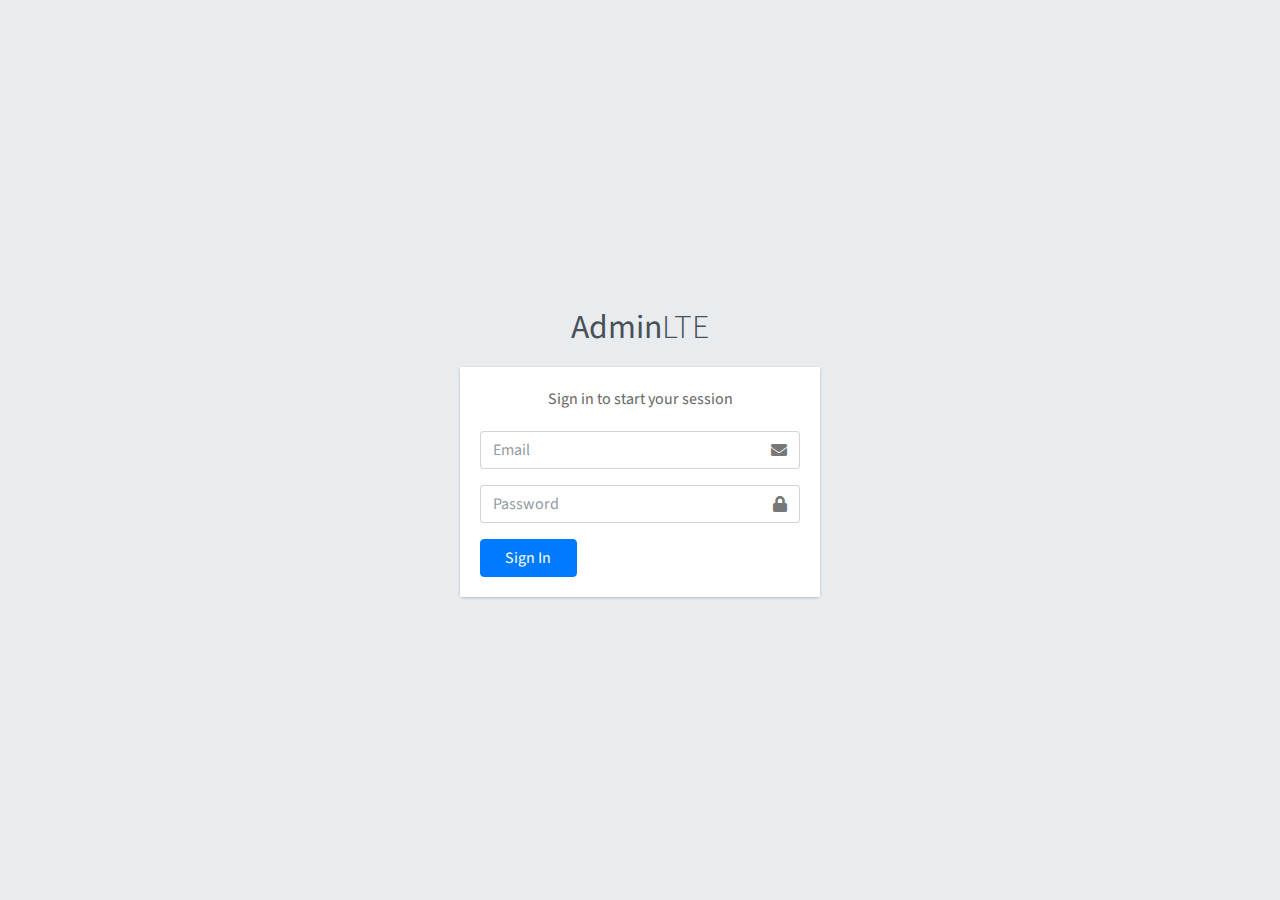
<file: public/proyek/admin/index.html>
<!DOCTYPE html>
<html lang="en">
  <head>
    <meta charset="utf-8" />
    <meta name="viewport" content="width=device-width, initial-scale=1" />
    <title>AdminLTE 3 | Log in</title>

    <!-- Google Font: Source Sans Pro -->
    <link
      rel="stylesheet"
      href="https://fonts.googleapis.com/css?family=Source+Sans+Pro:300,400,400i,700&display=fallback"
    />
    <!-- Font Awesome -->
    <link rel="stylesheet" href="plugins/fontawesome-free/css/all.min.css" />
    <!-- icheck bootstrap -->
    <link
      rel="stylesheet"
      href="plugins/icheck-bootstrap/icheck-bootstrap.min.css"
    />
    <!-- Theme style -->
    <link rel="stylesheet" href="dist/css/adminlte.min.css" />
  </head>
  <body class="hold-transition login-page">
    <div class="login-box">
      <div class="login-logo">
        <a href="index2.html"><b>Admin</b>LTE</a>
      </div>
      <!-- /.login-logo -->
      <div class="card">
        <div class="card-body login-card-body">
          <p class="login-box-msg">Sign in to start your session</p>

          <form action="dashboard.html" method="post">
            <div class="input-group mb-3">
              <input type="email" class="form-control" placeholder="Email" />
              <div class="input-group-append">
                <div class="input-group-text">
                  <span class="fas fa-envelope"></span>
                </div>
              </div>
            </div>
            <div class="input-group mb-3">
              <input
                type="password"
                class="form-control"
                placeholder="Password"
              />
              <div class="input-group-append">
                <div class="input-group-text">
                  <span class="fas fa-lock"></span>
                </div>
              </div>
            </div>
            <div class="row">
              <!-- <div class="col-8">
                <div class="icheck-primary">
                  <input type="checkbox" id="remember" />
                  <label for="remember"> Remember Me </label>
                </div>
              </div> -->
              <!-- /.col -->
              <div class="col-4">
                <button type="submit" class="btn btn-primary btn-block">
                  Sign In
                </button>
              </div>
              <!-- /.col -->
            </div>
          </form>

          <!-- <div class="social-auth-links text-center mb-3">
            <p>- OR -</p>
            <a href="#" class="btn btn-block btn-primary">
              <i class="fab fa-facebook mr-2"></i> Sign in using Facebook
            </a>
            <a href="#" class="btn btn-block btn-danger">
              <i class="fab fa-google-plus mr-2"></i> Sign in using Google+
            </a>
          </div> -->
          <!-- /.social-auth-links -->

          <!-- <p class="mb-1">
            <a href="forgot-password.html">I forgot my password</a>
          </p>
          <p class="mb-0">
            <a href="register.html" class="text-center"
              >Register a new membership</a
            >
          </p> -->
        </div>
        <!-- /.login-card-body -->
      </div>
    </div>
    <!-- /.login-box -->

    <!-- jQuery -->
    <script src="plugins/jquery/jquery.min.js"></script>
    <!-- Bootstrap 4 -->
    <script src="plugins/bootstrap/js/bootstrap.bundle.min.js"></script>
    <!-- AdminLTE App -->
    <script src="dist/js/adminlte.min.js"></script>
  </body>
</html>
</file>
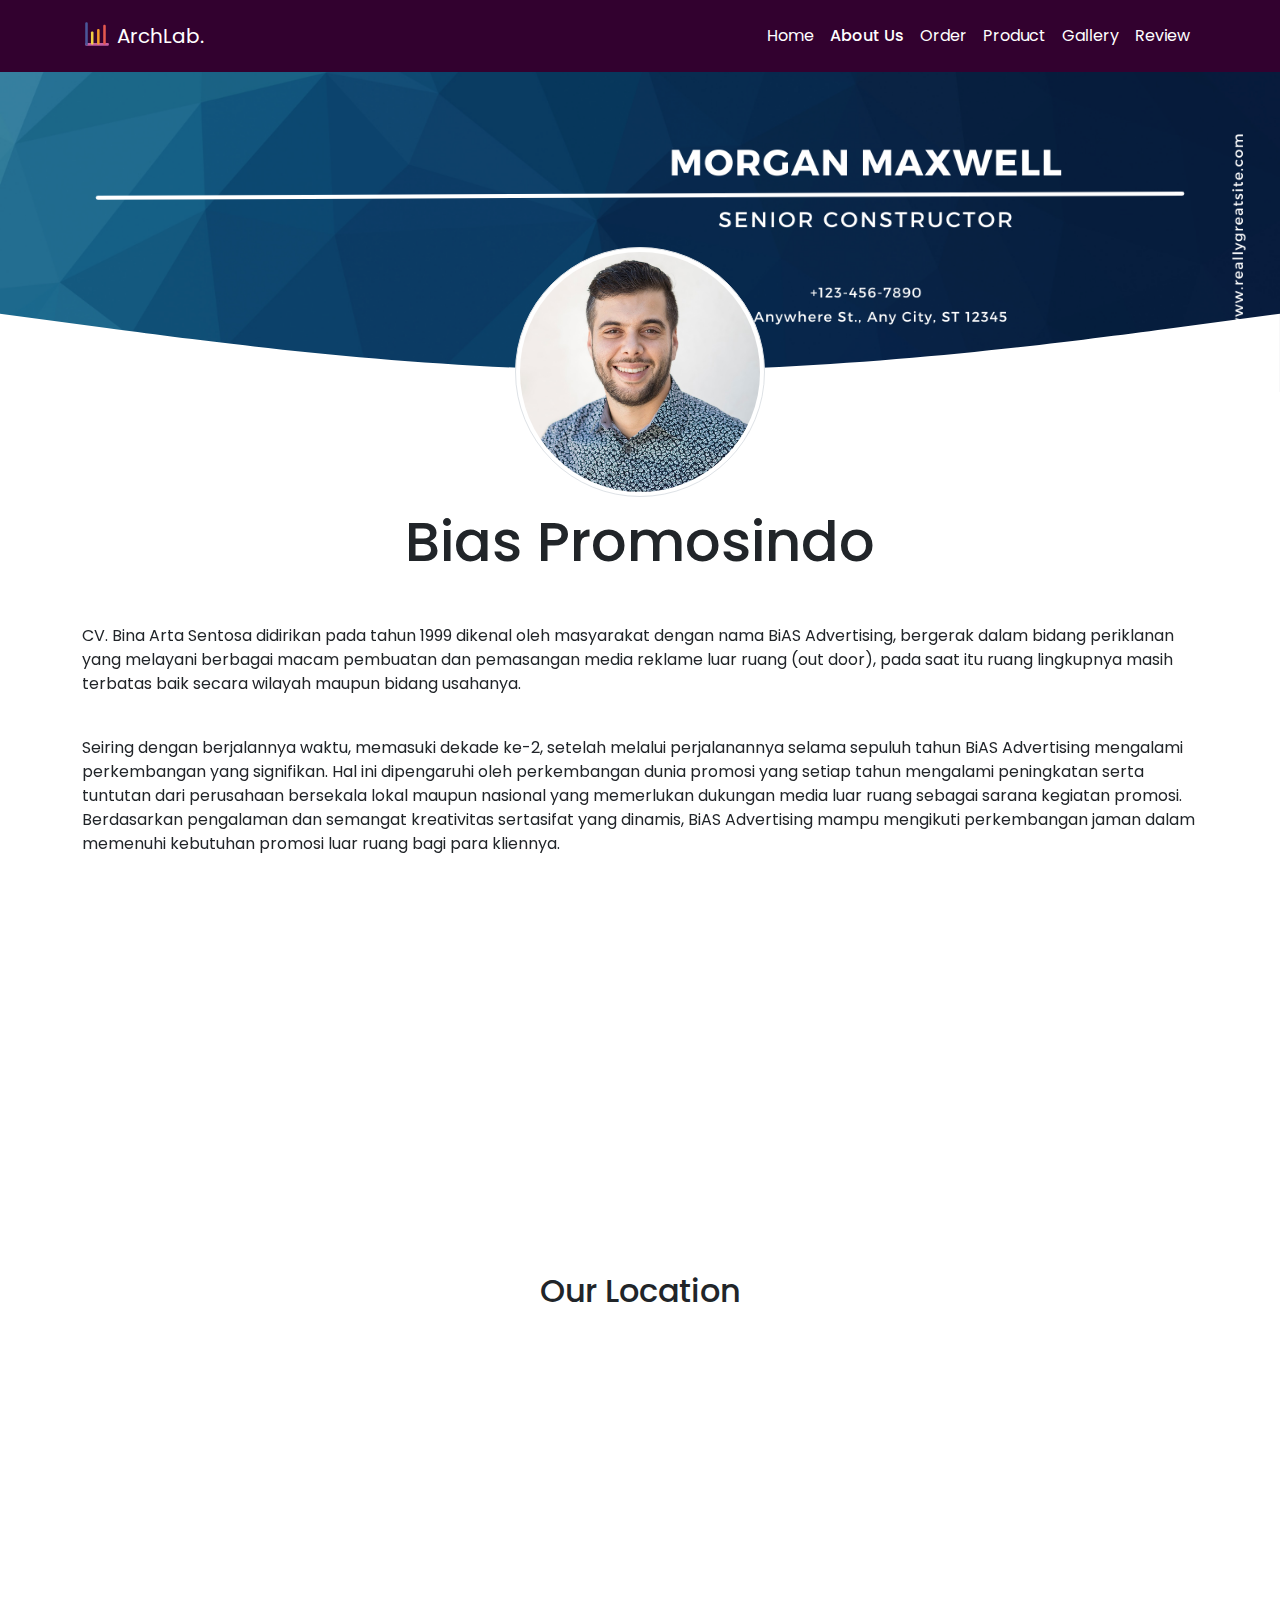
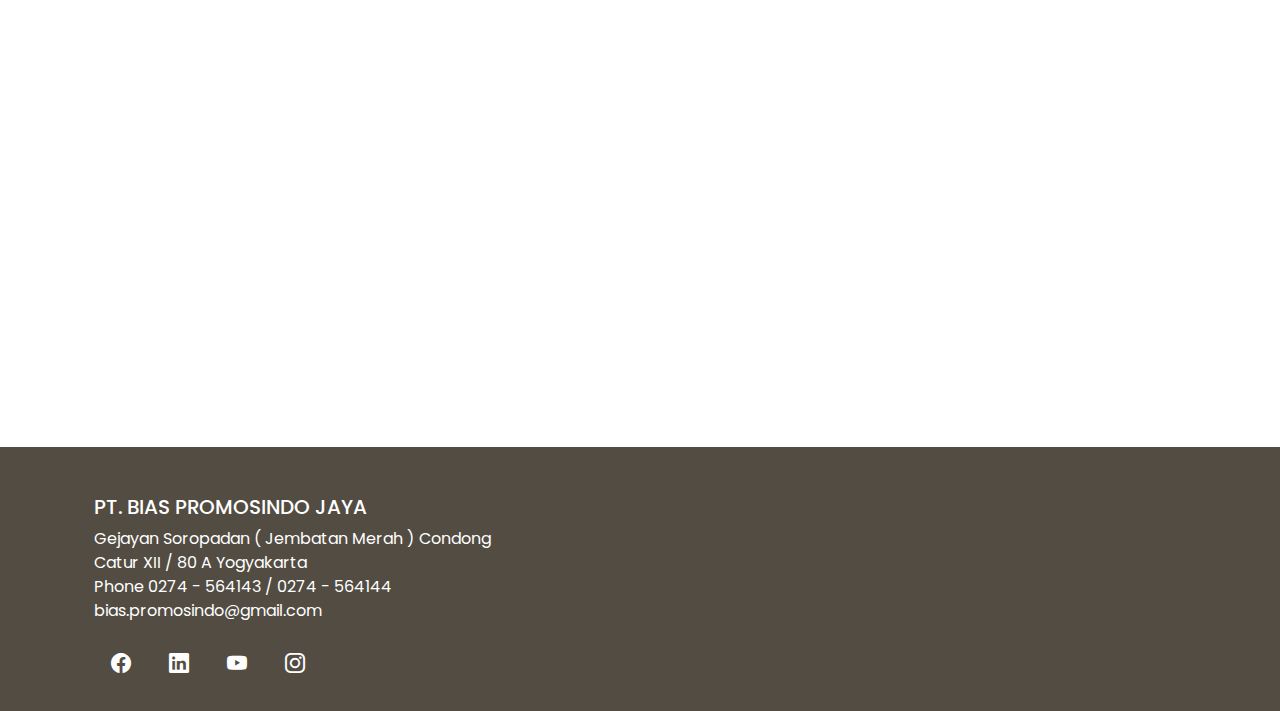
<file: public/proyek/about.html>
<!DOCTYPE html>
<html lang="en">
  <head>
    <meta charset="utf-8" />
    <meta name="viewport" content="width=device-width, initial-scale=1" />
    <title>Bootstrap demo</title>
    <link
      href="https://cdn.jsdelivr.net/npm/bootstrap@5.3.3/dist/css/bootstrap.min.css"
      rel="stylesheet"
      integrity="sha384-QWTKZyjpPEjISv5WaRU9OFeRpok6YctnYmDr5pNlyT2bRjXh0JMhjY6hW+ALEwIH"
      crossorigin="anonymous"
    />
    <link rel="stylesheet" href="css/about.css" />
    <!-- font google -->
    <link rel="preconnect" href="https://fonts.googleapis.com" />
    <link rel="preconnect" href="https://fonts.gstatic.com" crossorigin />
    <link
      href="https://fonts.googleapis.com/css2?family=Poppins:ital,wght@0,100;0,200;0,300;0,400;0,500;0,600;0,700;0,800;0,900;1,100;1,200;1,300;1,400;1,500;1,600;1,700;1,800;1,900&display=swap"
      rel="stylesheet"
    />
    <!-- icon -->
    <link
      rel="icon"
      href="img/logo/histogram-svgrepo-com.svg"
      type="image/x-icon"
    />
    <link
      rel="stylesheet"
      href="https://cdn.jsdelivr.net/npm/bootstrap-icons@1.11.3/font/bootstrap-icons.min.css"
    />
    <link rel="stylesheet" href="https://unpkg.com/aos@next/dist/aos.css" />
  </head>
  <body>
    <!-- navbar -->
    <nav class="navbar navbar-expand-lg p-3" style="background-color: #32012f">
      <div class="container">
        <a class="navbar-brand text-white" href="#">
          <img
            src="img/logo/histogram-svgrepo-com.svg"
            alt="Logo"
            width="30"
            height="24"
            class="d-inline-block align-text-top"
          />
          ArchLab.
        </a>
        <button
          class="navbar-toggler"
          type="button"
          data-bs-toggle="collapse"
          data-bs-target="#navbarNavAltMarkup"
          aria-controls="navbarNavAltMarkup"
          aria-expanded="false"
          aria-label="Toggle navigation"
        >
          <span class="navbar-toggler-icon"></span>
        </button>
        <div class="collapse navbar-collapse" id="navbarNavAltMarkup">
          <div class="navbar-nav ms-auto">
            <a class="nav-link" aria-current="page" href="index.html">Home</a>
            <a class="nav-link active fw-medium" href="about.html">About Us</a>
            <a class="nav-link" href="form.html">Order</a>
            <a class="nav-link" href="product.html">Product</a>
            <a class="nav-link" href="gallery.html">Gallery</a>
            <a class="nav-link" href="review.html">Review</a>
          </div>
        </div>
      </div>
    </nav>
    <!-- akhir navbar -->
    <!-- Foto Background dan nama -->
    <img src="img/abcd.png" alt="" style="width: 100%" />
    <svg
      xmlns="http://www.w3.org/2000/svg"
      viewBox="0 0 1440 320"
      style="margin-top: -15%"
    >
      <path
        fill="#ffff"
        fill-opacity="1"
        d="M0,128L120,144C240,160,480,192,720,192C960,192,1200,160,1320,144L1440,128L1440,320L1320,320C1200,320,960,320,720,320C480,320,240,320,120,320L0,320Z"
      ></path>
    </svg>
    <section class="jumbotron text-center">
      <img
        src="img/bruno.jpg"
        alt="Riza Fauzil"
        width="250"
        class="rounded-circle img-thumbnail"
        style="margin-top: -250px"
      />
      <h1
        class="display-4 fw-medium"
        data-aos="fade-up"
        data-aos-duration="2000"
      >
        Bias Promosindo
      </h1>
    </section>
    <!-- akhir Foto Background dan nama -->
    <!-- Paragraf Konten -->
    <div class="container mt-5">
      <p data-aos="fade-up">
        CV. Bina Arta Sentosa didirikan pada tahun 1999 dikenal oleh masyarakat
        dengan nama BiAS Advertising, bergerak dalam bidang periklanan yang
        melayani berbagai macam pembuatan dan pemasangan media reklame luar
        ruang (out door), pada saat itu ruang lingkupnya masih terbatas baik
        secara wilayah maupun bidang usahanya.
      </p>
      <br />
      <p data-aos="fade-up" data-aos-delay="200">
        Seiring dengan berjalannya waktu, memasuki dekade ke-2, setelah melalui
        perjalanannya selama sepuluh tahun BiAS Advertising mengalami
        perkembangan yang signifikan. Hal ini dipengaruhi oleh perkembangan
        dunia promosi yang setiap tahun mengalami peningkatan serta tuntutan
        dari perusahaan bersekala lokal maupun nasional yang memerlukan dukungan
        media luar ruang sebagai sarana kegiatan promosi. Berdasarkan pengalaman
        dan semangat kreativitas sertasifat yang dinamis, BiAS Advertising mampu
        mengikuti perkembangan jaman dalam memenuhi kebutuhan promosi luar ruang
        bagi para kliennya.<br />
      </p>
      <p data-aos="fade-up" data-aos-delay="400">
        Akhirnya pada tahun 2011 CV. Bina Arta Sentosa atau lebih dikenal
        sebagai BiAS Advertising mengembangkan bentuk perusahaannya menjadi PT.
        BIAS Promosindo Jaya, dengan kinerja dan manajemen yang lebih
        profesional. Hal ini dilakukan sebagai langkah untuk meningkatkan
        kepercayaan dan memenuhi kebutuhan para mitra/klien nya lebih baik lagi.
        Salah satu bentuk peningkatan pelayanannya adalah melakukan perluasan
        wilayah dan menambah titik-titik yang strategis. Disamping itu PT. BIAS
        Promosindo Jaya juga melayani media reklame (outdoor) dluar kota jogja.
        PT. BIAS Promosindo Jaya adalah sebuah perusahaan periklanan yang
        bergerak di bidang penyediaan jasa periklanan outdoor termasuk
        perencanaan, pembuatan, pemasangan, pemeliharaan serta pengawasan
        reklame luar ruang, antara lain: Bando, Baliho, Billboard, neon box dan
        videotron sesuai dengan kebutuhan, spesifikasi, dan keterangan teknis
        media tersebut.PT. BIAS Promosindo Jaya mengedepankan pelayanan dan
        kualitas jasa terbaik terhadap klien yang kegiatannya meliputi : <br />
      </p>

      <ul data-aos="fade-up" data-aos-delay="600">
        <li>Pekerjaan</li>
        <li>Perijinan Reklame</li>
        <li>Pengurusan Pajak</li>
        <li>Pemilihan dan Pengurusan Lokasi</li>
        <li>Pasokan Listrik</li>
        <li>Pemeliharaan dan Perawatan</li>
      </ul>
    </div>
    <!-- akhir paragraf konten -->
    <!-- Maps Lokasi -->
    <div class="row text-center mt-xl-5 mb-3">
      <div class="col">
        <h2>Our Location</h2>
      </div>
    </div>
    <div
      class="container text-center"
      data-aos="fade-down"
      data-aos-duration="1500"
    >
      <iframe
        src="https://www.google.com/maps/embed?pb=!1m18!1m12!1m3!1d3953.421901882985!2d110.34480817481797!3d-7.744994192273666!2m3!1f0!2f0!3f0!3m2!1i1024!2i768!4f13.1!3m3!1m2!1s0x2e7a5891e7bb85c5%3A0xe375e3a686ddf1d8!2sPT.%20BIAS%20PROMOSINDO%20JAYA!5e0!3m2!1sid!2sid!4v1714976275428!5m2!1sid!2sid"
        width="600"
        height="450"
        style="border: 0"
        allowfullscreen=""
        loading="lazy"
        referrerpolicy="no-referrer-when-downgrade"
      ></iframe>
    </div>
    <!-- akhir maps lokasi -->
    <!-- Footer -->
    <footer
      class="text-white text-center text-lg-start"
      style="margin-top: 20%; background-color: #524c42"
    >
      <!-- Grid container -->
      <div class="container p-4">
        <!--Grid row-->
        <div class="row mt-4">
          <!--Grid column-->
          <div class="col-lg-5 col-md-12 mb-4 mb-md-0">
            <h5 class="text-uppercase">PT. BIAS PROMOSINDO JAYA</h5>
            <p>
              Gejayan Soropadan ( Jembatan Merah ) Condong Catur XII / 80 A
              Yogyakarta <br />
              Phone 0274 - 564143 / 0274 - 564144 <br />
              bias.promosindo@gmail.com
            </p>

            <div class="">
              <!-- Facebook -->
              <a type="button" class="btn btn-lg"
                ><i class="bi bi-facebook"></i
              ></a>
              <!-- LinkedIn -->
              <a type="button" class="btn btn-lg"
                ><i class="bi bi-linkedin"></i
              ></a>
              <!-- Youtube -->
              <a type="button" class="btn btn-lg"
                ><i class="bi bi-youtube"></i
              ></a>
              <!-- Instagram + -->
              <a type="button" class="btn btn-lg"
                ><i class="bi bi-instagram"></i
              ></a>
            </div>
          </div>
          <!--Grid column-->
        </div>
        <!--Grid row-->
      </div>
      <!-- Grid container -->
    </footer>
    <!-- akhir footer -->
    <script
      src="https://cdn.jsdelivr.net/npm/bootstrap@5.3.3/dist/js/bootstrap.bundle.min.js"
      integrity="sha384-YvpcrYf0tY3lHB60NNkmXc5s9fDVZLESaAA55NDzOxhy9GkcIdslK1eN7N6jIeHz"
      crossorigin="anonymous"
    ></script>
    <script src="https://unpkg.com/aos@next/dist/aos.js"></script>
    <script>
      AOS.init();
    </script>
  </body>
</html>
</file>
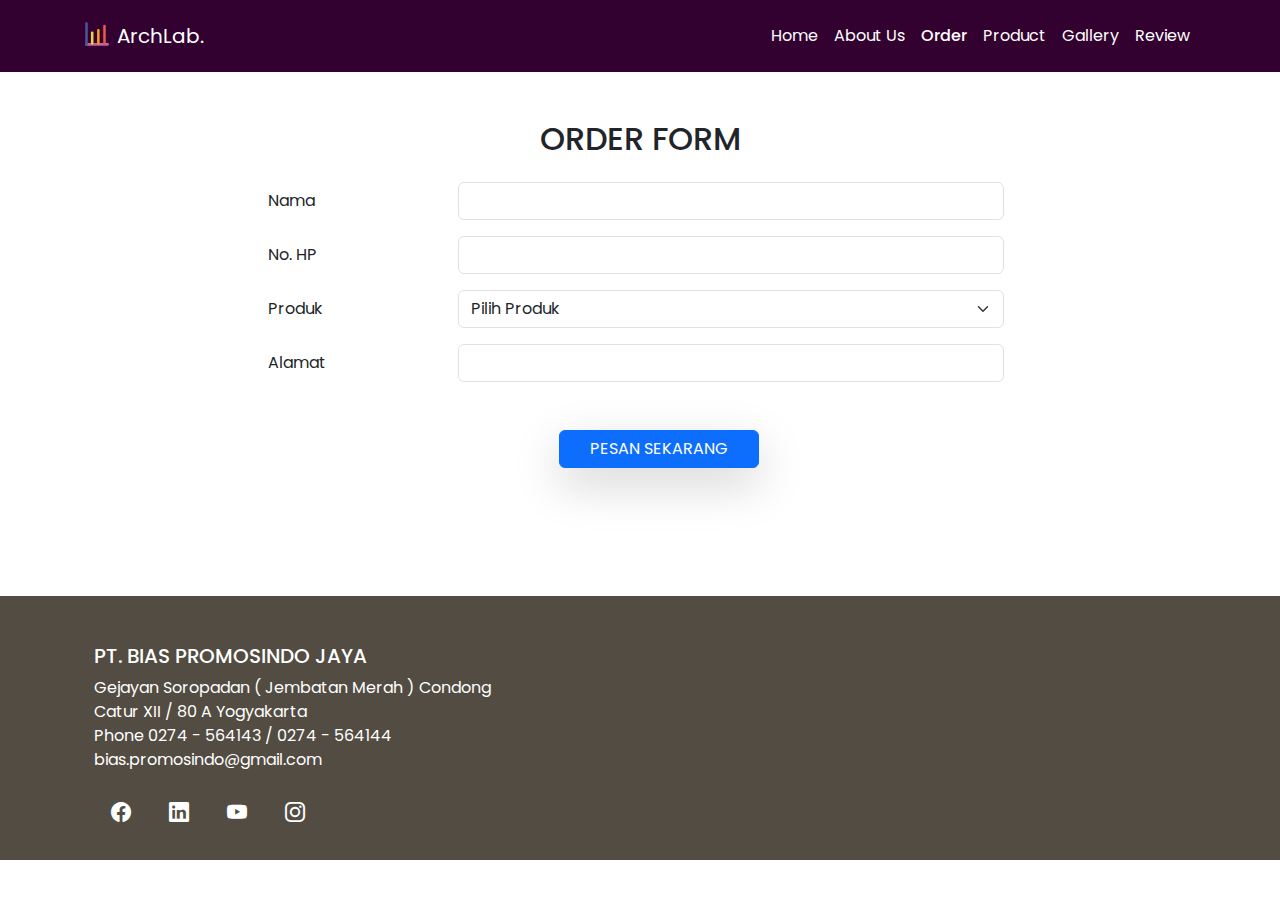
<file: public/proyek/form.html>
<!DOCTYPE html>
<html lang="en">
  <head>
    <meta charset="utf-8" />
    <meta name="viewport" content="width=device-width, initial-scale=1" />
    <title>Bootstrap demo</title>
    <link
      href="https://cdn.jsdelivr.net/npm/bootstrap@5.3.3/dist/css/bootstrap.min.css"
      rel="stylesheet"
      integrity="sha384-QWTKZyjpPEjISv5WaRU9OFeRpok6YctnYmDr5pNlyT2bRjXh0JMhjY6hW+ALEwIH"
      crossorigin="anonymous"
    />
    <link rel="preconnect" href="https://fonts.googleapis.com" />
    <link rel="preconnect" href="https://fonts.gstatic.com" crossorigin />
    <link rel="stylesheet" href="css/form.css" />
    <link
      href="https://fonts.googleapis.com/css2?family=Poppins:ital,wght@0,100;0,200;0,300;0,400;0,500;0,600;0,700;0,800;0,900;1,100;1,200;1,300;1,400;1,500;1,600;1,700;1,800;1,900&display=swap"
      rel="stylesheet"
    />
    <link rel="stylesheet" href="https://unpkg.com/aos@next/dist/aos.css" />

    <!-- icon -->
    <link
      rel="icon"
      href="img/logo/histogram-svgrepo-com.svg"
      type="image/x-icon"
    />
    <link
      rel="stylesheet"
      href="https://cdn.jsdelivr.net/npm/bootstrap-icons@1.11.3/font/bootstrap-icons.min.css"
    />
  </head>
  <body style="font-family: 'Poppins', sans-serif">
    <!-- navbar -->
    <nav class="navbar navbar-expand-lg p-3" style="background-color: #32012f">
      <div class="container">
        <a class="navbar-brand text-white" href="#">
          <img
            src="img/logo/histogram-svgrepo-com.svg"
            alt="Logo"
            width="30"
            height="24"
            class="d-inline-block align-text-top"
          />
          ArchLab.
        </a>
        <button
          class="navbar-toggler"
          type="button"
          data-bs-toggle="collapse"
          data-bs-target="#navbarNavAltMarkup"
          aria-controls="navbarNavAltMarkup"
          aria-expanded="false"
          aria-label="Toggle navigation"
        >
          <span class="navbar-toggler-icon"></span>
        </button>
        <div class="collapse navbar-collapse" id="navbarNavAltMarkup">
          <div class="navbar-nav ms-auto text-white">
            <a class="nav-link" aria-current="page" href="index.html">Home</a>
            <a class="nav-link" href="about.html">About Us</a>
            <a class="nav-link active fw-medium" href="form.html">Order</a>
            <a class="nav-link" href="product.html">Product</a>
            <a class="nav-link" href="gallery.html">Gallery</a>
            <a class="nav-link" href="review.html">Review</a>
          </div>
        </div>
      </div>
    </nav>
    <!-- akhir navbar -->
    <!-- formulir -->
    <div class="row text-center mt-xl-5 mb-3">
      <div class="col">
        <h2>ORDER FORM</h2>
      </div>
    </div>
    <div class="container" style="margin-left: 20%">
      <form>
        <div class="form-group mb-3 row">
          <label for="staticEmail" class="col-sm-2 col-form-label">Nama</label>
          <div class="col-sm-6">
            <input type="text" class="form-control" id="inputPassword" />
          </div>
        </div>
        <div class="form-group mb-3 row">
          <label for="inputPassword" class="col-sm-2 col-form-label"
            >No. HP</label
          >
          <div class="col-sm-6">
            <input type="password" class="form-control" id="inputPassword" />
          </div>
        </div>
        <div class="mb-3 row">
          <label for="kategori" class="col-sm-2 col-form-label">Produk</label>
          <div class="col-sm-6">
            <select
              name="kategori"
              id="kategori"
              class="form-select"
              name="kategori"
            >
              <option selected>Pilih Produk</option>
              <option value="Billboard">Billboard</option>
              <option value="Banner">Banner</option>
              <option value="Videotron">Videotron</option>
              <option value="Neonbox">Neon Box</option>
            </select>
          </div>
        </div>
        <div class="form-group mb-3 row">
          <label for="inputPassword" class="col-sm-2 col-form-label"
            >Alamat</label
          >
          <div class="col-sm-6">
            <input type="password" class="form-control" id="inputPassword" />
          </div>
        </div>
        <div class="form-group mb-3 mt-5 row" style="margin-left: 25%">
          <div class="col-sm-6">
            <a href="formsukses.html" class="btn btn-primary shadow-lg w-50"
              >PESAN SEKARANG</a
            >
          </div>
        </div>
      </form>
    </div>
    <!-- akhir form -->

    <!-- Footer -->
    <footer
      class="text-white text-center text-lg-start"
      style="margin-top: 10%; background-color: #524c42"
    >
      <!-- Grid container -->
      <div class="container p-4">
        <!--Grid row-->
        <div class="row mt-4">
          <!--Grid column-->
          <div class="col-lg-5 col-md-12 mb-4 mb-md-0">
            <h5 class="text-uppercase">PT. BIAS PROMOSINDO JAYA</h5>
            <p>
              Gejayan Soropadan ( Jembatan Merah ) Condong Catur XII / 80 A
              Yogyakarta <br />
              Phone 0274 - 564143 / 0274 - 564144 <br />
              bias.promosindo@gmail.com
            </p>

            <div class="">
              <!-- Facebook -->
              <a type="button" class="btn btn-lg"
                ><i class="bi bi-facebook"></i
              ></a>
              <!-- LinkedIn -->
              <a type="button" class="btn btn-lg"
                ><i class="bi bi-linkedin"></i
              ></a>
              <!-- Youtube -->
              <a type="button" class="btn btn-lg"
                ><i class="bi bi-youtube"></i
              ></a>
              <!-- Instagram + -->
              <a type="button" class="btn btn-lg"
                ><i class="bi bi-instagram"></i
              ></a>
            </div>
          </div>
          <!--Grid column-->
        </div>
        <!--Grid row-->
      </div>
      <!-- Grid container -->
    </footer>
    <!-- akhir footer -->
    <script
      src="https://cdn.jsdelivr.net/npm/bootstrap@5.3.3/dist/js/bootstrap.bundle.min.js"
      integrity="sha384-YvpcrYf0tY3lHB60NNkmXc5s9fDVZLESaAA55NDzOxhy9GkcIdslK1eN7N6jIeHz"
      crossorigin="anonymous"
    ></script>
    <script src="https://unpkg.com/aos@next/dist/aos.js"></script>
    <script>
      AOS.init();
    </script>
  </body>
</html>
</file>
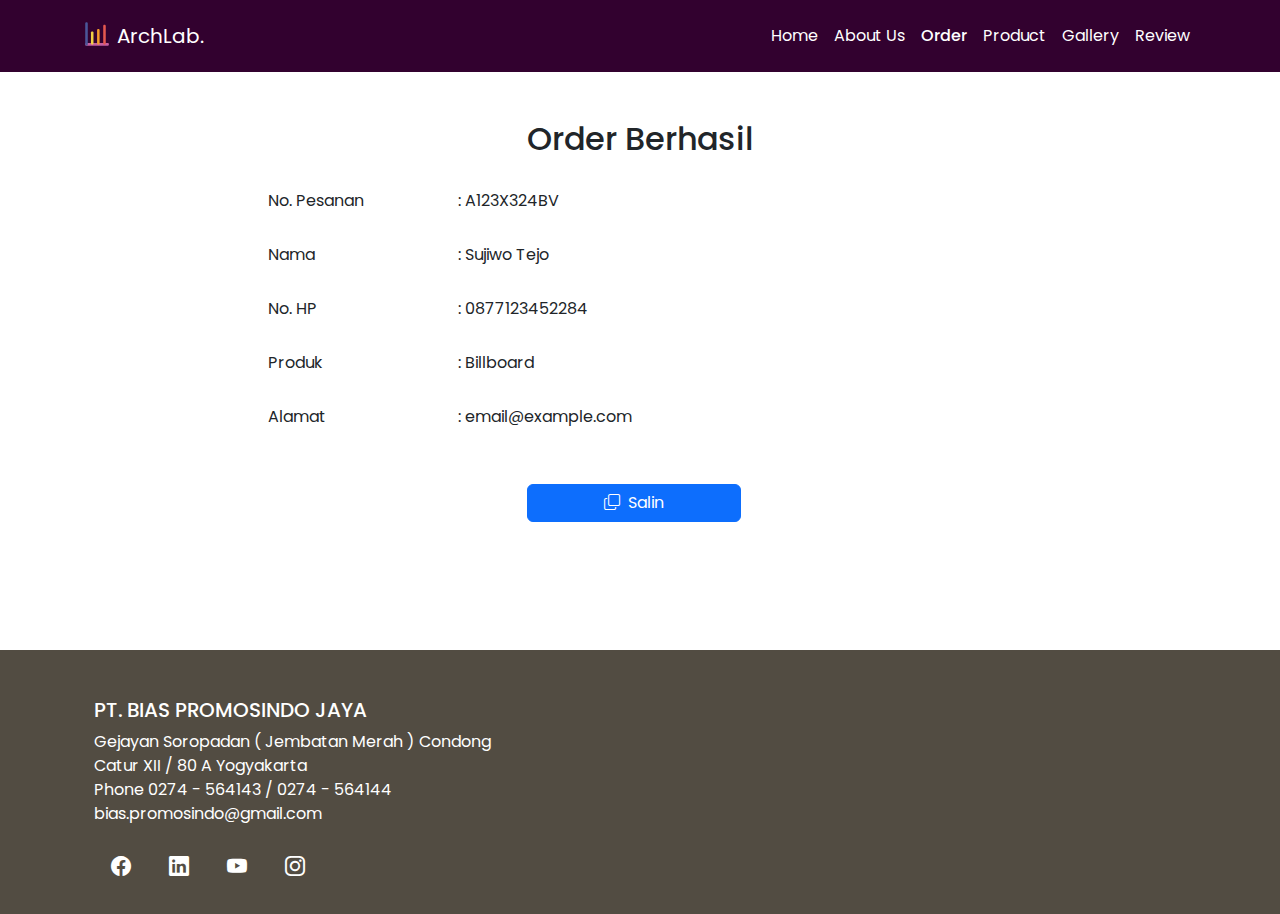
<file: public/proyek/formsukses.html>
<!DOCTYPE html>
<html lang="en">
  <head>
    <meta charset="utf-8" />
    <meta name="viewport" content="width=device-width, initial-scale=1" />
    <title>Bootstrap demo</title>
    <link
      href="https://cdn.jsdelivr.net/npm/bootstrap@5.3.3/dist/css/bootstrap.min.css"
      rel="stylesheet"
      integrity="sha384-QWTKZyjpPEjISv5WaRU9OFeRpok6YctnYmDr5pNlyT2bRjXh0JMhjY6hW+ALEwIH"
      crossorigin="anonymous"
    />
    <link rel="stylesheet" href="css/form.css" />
    <link rel="preconnect" href="https://fonts.googleapis.com" />
    <link rel="preconnect" href="https://fonts.gstatic.com" crossorigin />
    <link
      href="https://fonts.googleapis.com/css2?family=Poppins:ital,wght@0,100;0,200;0,300;0,400;0,500;0,600;0,700;0,800;0,900;1,100;1,200;1,300;1,400;1,500;1,600;1,700;1,800;1,900&display=swap"
      rel="stylesheet"
    />
    <!-- icon -->
    <link
      rel="icon"
      href="img/logo/histogram-svgrepo-com.svg"
      type="image/x-icon"
    />
    <link
      rel="stylesheet"
      href="https://cdn.jsdelivr.net/npm/bootstrap-icons@1.11.3/font/bootstrap-icons.min.css"
    />
  </head>
  <body style="font-family: 'Poppins', sans-serif">
    <!-- navbar -->
    <nav class="navbar navbar-expand-lg p-3" style="background-color: #32012f">
      <div class="container">
        <a class="navbar-brand text-white" href="#">
          <img
            src="img/logo/histogram-svgrepo-com.svg"
            alt="Logo"
            width="30"
            height="24"
            class="d-inline-block align-text-top"
          />
          ArchLab.
        </a>
        <button
          class="navbar-toggler"
          type="button"
          data-bs-toggle="collapse"
          data-bs-target="#navbarNavAltMarkup"
          aria-controls="navbarNavAltMarkup"
          aria-expanded="false"
          aria-label="Toggle navigation"
        >
          <span class="navbar-toggler-icon"></span>
        </button>
        <div class="collapse navbar-collapse" id="navbarNavAltMarkup">
          <div class="navbar-nav ms-auto text-white">
            <a class="nav-link" aria-current="page" href="index.html">Home</a>
            <a class="nav-link" href="about.html">About Us</a>
            <a class="nav-link active fw-medium" href="form.html">Order</a>
            <a class="nav-link" href="product.html">Product</a>
            <a class="nav-link" href="gallery.html">Gallery</a>
            <a class="nav-link" href="review.html">Review</a>
          </div>
        </div>
      </div>
    </nav>
    <!-- akhir navbar -->
    <!-- formulir sukses-->
    <div class="row text-center mt-xl-5 mb-3">
      <div class="col">
        <h2>Order Berhasil</h2>
      </div>
    </div>
    <div class="container" style="margin-left: 20%">
      <form>
        <div class="form-group mb-3 row">
          <label for="staticEmail" class="col-sm-2 col-form-label"
            >No. Pesanan</label
          >
          <div class="col-sm-6">
            <input
              type="text"
              readonly
              class="form-control-plaintext"
              id="staticEmail"
              value=": A123X324BV"
            />
          </div>
        </div>
        <div class="form-group mb-3 row">
          <label for="staticEmail" class="col-sm-2 col-form-label">Nama</label>
          <div class="col-sm-6">
            <input
              type="text"
              readonly
              class="form-control-plaintext"
              id="staticEmail"
              value=": Sujiwo Tejo"
            />
          </div>
        </div>
        <div class="form-group mb-3 row">
          <label for="inputPassword" class="col-sm-2 col-form-label"
            >No. HP</label
          >
          <div class="col-sm-6">
            <input
              type="text"
              readonly
              class="form-control-plaintext"
              id="staticEmail"
              value=": 0877123452284"
            />
          </div>
        </div>
        <div class="mb-3 row">
          <label for="kategori" class="col-sm-2 col-form-label">Produk</label>
          <div class="col-sm-6">
            <input
              type="text"
              readonly
              class="form-control-plaintext"
              id="staticEmail"
              value=": Billboard"
            />
          </div>
        </div>
        <div class="form-group mb-3 row">
          <label for="inputPassword" class="col-sm-2 col-form-label"
            >Alamat</label
          >
          <div class="col-sm-6">
            <input
              type="text"
              readonly
              class="form-control-plaintext"
              id="staticEmail"
              value=": email@example.com"
            />
          </div>
        </div>
        <div class="form-group mb-3 mt-5 row" style="margin-left: 20%">
          <div class="col-sm-6">
            <button type="button" class="btn btn-primary ms-4 w-50">
              <i class="bi bi-copy me-2"></i>Salin
            </button>
          </div>
        </div>
      </form>
    </div>
    <!-- akhir form -->

    <!-- Footer -->
    <footer
      class="text-white text-center text-lg-start"
      style="margin-top: 10%; background-color: #524c42"
    >
      <!-- Grid container -->
      <div class="container p-4">
        <!--Grid row-->
        <div class="row mt-4">
          <!--Grid column-->
          <div class="col-lg-5 col-md-12 mb-4 mb-md-0">
            <h5 class="text-uppercase">PT. BIAS PROMOSINDO JAYA</h5>
            <p>
              Gejayan Soropadan ( Jembatan Merah ) Condong Catur XII / 80 A
              Yogyakarta <br />
              Phone 0274 - 564143 / 0274 - 564144 <br />
              bias.promosindo@gmail.com
            </p>

            <div class="">
              <!-- Facebook -->
              <a type="button" class="btn btn-lg"
                ><i class="bi bi-facebook"></i
              ></a>
              <!-- LinkedIn -->
              <a type="button" class="btn btn-lg"
                ><i class="bi bi-linkedin"></i
              ></a>
              <!-- Youtube -->
              <a type="button" class="btn btn-lg"
                ><i class="bi bi-youtube"></i
              ></a>
              <!-- Instagram + -->
              <a type="button" class="btn btn-lg"
                ><i class="bi bi-instagram"></i
              ></a>
            </div>
          </div>
          <!--Grid column-->
        </div>
        <!--Grid row-->
      </div>
      <!-- Grid container -->
    </footer>
    <!-- akhir footer -->
    <script
      src="https://cdn.jsdelivr.net/npm/bootstrap@5.3.3/dist/js/bootstrap.bundle.min.js"
      integrity="sha384-YvpcrYf0tY3lHB60NNkmXc5s9fDVZLESaAA55NDzOxhy9GkcIdslK1eN7N6jIeHz"
      crossorigin="anonymous"
    ></script>
  </body>
</html>
</file>
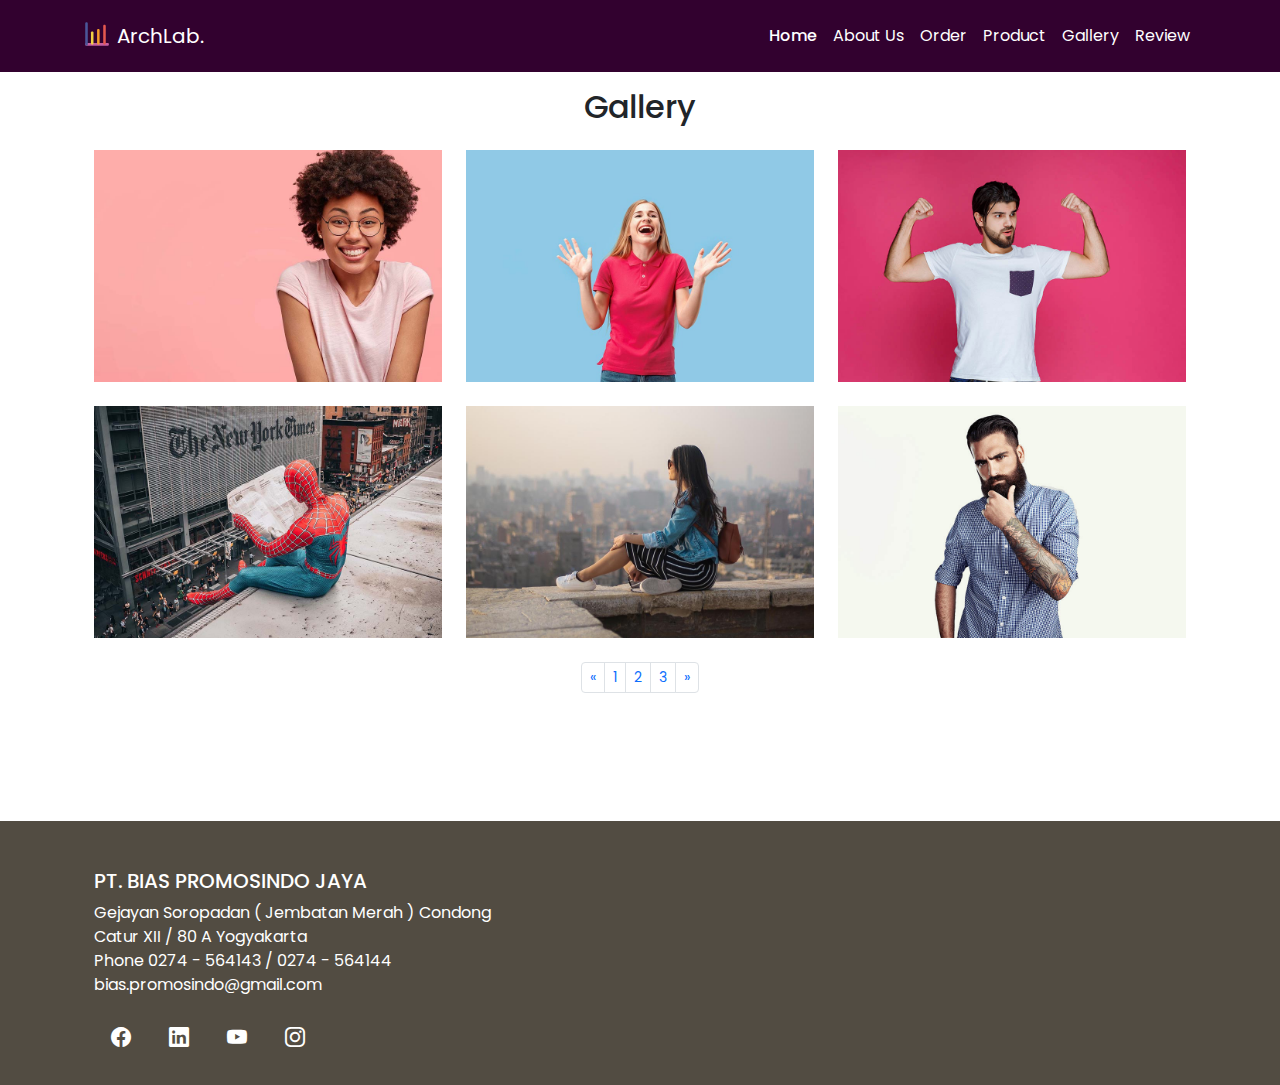
<file: public/proyek/gallery.html>
<!DOCTYPE html>
<html lang="en">
  <head>
    <meta charset="utf-8" />
    <meta name="viewport" content="width=device-width, initial-scale=1" />
    <title>Bootstrap demo</title>
    <link
      href="https://cdn.jsdelivr.net/npm/bootstrap@5.3.3/dist/css/bootstrap.min.css"
      rel="stylesheet"
      integrity="sha384-QWTKZyjpPEjISv5WaRU9OFeRpok6YctnYmDr5pNlyT2bRjXh0JMhjY6hW+ALEwIH"
      crossorigin="anonymous"
    />
    <link
      rel="stylesheet"
      href="https://cdn.jsdelivr.net/npm/bootstrap-icons@1.11.3/font/bootstrap-icons.min.css"
    />
    <link rel="stylesheet" href="css/gallery.css" />
    <!-- font google -->
    <link rel="preconnect" href="https://fonts.googleapis.com" />
    <link rel="preconnect" href="https://fonts.gstatic.com" crossorigin />
    <link
      href="https://fonts.googleapis.com/css2?family=Poppins:wght@400;500;700&display=swap"
      rel="stylesheet"
    />
    <!-- icon -->
    <link
      rel="icon"
      href="img/logo/histogram-svgrepo-com.svg"
      type="image/x-icon"
    />
    <link rel="stylesheet" href="https://unpkg.com/aos@next/dist/aos.css" />
  </head>
  <body>
    <!-- navbar -->
    <nav class="navbar navbar-expand-lg p-3" style="background-color: #32012f">
      <div class="container">
        <a class="navbar-brand text-white" href="#">
          <img
            src="img/logo/histogram-svgrepo-com.svg"
            alt="Logo"
            width="30"
            height="24"
            class="d-inline-block align-text-top"
          />
          ArchLab.
        </a>
        <button
          class="navbar-toggler"
          type="button"
          data-bs-toggle="collapse"
          data-bs-target="#navbarNavAltMarkup"
          aria-controls="navbarNavAltMarkup"
          aria-expanded="false"
          aria-label="Toggle navigation"
        >
          <span class="navbar-toggler-icon"></span>
        </button>
        <div class="collapse navbar-collapse" id="navbarNavAltMarkup">
          <div class="navbar-nav ms-auto">
            <a class="nav-link fw-medium" aria-current="page" href="index.html"
              >Home</a
            >
            <a class="nav-link" href="about.html">About Us</a>
            <a class="nav-link" href="form.html">Order</a>
            <a class="nav-link" href="product.html">Product</a>
            <a class="nav-link" href="gallery.html">Gallery</a>
            <a class="nav-link" href="review.html">Review</a>
          </div>
        </div>
      </div>
    </nav>
    <!-- akhir navbar -->
    <!-- galery -->
    <section id="gallery">
      <div class="container">
        <div class="row text-center mt-3 mb-3">
          <div class="col">
            <h2>Gallery</h2>
          </div>
        </div>
        <div class="container-lg">
          <div class="row gy-4 row-cols-1 row-cols-2 row-cols-md-3">
            <div class="col" data-aos="flip-left" data-aos-duration="1500">
              <img src="img/1.jpg" class="gallery-item" />
            </div>
            <div class="col" data-aos="flip-left" data-aos-duration="1500">
              <img src="img/2.jpg" class="gallery-item" />
            </div>
            <div class="col" data-aos="flip-left" data-aos-duration="1500">
              <img src="img/3.jpg" class="gallery-item" />
            </div>
            <div class="col" data-aos="flip-left" data-aos-duration="1500">
              <img src="img/4.jpg" class="gallery-item" />
            </div>
            <div class="col" data-aos="flip-left" data-aos-duration="1500">
              <img src="img/5.jpg" class="gallery-item" />
            </div>
            <div class="col" data-aos="flip-left" data-aos-duration="1500">
              <img src="img/6.jpg" class="gallery-item" />
            </div>
          </div>
        </div>
      </div>
    </section>
    <!-- akhir galery -->
    <div class="container mt-4">
      <nav aria-label="page navigation example">
        <ul class="pagination pagination-sm justify-content-center">
          <li class="page-item">
            <a href="#" class="page-link" aria-label="Sebelumnya">
              <span aria-hidden="True">&laquo;</span>
            </a>
          </li>
          <li class="page-item"><a href="#" class="page-link">1</a></li>
          <li class="page-item"><a href="#" class="page-link">2</a></li>
          <li class="page-item"><a href="#" class="page-link">3</a></li>
          <li class="page-item">
            <a href="#" class="page-link" aria-label="Selanjutnya">
              <span aria-hidden="True">&raquo;</span>
            </a>
          </li>
        </ul>
      </nav>
    </div>
    <!-- Footer -->
    <footer
      class="text-white text-center text-lg-start"
      style="margin-top: 10%; background-color: #524c42"
    >
      <!-- Grid container -->
      <div class="container p-4">
        <!--Grid row-->
        <div class="row mt-4">
          <!--Grid column-->
          <div class="col-lg-5 col-md-12 mb-4 mb-md-0">
            <h5 class="text-uppercase">PT. BIAS PROMOSINDO JAYA</h5>
            <p>
              Gejayan Soropadan ( Jembatan Merah ) Condong Catur XII / 80 A
              Yogyakarta <br />
              Phone 0274 - 564143 / 0274 - 564144 <br />
              bias.promosindo@gmail.com
            </p>

            <div class="">
              <!-- Facebook -->
              <a type="button" class="btn btn-lg"
                ><i class="bi bi-facebook"></i
              ></a>
              <!-- LinkedIn -->
              <a type="button" class="btn btn-lg"
                ><i class="bi bi-linkedin"></i
              ></a>
              <!-- Youtube -->
              <a type="button" class="btn btn-lg"
                ><i class="bi bi-youtube"></i
              ></a>
              <!-- Instagram + -->
              <a type="button" class="btn btn-lg"
                ><i class="bi bi-instagram"></i
              ></a>
            </div>
          </div>
          <!--Grid column-->
        </div>
        <!--Grid row-->
      </div>
      <!-- Grid container -->
    </footer>
    <!-- akhir footer -->
    <script
      src="https://cdn.jsdelivr.net/npm/bootstrap@5.3.3/dist/js/bootstrap.bundle.min.js"
      integrity="sha384-YvpcrYf0tY3lHB60NNkmXc5s9fDVZLESaAA55NDzOxhy9GkcIdslK1eN7N6jIeHz"
      crossorigin="anonymous"
    ></script>
    <script src="https://unpkg.com/aos@next/dist/aos.js"></script>
    <script>
      AOS.init();
    </script>
  </body>
</html>
</file>
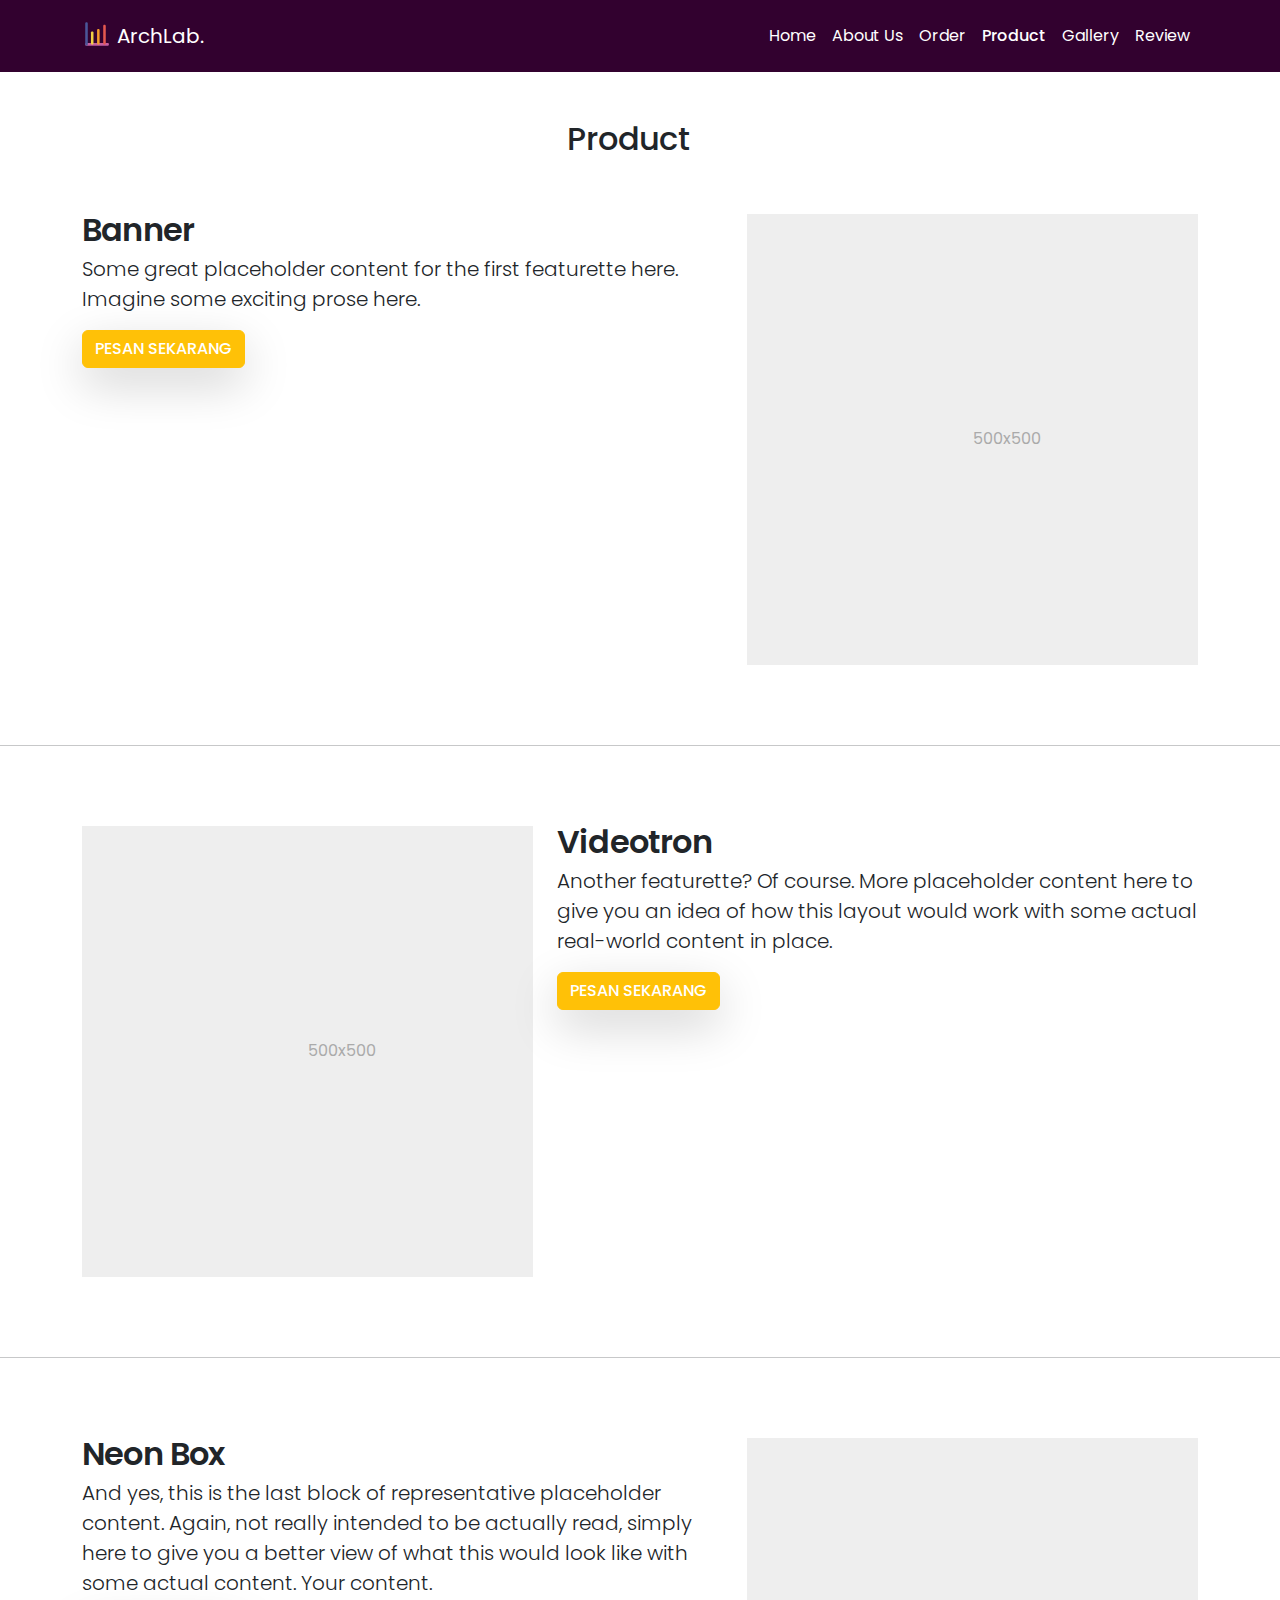
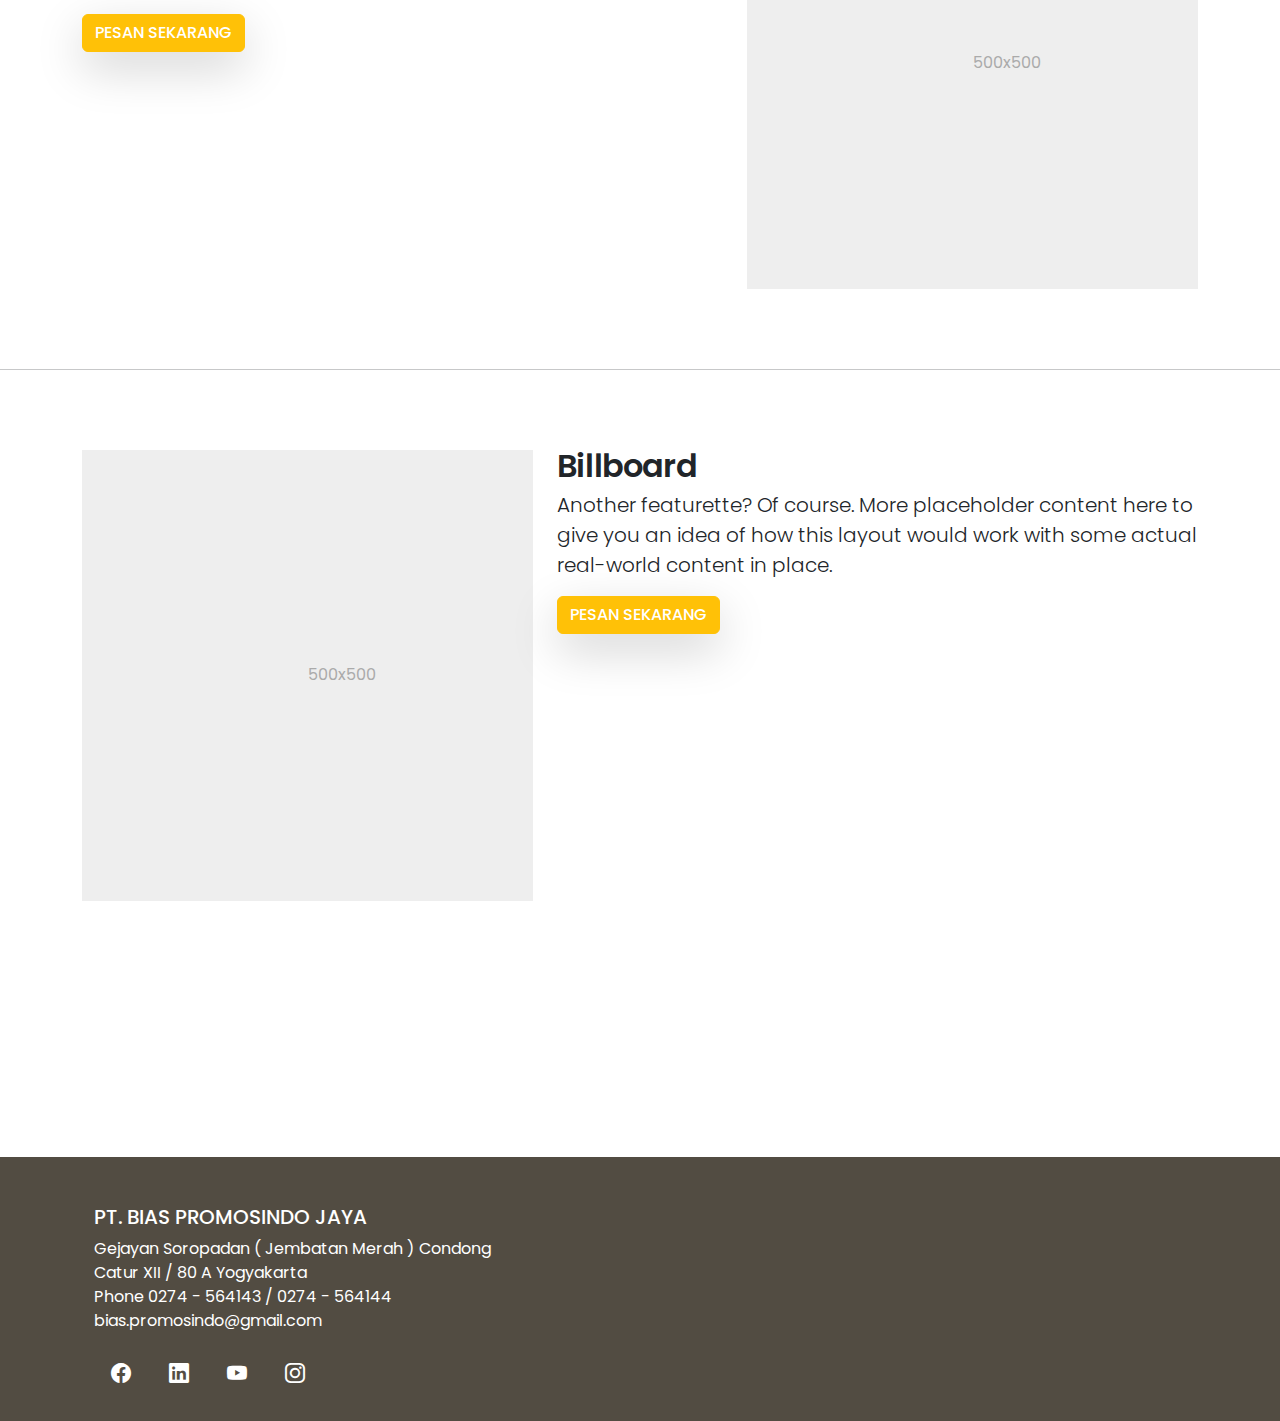
<file: public/proyek/product.html>
<!DOCTYPE html>
<html lang="en">
  <head>
    <meta charset="utf-8" />
    <meta name="viewport" content="width=device-width, initial-scale=1" />
    <title>Bootstrap demo</title>
    <link
      href="https://cdn.jsdelivr.net/npm/bootstrap@5.3.3/dist/css/bootstrap.min.css"
      rel="stylesheet"
      integrity="sha384-QWTKZyjpPEjISv5WaRU9OFeRpok6YctnYmDr5pNlyT2bRjXh0JMhjY6hW+ALEwIH"
      crossorigin="anonymous"
    />
    <link rel="preconnect" href="https://fonts.googleapis.com" />
    <link rel="preconnect" href="https://fonts.gstatic.com" crossorigin />
    <link
      href="https://fonts.googleapis.com/css2?family=Poppins:ital,wght@0,100;0,200;0,300;0,400;0,500;0,600;0,700;0,800;0,900;1,100;1,200;1,300;1,400;1,500;1,600;1,700;1,800;1,900&display=swap"
      rel="stylesheet"
    />
    <link rel="stylesheet" href="css/product.css" />
    <!-- icon -->
    <link
      rel="icon"
      href="img/logo/histogram-svgrepo-com.svg"
      type="image/x-icon"
    />
    <link
      rel="stylesheet"
      href="https://cdn.jsdelivr.net/npm/bootstrap-icons@1.11.3/font/bootstrap-icons.min.css"
    />
  </head>
  <body>
    <!-- navbar -->
    <nav class="navbar navbar-expand-lg p-3" style="background-color: #32012f">
      <div class="container">
        <a class="navbar-brand text-white" href="#">
          <img
            src="img/logo/histogram-svgrepo-com.svg"
            alt="Logo"
            width="30"
            height="24"
            class="d-inline-block align-text-top"
          />
          ArchLab.
        </a>
        <button
          class="navbar-toggler"
          type="button"
          data-bs-toggle="collapse"
          data-bs-target="#navbarNavAltMarkup"
          aria-controls="navbarNavAltMarkup"
          aria-expanded="false"
          aria-label="Toggle navigation"
        >
          <span class="navbar-toggler-icon"></span>
        </button>
        <div class="collapse navbar-collapse" id="navbarNavAltMarkup">
          <div class="navbar-nav ms-auto">
            <a class="nav-link" aria-current="page" href="index.html">Home</a>
            <a class="nav-link" href="about.html">About Us</a>
            <a class="nav-link" href="form.html">Order</a>
            <a class="nav-link active fw-medium" href="product.html">Product</a>
            <a class="nav-link" href="gallery.html">Gallery</a>
            <a class="nav-link" href="#">Review</a>
          </div>
        </div>
      </div>
    </nav>
    <!-- akhir navbar -->
    <!-- awal produk -->
    <div class="row text-center mt-xl-5 mb-3" style="width: 100%">
      <div class="col">
        <h2>Product</h2>
      </div>
    </div>
    <div class="container mt-5">
      <div class="row featurette">
        <div class="col-md-7">
          <h2 class="featurette-heading fw-semibold">Banner</h2>
          <p class="lead">
            Some great placeholder content for the first featurette here.
            Imagine some exciting prose here.
          </p>
          <button type="button" class="btn btn-warning fw-medium shadow-lg">
            PESAN SEKARANG
          </button>
        </div>
        <div class="col-md-5">
          <svg
            class="bd-placeholder-img bd-placeholder-img-lg featurette-image img-fluid mx-auto"
            width="500"
            height="500"
            xmlns="http://www.w3.org/2000/svg"
            role="img"
            aria-label="Placeholder: 500x500"
            preserveAspectRatio="xMidYMid slice"
            focusable="false"
          >
            <title>Placeholder</title>
            <rect width="100%" height="100%" fill="#eee" />
            <text x="50%" y="50%" fill="#aaa" dy=".3em">500x500</text>
          </svg>
        </div>
      </div>
    </div>

    <hr class="featurette-divider" />
    <div class="container">
      <div class="row featurette">
        <div class="col-md-7 order-md-2">
          <h2 class="featurette-heading fw-semibold">Videotron</h2>
          <p class="lead">
            Another featurette? Of course. More placeholder content here to give
            you an idea of how this layout would work with some actual
            real-world content in place.
          </p>
          <button type="button" class="btn btn-warning fw-medium shadow-lg">
            PESAN SEKARANG
          </button>
        </div>
        <div class="col-md-5 order-md-1">
          <svg
            class="bd-placeholder-img bd-placeholder-img-lg featurette-image img-fluid mx-auto"
            width="500"
            height="500"
            xmlns="http://www.w3.org/2000/svg"
            role="img"
            aria-label="Placeholder: 500x500"
            preserveAspectRatio="xMidYMid slice"
            focusable="false"
          >
            <title>Placeholder</title>
            <rect width="100%" height="100%" fill="#eee" />
            <text x="50%" y="50%" fill="#aaa" dy=".3em">500x500</text>
          </svg>
        </div>
      </div>
    </div>

    <hr class="featurette-divider" />
    <div class="container">
      <div class="row featurette">
        <div class="col-md-7">
          <h2 class="featurette-heading fw-semibold">Neon Box</h2>
          <p class="lead">
            And yes, this is the last block of representative placeholder
            content. Again, not really intended to be actually read, simply here
            to give you a better view of what this would look like with some
            actual content. Your content.
          </p>
          <button type="button" class="btn btn-warning fw-medium shadow-lg">
            PESAN SEKARANG
          </button>
        </div>
        <div class="col-md-5">
          <svg
            class="bd-placeholder-img bd-placeholder-img-lg featurette-image img-fluid mx-auto"
            width="500"
            height="500"
            xmlns="http://www.w3.org/2000/svg"
            role="img"
            aria-label="Placeholder: 500x500"
            preserveAspectRatio="xMidYMid slice"
            focusable="false"
          >
            <title>Placeholder</title>
            <rect width="100%" height="100%" fill="#eee" />
            <text x="50%" y="50%" fill="#aaa" dy=".3em">500x500</text>
          </svg>
        </div>
      </div>
    </div>

    <hr class="featurette-divider" />
    <div class="container">
      <div class="row featurette">
        <div class="col-md-7 order-md-2">
          <h2 class="featurette-heading fw-semibold">Billboard</h2>
          <p class="lead">
            Another featurette? Of course. More placeholder content here to give
            you an idea of how this layout would work with some actual
            real-world content in place.
          </p>
          <button type="button" class="btn btn-warning fw-medium shadow-lg">
            PESAN SEKARANG
          </button>
        </div>
        <div class="col-md-5 order-md-1">
          <svg
            class="bd-placeholder-img bd-placeholder-img-lg featurette-image img-fluid mx-auto"
            width="500"
            height="500"
            xmlns="http://www.w3.org/2000/svg"
            role="img"
            aria-label="Placeholder: 500x500"
            preserveAspectRatio="xMidYMid slice"
            focusable="false"
          >
            <title>Placeholder</title>
            <rect width="100%" height="100%" fill="#eee" />
            <text x="50%" y="50%" fill="#aaa" dy=".3em">500x500</text>
          </svg>
        </div>
      </div>
    </div>
    <!-- Footer -->
    <footer
      class="text-white text-center text-lg-start"
      style="margin-top: 20%; background-color: #524c42"
    >
      <!-- Grid container -->
      <div class="container p-4">
        <!--Grid row-->
        <div class="row mt-4">
          <!--Grid column-->
          <div class="col-lg-5 col-md-12 mb-4 mb-md-0">
            <h5 class="text-uppercase">PT. BIAS PROMOSINDO JAYA</h5>
            <p>
              Gejayan Soropadan ( Jembatan Merah ) Condong Catur XII / 80 A
              Yogyakarta <br />
              Phone 0274 - 564143 / 0274 - 564144 <br />
              bias.promosindo@gmail.com
            </p>

            <div class="">
              <!-- Facebook -->
              <a type="button" class="btn btn-lg"
                ><i class="bi bi-facebook"></i
              ></a>
              <!-- LinkedIn -->
              <a type="button" class="btn btn-lg"
                ><i class="bi bi-linkedin"></i
              ></a>
              <!-- Youtube -->
              <a type="button" class="btn btn-lg"
                ><i class="bi bi-youtube"></i
              ></a>
              <!-- Instagram + -->
              <a type="button" class="btn btn-lg"
                ><i class="bi bi-instagram"></i
              ></a>
            </div>
          </div>
          <!--Grid column-->
        </div>
        <!--Grid row-->
      </div>
      <!-- Grid container -->
    </footer>
    <!-- akhir footer -->

    <script
      src="https://cdn.jsdelivr.net/npm/bootstrap@5.3.3/dist/js/bootstrap.bundle.min.js"
      integrity="sha384-YvpcrYf0tY3lHB60NNkmXc5s9fDVZLESaAA55NDzOxhy9GkcIdslK1eN7N6jIeHz"
      crossorigin="anonymous"
    ></script>
  </body>
</html>
</file>
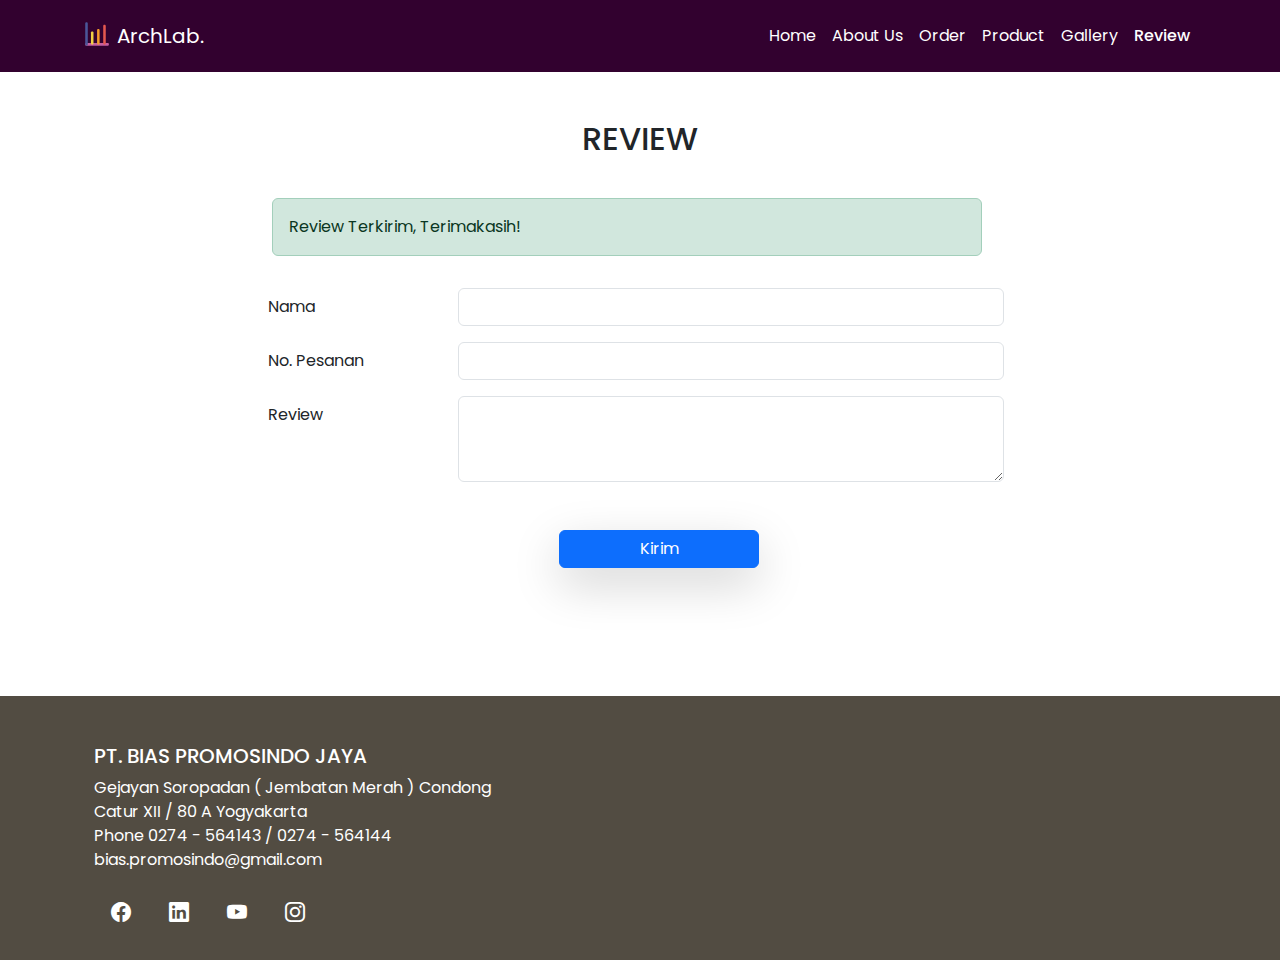
<file: public/proyek/review.html>
<!DOCTYPE html>
<html lang="en">
  <head>
    <meta charset="utf-8" />
    <meta name="viewport" content="width=device-width, initial-scale=1" />
    <title>Bootstrap demo</title>
    <link
      href="https://cdn.jsdelivr.net/npm/bootstrap@5.3.3/dist/css/bootstrap.min.css"
      rel="stylesheet"
      integrity="sha384-QWTKZyjpPEjISv5WaRU9OFeRpok6YctnYmDr5pNlyT2bRjXh0JMhjY6hW+ALEwIH"
      crossorigin="anonymous"
    />
    <link rel="preconnect" href="https://fonts.googleapis.com" />
    <link rel="preconnect" href="https://fonts.gstatic.com" crossorigin />
    <link
      href="https://fonts.googleapis.com/css2?family=Poppins:ital,wght@0,100;0,200;0,300;0,400;0,500;0,600;0,700;0,800;0,900;1,100;1,200;1,300;1,400;1,500;1,600;1,700;1,800;1,900&display=swap"
      rel="stylesheet"
    />
    <link rel="stylesheet" href="css/review.css" />
    <!-- icon -->
    <link
      rel="icon"
      href="img/logo/histogram-svgrepo-com.svg"
      type="image/x-icon"
    />
    <link
      rel="stylesheet"
      href="https://cdn.jsdelivr.net/npm/bootstrap-icons@1.11.3/font/bootstrap-icons.min.css"
    />
    <svg xmlns="http://www.w3.org/2000/svg" class="d-none">
      <symbol id="check-circle-fill" viewBox="0 0 16 16">
        <path
          d="M16 8A8 8 0 1 1 0 8a8 8 0 0 1 16 0zm-3.97-3.03a.75.75 0 0 0-1.08.022L7.477 9.417 5.384 7.323a.75.75 0 0 0-1.06 1.06L6.97 11.03a.75.75 0 0 0 1.079-.02l3.992-4.99a.75.75 0 0 0-.01-1.05z"
        />
      </symbol>
      <symbol id="info-fill" viewBox="0 0 16 16">
        <path
          d="M8 16A8 8 0 1 0 8 0a8 8 0 0 0 0 16zm.93-9.412-1 4.705c-.07.34.029.533.304.533.194 0 .487-.07.686-.246l-.088.416c-.287.346-.92.598-1.465.598-.703 0-1.002-.422-.808-1.319l.738-3.468c.064-.293.006-.399-.287-.47l-.451-.081.082-.381 2.29-.287zM8 5.5a1 1 0 1 1 0-2 1 1 0 0 1 0 2z"
        />
      </symbol>
      <symbol id="exclamation-triangle-fill" viewBox="0 0 16 16">
        <path
          d="M8.982 1.566a1.13 1.13 0 0 0-1.96 0L.165 13.233c-.457.778.091 1.767.98 1.767h13.713c.889 0 1.438-.99.98-1.767L8.982 1.566zM8 5c.535 0 .954.462.9.995l-.35 3.507a.552.552 0 0 1-1.1 0L7.1 5.995A.905.905 0 0 1 8 5zm.002 6a1 1 0 1 1 0 2 1 1 0 0 1 0-2z"
        />
      </symbol>
    </svg>
  </head>
  <body style="font-family: 'Poppins', sans-serif">
    <!-- navbar -->
    <nav class="navbar navbar-expand-lg p-3" style="background-color: #32012f">
      <div class="container">
        <a class="navbar-brand text-white" href="#">
          <img
            src="img/logo/histogram-svgrepo-com.svg"
            alt="Logo"
            width="30"
            height="24"
            class="d-inline-block align-text-top"
          />
          ArchLab.
        </a>
        <button
          class="navbar-toggler"
          type="button"
          data-bs-toggle="collapse"
          data-bs-target="#navbarNavAltMarkup"
          aria-controls="navbarNavAltMarkup"
          aria-expanded="false"
          aria-label="Toggle navigation"
        >
          <span class="navbar-toggler-icon"></span>
        </button>
        <div class="collapse navbar-collapse" id="navbarNavAltMarkup">
          <div class="navbar-nav ms-auto text-white">
            <a class="nav-link" aria-current="page" href="index.html">Home</a>
            <a class="nav-link" href="about.html">About Us</a>
            <a class="nav-link" href="form.html">Order</a>
            <a class="nav-link" href="product.html">Product</a>
            <a class="nav-link" href="gallery.html">Gallery</a>
            <a class="nav-link active fw-medium" href="review.html">Review</a>
          </div>
        </div>
      </div>
    </nav>
    <!-- akhir navbar -->

    <!-- formulir -->
    <div class="row text-center mt-xl-5 mb-3">
      <div class="col">
        <h2>REVIEW</h2>
      </div>
    </div>
    <div class="p-3" style="margin-left: 20%; width: 58%">
      <div class="alert alert-success">Review Terkirim, Terimakasih!</div>
    </div>
    <div class="container" style="margin-left: 20%">
      <form>
        <div class="form-group mb-3 row">
          <label for="staticEmail" class="col-sm-2 col-form-label">Nama</label>
          <div class="col-sm-6">
            <input type="text" class="form-control" id="inputPassword" />
          </div>
        </div>
        <div class="form-group mb-3 row">
          <label for="inputPassword" class="col-sm-2 col-form-label"
            >No. Pesanan</label
          >
          <div class="col-sm-6">
            <input type="password" class="form-control" id="inputPassword" />
          </div>
        </div>
        <div class="form-group mb-3 row">
          <label for="inputPassword" class="col-sm-2 col-form-label"
            >Review</label
          >
          <div class="col-sm-6">
            <textarea
              class="form-control"
              id="exampleFormControlTextarea1"
              rows="3"
            ></textarea>
          </div>
        </div>
        <div class="form-group mb-3 mt-5 row" style="margin-left: 25%">
          <div class="col-sm-6">
            <button
              type="submit"
              class="btn btn-primary shadow-lg w-50"
              name="btnProses"
              value="edit"
            >
              Kirim
            </button>
          </div>
        </div>
      </form>
    </div>
    <!-- akhir form -->

    <!-- Footer -->
    <footer
      class="text-white text-center text-lg-start"
      style="margin-top: 10%; background-color: #524c42"
    >
      <!-- Grid container -->
      <div class="container p-4">
        <!--Grid row-->
        <div class="row mt-4">
          <!--Grid column-->
          <div class="col-lg-5 col-md-12 mb-4 mb-md-0">
            <h5 class="text-uppercase">PT. BIAS PROMOSINDO JAYA</h5>
            <p>
              Gejayan Soropadan ( Jembatan Merah ) Condong Catur XII / 80 A
              Yogyakarta <br />
              Phone 0274 - 564143 / 0274 - 564144 <br />
              bias.promosindo@gmail.com
            </p>

            <div class="">
              <!-- Facebook -->
              <a type="button" class="btn btn-lg"
                ><i class="bi bi-facebook"></i
              ></a>
              <!-- LinkedIn -->
              <a type="button" class="btn btn-lg"
                ><i class="bi bi-linkedin"></i
              ></a>
              <!-- Youtube -->
              <a type="button" class="btn btn-lg"
                ><i class="bi bi-youtube"></i
              ></a>
              <!-- Instagram + -->
              <a type="button" class="btn btn-lg"
                ><i class="bi bi-instagram"></i
              ></a>
            </div>
          </div>
          <!--Grid column-->
        </div>
        <!--Grid row-->
      </div>
      <!-- Grid container -->
    </footer>
    <!-- akhir footer -->
    <script
      src="https://cdn.jsdelivr.net/npm/bootstrap@5.3.3/dist/js/bootstrap.bundle.min.js"
      integrity="sha384-YvpcrYf0tY3lHB60NNkmXc5s9fDVZLESaAA55NDzOxhy9GkcIdslK1eN7N6jIeHz"
      crossorigin="anonymous"
    ></script>
  </body>
</html>
</file>
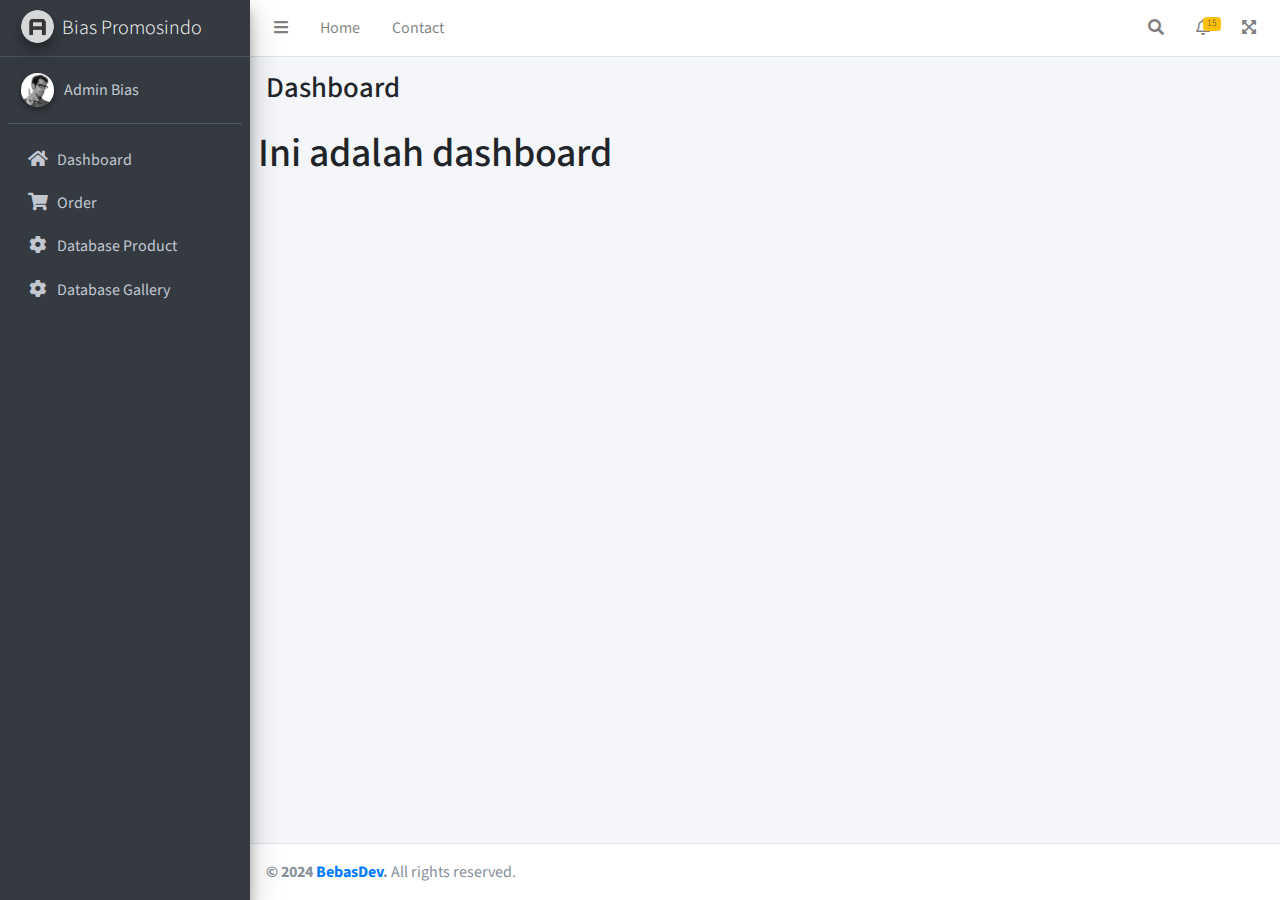
<file: public/proyek/admin/dashboard.html>
<!DOCTYPE html>
<!--
This is a starter template page. Use this page to start your new project from
scratch. This page gets rid of all links and provides the needed markup only.
-->
<html lang="en">
  <head>
    <meta charset="utf-8" />
    <meta name="viewport" content="width=device-width, initial-scale=1" />
    <title>AdminLTE 3 | Starter</title>

    <!-- Google Font: Source Sans Pro -->
    <link
      rel="stylesheet"
      href="https://fonts.googleapis.com/css?family=Source+Sans+Pro:300,400,400i,700&display=fallback"
    />
    <!-- Font Awesome Icons -->
    <link rel="stylesheet" href="plugins/fontawesome-free/css/all.min.css" />
    <!-- Theme style -->
    <link rel="stylesheet" href="dist/css/adminlte.min.css" />
  </head>
  <body class="hold-transition sidebar-mini">
    <div class="wrapper">
      <!-- Navbar -->
      <nav class="main-header navbar navbar-expand navbar-white navbar-light">
        <!-- Left navbar links -->
        <ul class="navbar-nav">
          <li class="nav-item">
            <a class="nav-link" data-widget="pushmenu" href="#" role="button"
              ><i class="fas fa-bars"></i
            ></a>
          </li>
          <li class="nav-item d-none d-sm-inline-block">
            <a href="index3.html" class="nav-link">Home</a>
          </li>
          <li class="nav-item d-none d-sm-inline-block">
            <a href="#" class="nav-link">Contact</a>
          </li>
        </ul>

        <!-- Right navbar links -->
        <ul class="navbar-nav ml-auto">
          <!-- Navbar Search -->
          <li class="nav-item">
            <a
              class="nav-link"
              data-widget="navbar-search"
              href="#"
              role="button"
            >
              <i class="fas fa-search"></i>
            </a>
            <div class="navbar-search-block">
              <form class="form-inline">
                <div class="input-group input-group-sm">
                  <input
                    class="form-control form-control-navbar"
                    type="search"
                    placeholder="Search"
                    aria-label="Search"
                  />
                  <div class="input-group-append">
                    <button class="btn btn-navbar" type="submit">
                      <i class="fas fa-search"></i>
                    </button>
                    <button
                      class="btn btn-navbar"
                      type="button"
                      data-widget="navbar-search"
                    >
                      <i class="fas fa-times"></i>
                    </button>
                  </div>
                </div>
              </form>
            </div>
          </li>

          <!-- Notifications Dropdown Menu -->
          <li class="nav-item dropdown">
            <a class="nav-link" data-toggle="dropdown" href="#">
              <i class="far fa-bell"></i>
              <span class="badge badge-warning navbar-badge">15</span>
            </a>
            <div class="dropdown-menu dropdown-menu-lg dropdown-menu-right">
              <span class="dropdown-header">15 Notifications</span>
              <div class="dropdown-divider"></div>
              <a href="#" class="dropdown-item">
                <i class="fas fa-envelope mr-2"></i> 4 new messages
                <span class="float-right text-muted text-sm">3 mins</span>
              </a>
              <div class="dropdown-divider"></div>
              <a href="#" class="dropdown-item">
                <i class="fas fa-users mr-2"></i> 8 friend requests
                <span class="float-right text-muted text-sm">12 hours</span>
              </a>
              <div class="dropdown-divider"></div>
              <a href="#" class="dropdown-item">
                <i class="fas fa-file mr-2"></i> 3 new reports
                <span class="float-right text-muted text-sm">2 days</span>
              </a>
              <div class="dropdown-divider"></div>
              <a href="#" class="dropdown-item dropdown-footer"
                >See All Notifications</a
              >
            </div>
          </li>
          <li class="nav-item">
            <a class="nav-link" data-widget="fullscreen" href="#" role="button">
              <i class="fas fa-expand-arrows-alt"></i>
            </a>
          </li>
        </ul>
      </nav>
      <!-- /.navbar -->

      <!-- Main Sidebar Container -->
      <aside class="main-sidebar sidebar-dark-primary elevation-4">
        <!-- Brand Logo -->
        <a href="index3.html" class="brand-link">
          <img
            src="dist/img/AdminLTELogo.png"
            alt="AdminLTE Logo"
            class="brand-image img-circle elevation-3"
            style="opacity: 0.8"
          />
          <span class="brand-text font-weight-light">Bias Promosindo</span>
        </a>

        <!-- Sidebar -->
        <div class="sidebar">
          <!-- Sidebar user panel (optional) -->
          <div class="user-panel mt-3 pb-3 mb-3 d-flex">
            <div class="image">
              <img
                src="dist/img/user2-160x160.jpg"
                class="img-circle elevation-2"
                alt="User Image"
              />
            </div>
            <div class="info">
              <a href="#" class="d-block">Admin Bias</a>
            </div>
          </div>

          <!-- Sidebar Menu -->
          <nav class="mt-2">
            <ul
              class="nav nav-pills nav-sidebar flex-column"
              data-widget="treeview"
              role="menu"
              data-accordion="false"
            >
              <!-- Add icons to the links using the .nav-icon class
               with font-awesome or any other icon font library -->

              <li class="nav-item">
                <a href="dashboard.html" class="nav-link">
                  <i class="nav-icon fas fa-home"></i>
                  <p>Dashboard</p>
                </a>
              </li>
              <li class="nav-item">
                <a href="order.html" class="nav-link">
                  <i class="nav-icon fas fa-shopping-cart"></i>
                  <p>Order</p>
                </a>
              </li>
              <li class="nav-item">
                <a href="db_product.html" class="nav-link">
                  <i class="nav-icon fas fa-cog"></i>
                  <p>Database Product</p>
                </a>
              </li>
              <li class="nav-item">
                <a href="db_gallery.html" class="nav-link">
                  <i class="nav-icon fas fa-cog"></i>
                  <p>Database Gallery</p>
                </a>
              </li>
            </ul>
          </nav>
          <!-- /.sidebar-menu -->
        </div>
        <!-- /.sidebar -->
      </aside>

      <!-- Content Wrapper. Contains page content -->
      <div class="content-wrapper">
        <!-- Content Header (Page header) -->
        <div class="content-header">
          <div class="container-fluid">
            <div class="row mb-2">
              <div class="col-sm-6">
                <h1 class="m-0">Dashboard</h1>
              </div>
              <!-- /.col -->
              <div class="col-sm-6"></div>
              <!-- /.col -->
            </div>
            <!-- /.row -->
          </div>
          <!-- /.container-fluid -->
        </div>
        <!-- /.content-header -->

        <!-- Main content -->
        <div class="content">
          <div class="container-fluid">
            <div class="row">
              <h1>Ini adalah dashboard</h1>
            </div>
            <!-- /.row -->
          </div>
          <!-- /.container-fluid -->
        </div>
        <!-- /.content -->
      </div>
      <!-- /.content-wrapper -->

      <!-- Control Sidebar -->
      <aside class="control-sidebar control-sidebar-dark">
        <!-- Control sidebar content goes here -->
        <div class="p-3">
          <h5>Title</h5>
          <p>Sidebar content</p>
        </div>
      </aside>
      <!-- /.control-sidebar -->

      <!-- Main Footer -->
      <footer class="main-footer">
        <!-- To the right -->

        <!-- Default to the left -->
        <strong>&copy; 2024 <a href="https://adminlte.io">BebasDev</a>.</strong>
        All rights reserved.
      </footer>
    </div>
    <!-- ./wrapper -->

    <!-- REQUIRED SCRIPTS -->

    <!-- jQuery -->
    <script src="plugins/jquery/jquery.min.js"></script>
    <!-- Bootstrap 4 -->
    <script src="plugins/bootstrap/js/bootstrap.bundle.min.js"></script>
    <!-- AdminLTE App -->
    <script src="dist/js/adminlte.min.js"></script>
  </body>
</html>
</file>
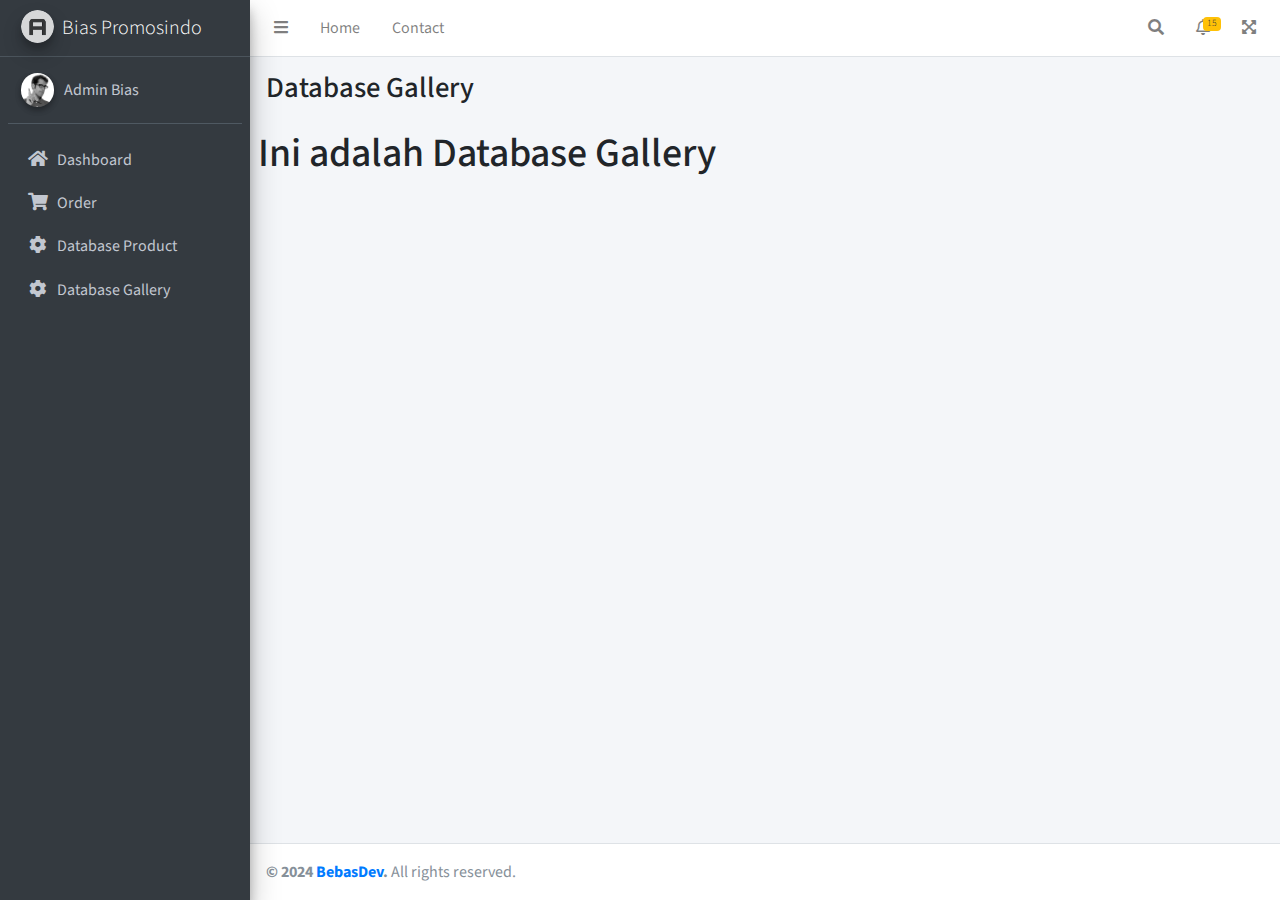
<file: public/proyek/admin/db_gallery.html>
<!DOCTYPE html>
<!--
This is a starter template page. Use this page to start your new project from
scratch. This page gets rid of all links and provides the needed markup only.
-->
<html lang="en">
  <head>
    <meta charset="utf-8" />
    <meta name="viewport" content="width=device-width, initial-scale=1" />
    <title>AdminLTE 3 | Starter</title>

    <!-- Google Font: Source Sans Pro -->
    <link
      rel="stylesheet"
      href="https://fonts.googleapis.com/css?family=Source+Sans+Pro:300,400,400i,700&display=fallback"
    />
    <!-- Font Awesome Icons -->
    <link rel="stylesheet" href="plugins/fontawesome-free/css/all.min.css" />
    <!-- Theme style -->
    <link rel="stylesheet" href="dist/css/adminlte.min.css" />
  </head>
  <body class="hold-transition sidebar-mini">
    <div class="wrapper">
      <!-- Navbar -->
      <nav class="main-header navbar navbar-expand navbar-white navbar-light">
        <!-- Left navbar links -->
        <ul class="navbar-nav">
          <li class="nav-item">
            <a class="nav-link" data-widget="pushmenu" href="#" role="button"
              ><i class="fas fa-bars"></i
            ></a>
          </li>
          <li class="nav-item d-none d-sm-inline-block">
            <a href="index3.html" class="nav-link">Home</a>
          </li>
          <li class="nav-item d-none d-sm-inline-block">
            <a href="#" class="nav-link">Contact</a>
          </li>
        </ul>

        <!-- Right navbar links -->
        <ul class="navbar-nav ml-auto">
          <!-- Navbar Search -->
          <li class="nav-item">
            <a
              class="nav-link"
              data-widget="navbar-search"
              href="#"
              role="button"
            >
              <i class="fas fa-search"></i>
            </a>
            <div class="navbar-search-block">
              <form class="form-inline">
                <div class="input-group input-group-sm">
                  <input
                    class="form-control form-control-navbar"
                    type="search"
                    placeholder="Search"
                    aria-label="Search"
                  />
                  <div class="input-group-append">
                    <button class="btn btn-navbar" type="submit">
                      <i class="fas fa-search"></i>
                    </button>
                    <button
                      class="btn btn-navbar"
                      type="button"
                      data-widget="navbar-search"
                    >
                      <i class="fas fa-times"></i>
                    </button>
                  </div>
                </div>
              </form>
            </div>
          </li>

          <!-- Notifications Dropdown Menu -->
          <li class="nav-item dropdown">
            <a class="nav-link" data-toggle="dropdown" href="#">
              <i class="far fa-bell"></i>
              <span class="badge badge-warning navbar-badge">15</span>
            </a>
            <div class="dropdown-menu dropdown-menu-lg dropdown-menu-right">
              <span class="dropdown-header">15 Notifications</span>
              <div class="dropdown-divider"></div>
              <a href="#" class="dropdown-item">
                <i class="fas fa-envelope mr-2"></i> 4 new messages
                <span class="float-right text-muted text-sm">3 mins</span>
              </a>
              <div class="dropdown-divider"></div>
              <a href="#" class="dropdown-item">
                <i class="fas fa-users mr-2"></i> 8 friend requests
                <span class="float-right text-muted text-sm">12 hours</span>
              </a>
              <div class="dropdown-divider"></div>
              <a href="#" class="dropdown-item">
                <i class="fas fa-file mr-2"></i> 3 new reports
                <span class="float-right text-muted text-sm">2 days</span>
              </a>
              <div class="dropdown-divider"></div>
              <a href="#" class="dropdown-item dropdown-footer"
                >See All Notifications</a
              >
            </div>
          </li>
          <li class="nav-item">
            <a class="nav-link" data-widget="fullscreen" href="#" role="button">
              <i class="fas fa-expand-arrows-alt"></i>
            </a>
          </li>
        </ul>
      </nav>
      <!-- /.navbar -->

      <!-- Main Sidebar Container -->
      <aside class="main-sidebar sidebar-dark-primary elevation-4">
        <!-- Brand Logo -->
        <a href="index3.html" class="brand-link">
          <img
            src="dist/img/AdminLTELogo.png"
            alt="AdminLTE Logo"
            class="brand-image img-circle elevation-3"
            style="opacity: 0.8"
          />
          <span class="brand-text font-weight-light">Bias Promosindo</span>
        </a>

        <!-- Sidebar -->
        <div class="sidebar">
          <!-- Sidebar user panel (optional) -->
          <div class="user-panel mt-3 pb-3 mb-3 d-flex">
            <div class="image">
              <img
                src="dist/img/user2-160x160.jpg"
                class="img-circle elevation-2"
                alt="User Image"
              />
            </div>
            <div class="info">
              <a href="#" class="d-block">Admin Bias</a>
            </div>
          </div>

          <!-- Sidebar Menu -->
          <nav class="mt-2">
            <ul
              class="nav nav-pills nav-sidebar flex-column"
              data-widget="treeview"
              role="menu"
              data-accordion="false"
            >
              <!-- Add icons to the links using the .nav-icon class
               with font-awesome or any other icon font library -->

              <li class="nav-item">
                <a href="dashboard.html" class="nav-link">
                  <i class="nav-icon fas fa-home"></i>
                  <p>Dashboard</p>
                </a>
              </li>
              <li class="nav-item">
                <a href="#" class="nav-link">
                  <i class="nav-icon fas fa-shopping-cart"></i>
                  <p>Order</p>
                </a>
              </li>
              <li class="nav-item">
                <a href="db_product.html" class="nav-link">
                  <i class="nav-icon fas fa-cog"></i>
                  <p>Database Product</p>
                </a>
              </li>
              <li class="nav-item">
                <a href="db_gallery.html" class="nav-link">
                  <i class="nav-icon fas fa-cog"></i>
                  <p>Database Gallery</p>
                </a>
              </li>
            </ul>
          </nav>
          <!-- /.sidebar-menu -->
        </div>
        <!-- /.sidebar -->
      </aside>

      <!-- Content Wrapper. Contains page content -->
      <div class="content-wrapper">
        <!-- Content Header (Page header) -->
        <div class="content-header">
          <div class="container-fluid">
            <div class="row mb-2">
              <div class="col-sm-6">
                <h1 class="m-0">Database Gallery</h1>
              </div>
              <!-- /.col -->
              <div class="col-sm-6"></div>
              <!-- /.col -->
            </div>
            <!-- /.row -->
          </div>
          <!-- /.container-fluid -->
        </div>
        <!-- /.content-header -->

        <!-- Main content -->
        <div class="content">
          <div class="container-fluid">
            <div class="row">
              <h1>Ini adalah Database Gallery</h1>
            </div>
            <!-- /.row -->
          </div>
          <!-- /.container-fluid -->
        </div>
        <!-- /.content -->
      </div>
      <!-- /.content-wrapper -->

      <!-- Control Sidebar -->
      <aside class="control-sidebar control-sidebar-dark">
        <!-- Control sidebar content goes here -->
        <div class="p-3">
          <h5>Title</h5>
          <p>Sidebar content</p>
        </div>
      </aside>
      <!-- /.control-sidebar -->

      <!-- Main Footer -->
      <footer class="main-footer">
        <!-- To the right -->

        <!-- Default to the left -->
        <strong>&copy; 2024 <a href="https://adminlte.io">BebasDev</a>.</strong>
        All rights reserved.
      </footer>
    </div>
    <!-- ./wrapper -->

    <!-- REQUIRED SCRIPTS -->

    <!-- jQuery -->
    <script src="plugins/jquery/jquery.min.js"></script>
    <!-- Bootstrap 4 -->
    <script src="plugins/bootstrap/js/bootstrap.bundle.min.js"></script>
    <!-- AdminLTE App -->
    <script src="dist/js/adminlte.min.js"></script>
  </body>
</html>
</file>
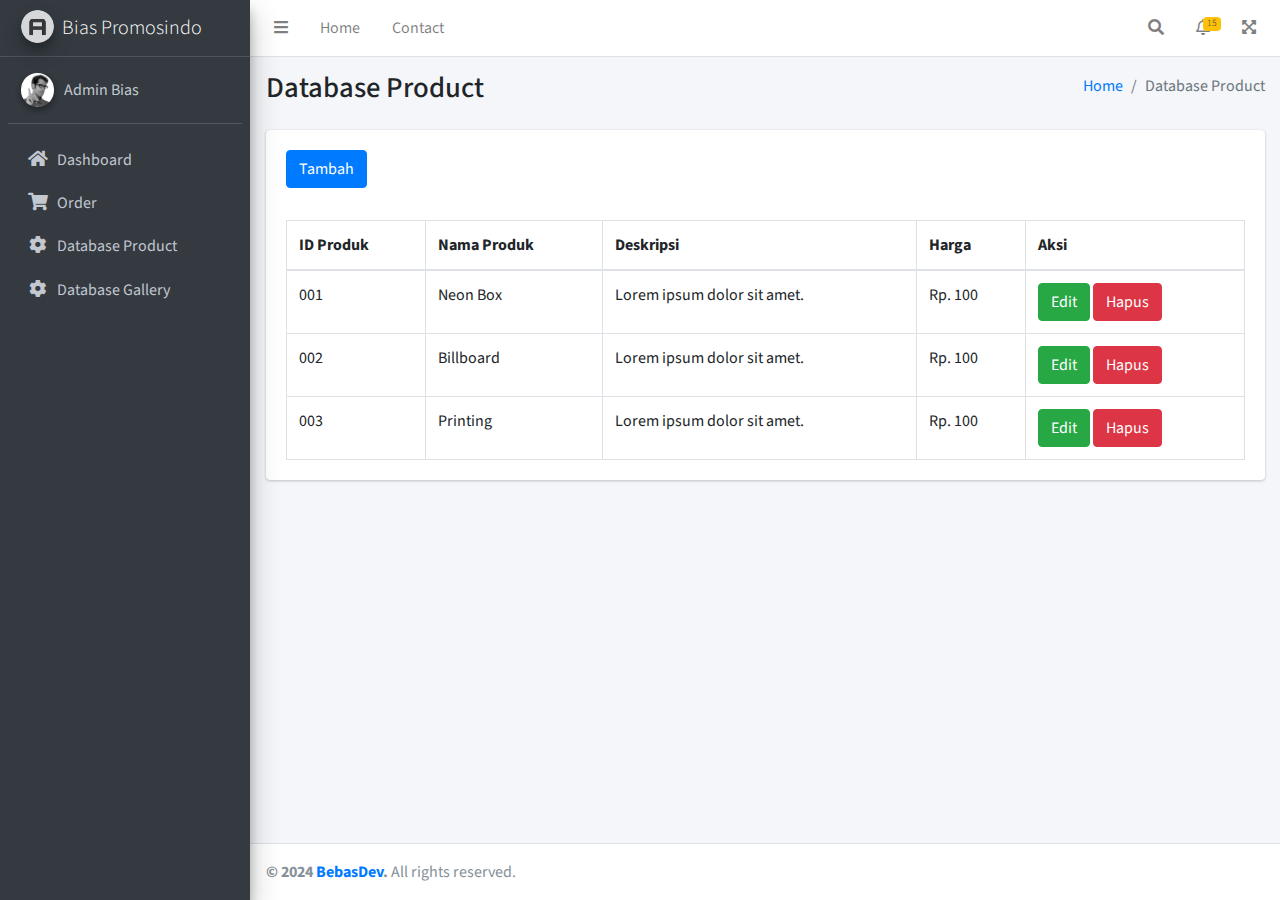
<file: public/proyek/admin/db_product.html>
<!DOCTYPE html>
<!--
This is a starter template page. Use this page to start your new project from
scratch. This page gets rid of all links and provides the needed markup only.
-->
<html lang="en">
  <head>
    <meta charset="utf-8" />
    <meta name="viewport" content="width=device-width, initial-scale=1" />
    <title>AdminLTE 3 | Starter</title>

    <!-- Google Font: Source Sans Pro -->
    <link
      rel="stylesheet"
      href="https://fonts.googleapis.com/css?family=Source+Sans+Pro:300,400,400i,700&display=fallback"
    />
    <!-- Font Awesome Icons -->
    <link rel="stylesheet" href="plugins/fontawesome-free/css/all.min.css" />
    <!-- Theme style -->
    <link rel="stylesheet" href="dist/css/adminlte.min.css" />
  </head>
  <body class="hold-transition sidebar-mini">
    <div class="wrapper">
      <!-- Navbar -->
      <nav class="main-header navbar navbar-expand navbar-white navbar-light">
        <!-- Left navbar links -->
        <ul class="navbar-nav">
          <li class="nav-item">
            <a class="nav-link" data-widget="pushmenu" href="#" role="button"
              ><i class="fas fa-bars"></i
            ></a>
          </li>
          <li class="nav-item d-none d-sm-inline-block">
            <a href="index3.html" class="nav-link">Home</a>
          </li>
          <li class="nav-item d-none d-sm-inline-block">
            <a href="#" class="nav-link">Contact</a>
          </li>
        </ul>

        <!-- Right navbar links -->
        <ul class="navbar-nav ml-auto">
          <!-- Navbar Search -->
          <li class="nav-item">
            <a
              class="nav-link"
              data-widget="navbar-search"
              href="#"
              role="button"
            >
              <i class="fas fa-search"></i>
            </a>
            <div class="navbar-search-block">
              <form class="form-inline">
                <div class="input-group input-group-sm">
                  <input
                    class="form-control form-control-navbar"
                    type="search"
                    placeholder="Search"
                    aria-label="Search"
                  />
                  <div class="input-group-append">
                    <button class="btn btn-navbar" type="submit">
                      <i class="fas fa-search"></i>
                    </button>
                    <button
                      class="btn btn-navbar"
                      type="button"
                      data-widget="navbar-search"
                    >
                      <i class="fas fa-times"></i>
                    </button>
                  </div>
                </div>
              </form>
            </div>
          </li>

          <!-- Notifications Dropdown Menu -->
          <li class="nav-item dropdown">
            <a class="nav-link" data-toggle="dropdown" href="#">
              <i class="far fa-bell"></i>
              <span class="badge badge-warning navbar-badge">15</span>
            </a>
            <div class="dropdown-menu dropdown-menu-lg dropdown-menu-right">
              <span class="dropdown-header">15 Notifications</span>
              <div class="dropdown-divider"></div>
              <a href="#" class="dropdown-item">
                <i class="fas fa-envelope mr-2"></i> 4 new messages
                <span class="float-right text-muted text-sm">3 mins</span>
              </a>
              <div class="dropdown-divider"></div>
              <a href="#" class="dropdown-item">
                <i class="fas fa-users mr-2"></i> 8 friend requests
                <span class="float-right text-muted text-sm">12 hours</span>
              </a>
              <div class="dropdown-divider"></div>
              <a href="#" class="dropdown-item">
                <i class="fas fa-file mr-2"></i> 3 new reports
                <span class="float-right text-muted text-sm">2 days</span>
              </a>
              <div class="dropdown-divider"></div>
              <a href="#" class="dropdown-item dropdown-footer"
                >See All Notifications</a
              >
            </div>
          </li>
          <li class="nav-item">
            <a class="nav-link" data-widget="fullscreen" href="#" role="button">
              <i class="fas fa-expand-arrows-alt"></i>
            </a>
          </li>
        </ul>
      </nav>
      <!-- /.navbar -->

      <!-- Main Sidebar Container -->
      <aside class="main-sidebar sidebar-dark-primary elevation-4">
        <!-- Brand Logo -->
        <a href="index3.html" class="brand-link">
          <img
            src="dist/img/AdminLTELogo.png"
            alt="AdminLTE Logo"
            class="brand-image img-circle elevation-3"
            style="opacity: 0.8"
          />
          <span class="brand-text font-weight-light">Bias Promosindo</span>
        </a>

        <!-- Sidebar -->
        <div class="sidebar">
          <!-- Sidebar user panel (optional) -->
          <div class="user-panel mt-3 pb-3 mb-3 d-flex">
            <div class="image">
              <img
                src="dist/img/user2-160x160.jpg"
                class="img-circle elevation-2"
                alt="User Image"
              />
            </div>
            <div class="info">
              <a href="#" class="d-block">Admin Bias</a>
            </div>
          </div>

          <!-- Sidebar Menu -->
          <nav class="mt-2">
            <ul
              class="nav nav-pills nav-sidebar flex-column"
              data-widget="treeview"
              role="menu"
              data-accordion="false"
            >
              <!-- Add icons to the links using the .nav-icon class
               with font-awesome or any other icon font library -->

              <li class="nav-item">
                <a href="dashboard.html" class="nav-link">
                  <i class="nav-icon fas fa-home"></i>
                  <p>Dashboard</p>
                </a>
              </li>
              <li class="nav-item">
                <a href="#" class="nav-link">
                  <i class="nav-icon fas fa-shopping-cart"></i>
                  <p>Order</p>
                </a>
              </li>
              <li class="nav-item">
                <a href="db_product.html" class="nav-link">
                  <i class="nav-icon fas fa-cog"></i>
                  <p>Database Product</p>
                </a>
              </li>
              <li class="nav-item">
                <a href="db_gallery.html" class="nav-link">
                  <i class="nav-icon fas fa-cog"></i>
                  <p>Database Gallery</p>
                </a>
              </li>
            </ul>
          </nav>
          <!-- /.sidebar-menu -->
        </div>
        <!-- /.sidebar -->
      </aside>

      <!-- Content Wrapper. Contains page content -->
      <div class="content-wrapper">
        <!-- Content Header (Page header) -->
        <section class="content-header">
          <div class="container-fluid">
            <div class="row mb-2">
              <div class="col-sm-6">
                <h1>Database Product</h1>
              </div>
              <div class="col-sm-6">
                <ol class="breadcrumb float-sm-right">
                  <li class="breadcrumb-item"><a href="#">Home</a></li>
                  <li class="breadcrumb-item active">Database Product</li>
                </ol>
              </div>
            </div>
          </div>
          <!-- /.container-fluid -->
        </section>

        <!-- Main content -->
        <section class="content">
          <div class="container-fluid">
            <div class="row">
              <div class="col-12">
                <div class="card">
                  <div class="card-header border-0 mt-2 text-end">
                    <a href="" class="btn btn-primary text-end">Tambah</a>
                  </div>
                  <!-- /.card-header -->
                  <div class="card-body">
                    <table
                      id="example2"
                      class="table table-bordered table-hover"
                    >
                      <thead>
                        <tr>
                          <th>ID Produk</th>
                          <th>Nama Produk</th>
                          <th>Deskripsi</th>
                          <th>Harga</th>
                          <th>Aksi</th>
                        </tr>
                      </thead>
                      <tbody>
                        <tr>
                          <td>001</td>
                          <td>Neon Box</td>
                          <td>Lorem ipsum dolor sit amet.</td>
                          <td>Rp. 100</td>
                          <td>
                            <a href="#" class="btn btn-success">Edit</a>
                            <a href="#" class="btn btn-danger">Hapus</a>
                          </td>
                        </tr>
                        <tr>
                          <td>002</td>
                          <td>Billboard</td>
                          <td>Lorem ipsum dolor sit amet.</td>
                          <td>Rp. 100</td>
                          <td>
                            <a href="#" class="btn btn-success">Edit</a>
                            <a href="#" class="btn btn-danger">Hapus</a>
                          </td>
                        </tr>
                        <tr>
                          <td>003</td>
                          <td>Printing</td>
                          <td>Lorem ipsum dolor sit amet.</td>
                          <td>Rp. 100</td>
                          <td>
                            <a href="#" class="btn btn-success">Edit</a>
                            <a href="#" class="btn btn-danger">Hapus</a>
                          </td>
                        </tr>
                      </tbody>
                    </table>
                  </div>
                  <!-- /.card-body -->
                </div>
                <!-- /.card -->
              </div>
              <!-- /.col -->
            </div>
            <!-- /.row -->
          </div>
          <!-- /.container-fluid -->
        </section>
        <!-- /.content -->
      </div>
      <!-- /.content-wrapper -->

      <!-- Control Sidebar -->
      <aside class="control-sidebar control-sidebar-dark">
        <!-- Control sidebar content goes here -->
        <div class="p-3">
          <h5>Title</h5>
          <p>Sidebar content</p>
        </div>
      </aside>
      <!-- /.control-sidebar -->

      <!-- Main Footer -->
      <footer class="main-footer">
        <!-- To the right -->

        <!-- Default to the left -->
        <strong>&copy; 2024 <a href="https://adminlte.io">BebasDev</a>.</strong>
        All rights reserved.
      </footer>
    </div>
    <!-- ./wrapper -->

    <!-- REQUIRED SCRIPTS -->

    <!-- jQuery -->
    <script src="plugins/jquery/jquery.min.js"></script>
    <!-- Bootstrap 4 -->
    <script src="plugins/bootstrap/js/bootstrap.bundle.min.js"></script>
    <!-- AdminLTE App -->
    <script src="dist/js/adminlte.min.js"></script>
  </body>
</html>
</file>
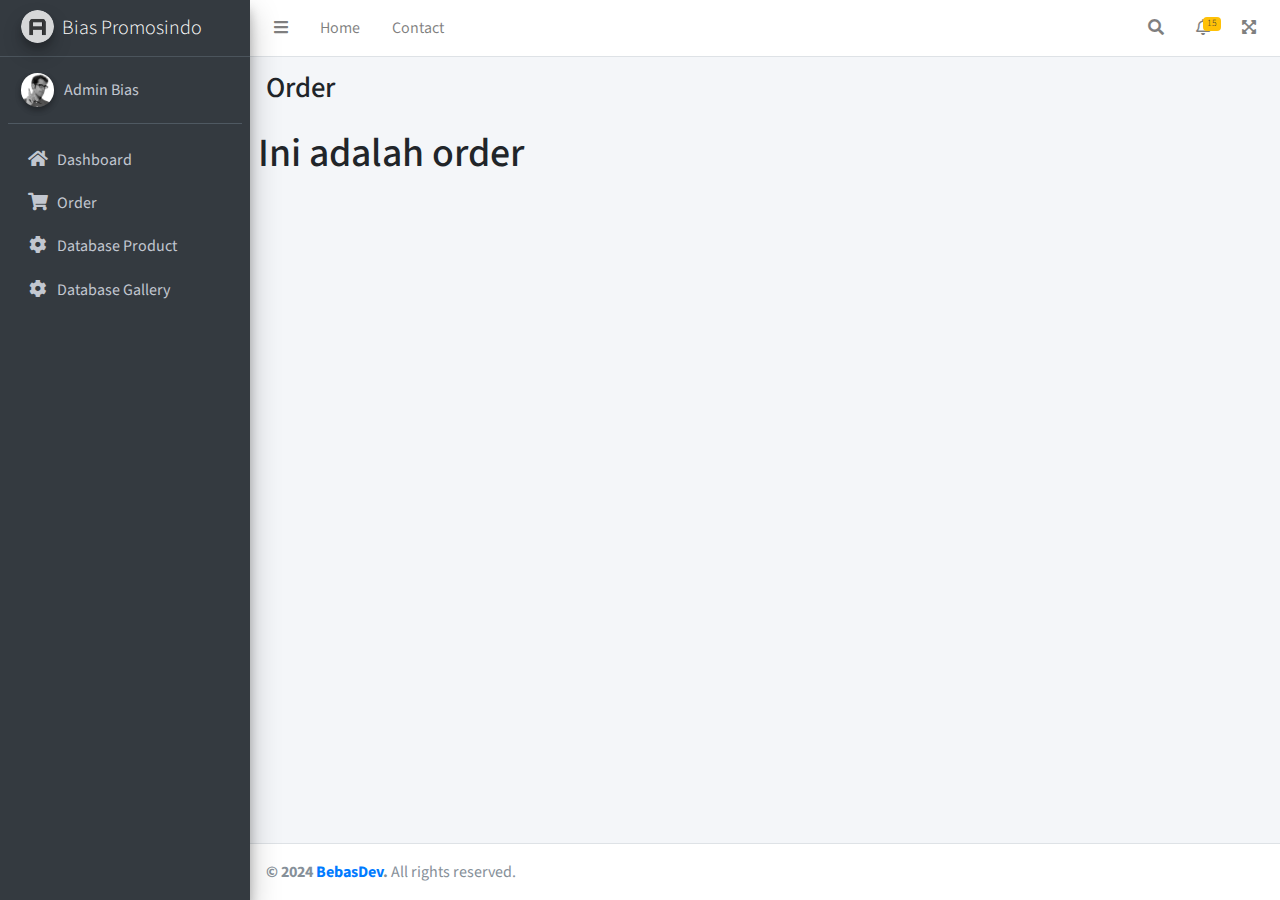
<file: public/proyek/admin/order.html>
<!DOCTYPE html>
<!--
This is a starter template page. Use this page to start your new project from
scratch. This page gets rid of all links and provides the needed markup only.
-->
<html lang="en">
  <head>
    <meta charset="utf-8" />
    <meta name="viewport" content="width=device-width, initial-scale=1" />
    <title>AdminLTE 3 | Starter</title>

    <!-- Google Font: Source Sans Pro -->
    <link
      rel="stylesheet"
      href="https://fonts.googleapis.com/css?family=Source+Sans+Pro:300,400,400i,700&display=fallback"
    />
    <!-- Font Awesome Icons -->
    <link rel="stylesheet" href="plugins/fontawesome-free/css/all.min.css" />
    <!-- Theme style -->
    <link rel="stylesheet" href="dist/css/adminlte.min.css" />
  </head>
  <body class="hold-transition sidebar-mini">
    <div class="wrapper">
      <!-- Navbar -->
      <nav class="main-header navbar navbar-expand navbar-white navbar-light">
        <!-- Left navbar links -->
        <ul class="navbar-nav">
          <li class="nav-item">
            <a class="nav-link" data-widget="pushmenu" href="#" role="button"
              ><i class="fas fa-bars"></i
            ></a>
          </li>
          <li class="nav-item d-none d-sm-inline-block">
            <a href="index3.html" class="nav-link">Home</a>
          </li>
          <li class="nav-item d-none d-sm-inline-block">
            <a href="#" class="nav-link">Contact</a>
          </li>
        </ul>

        <!-- Right navbar links -->
        <ul class="navbar-nav ml-auto">
          <!-- Navbar Search -->
          <li class="nav-item">
            <a
              class="nav-link"
              data-widget="navbar-search"
              href="#"
              role="button"
            >
              <i class="fas fa-search"></i>
            </a>
            <div class="navbar-search-block">
              <form class="form-inline">
                <div class="input-group input-group-sm">
                  <input
                    class="form-control form-control-navbar"
                    type="search"
                    placeholder="Search"
                    aria-label="Search"
                  />
                  <div class="input-group-append">
                    <button class="btn btn-navbar" type="submit">
                      <i class="fas fa-search"></i>
                    </button>
                    <button
                      class="btn btn-navbar"
                      type="button"
                      data-widget="navbar-search"
                    >
                      <i class="fas fa-times"></i>
                    </button>
                  </div>
                </div>
              </form>
            </div>
          </li>

          <!-- Notifications Dropdown Menu -->
          <li class="nav-item dropdown">
            <a class="nav-link" data-toggle="dropdown" href="#">
              <i class="far fa-bell"></i>
              <span class="badge badge-warning navbar-badge">15</span>
            </a>
            <div class="dropdown-menu dropdown-menu-lg dropdown-menu-right">
              <span class="dropdown-header">15 Notifications</span>
              <div class="dropdown-divider"></div>
              <a href="#" class="dropdown-item">
                <i class="fas fa-envelope mr-2"></i> 4 new messages
                <span class="float-right text-muted text-sm">3 mins</span>
              </a>
              <div class="dropdown-divider"></div>
              <a href="#" class="dropdown-item">
                <i class="fas fa-users mr-2"></i> 8 friend requests
                <span class="float-right text-muted text-sm">12 hours</span>
              </a>
              <div class="dropdown-divider"></div>
              <a href="#" class="dropdown-item">
                <i class="fas fa-file mr-2"></i> 3 new reports
                <span class="float-right text-muted text-sm">2 days</span>
              </a>
              <div class="dropdown-divider"></div>
              <a href="#" class="dropdown-item dropdown-footer"
                >See All Notifications</a
              >
            </div>
          </li>
          <li class="nav-item">
            <a class="nav-link" data-widget="fullscreen" href="#" role="button">
              <i class="fas fa-expand-arrows-alt"></i>
            </a>
          </li>
        </ul>
      </nav>
      <!-- /.navbar -->

      <!-- Main Sidebar Container -->
      <aside class="main-sidebar sidebar-dark-primary elevation-4">
        <!-- Brand Logo -->
        <a href="index3.html" class="brand-link">
          <img
            src="dist/img/AdminLTELogo.png"
            alt="AdminLTE Logo"
            class="brand-image img-circle elevation-3"
            style="opacity: 0.8"
          />
          <span class="brand-text font-weight-light">Bias Promosindo</span>
        </a>

        <!-- Sidebar -->
        <div class="sidebar">
          <!-- Sidebar user panel (optional) -->
          <div class="user-panel mt-3 pb-3 mb-3 d-flex">
            <div class="image">
              <img
                src="dist/img/user2-160x160.jpg"
                class="img-circle elevation-2"
                alt="User Image"
              />
            </div>
            <div class="info">
              <a href="#" class="d-block">Admin Bias</a>
            </div>
          </div>

          <!-- Sidebar Menu -->
          <nav class="mt-2">
            <ul
              class="nav nav-pills nav-sidebar flex-column"
              data-widget="treeview"
              role="menu"
              data-accordion="false"
            >
              <!-- Add icons to the links using the .nav-icon class
               with font-awesome or any other icon font library -->

              <li class="nav-item">
                <a href="dashboard.html" class="nav-link">
                  <i class="nav-icon fas fa-home"></i>
                  <p>Dashboard</p>
                </a>
              </li>
              <li class="nav-item">
                <a href="order.html" class="nav-link">
                  <i class="nav-icon fas fa-shopping-cart"></i>
                  <p>Order</p>
                </a>
              </li>
              <li class="nav-item">
                <a href="db_product.html" class="nav-link">
                  <i class="nav-icon fas fa-cog"></i>
                  <p>Database Product</p>
                </a>
              </li>
              <li class="nav-item">
                <a href="db_category.html" class="nav-link">
                  <i class="nav-icon fas fa-cog"></i>
                  <p>Database Gallery</p>
                </a>
              </li>
            </ul>
          </nav>
          <!-- /.sidebar-menu -->
        </div>
        <!-- /.sidebar -->
      </aside>

      <!-- Content Wrapper. Contains page content -->
      <div class="content-wrapper">
        <!-- Content Header (Page header) -->
        <div class="content-header">
          <div class="container-fluid">
            <div class="row mb-2">
              <div class="col-sm-6">
                <h1 class="m-0">Order</h1>
              </div>
              <!-- /.col -->
              <div class="col-sm-6"></div>
              <!-- /.col -->
            </div>
            <!-- /.row -->
          </div>
          <!-- /.container-fluid -->
        </div>
        <!-- /.content-header -->

        <!-- Main content -->
        <div class="content">
          <div class="container-fluid">
            <div class="row">
              <h1>Ini adalah order</h1>
            </div>
            <!-- /.row -->
          </div>
          <!-- /.container-fluid -->
        </div>
        <!-- /.content -->
      </div>
      <!-- /.content-wrapper -->

      <!-- Control Sidebar -->
      <aside class="control-sidebar control-sidebar-dark">
        <!-- Control sidebar content goes here -->
        <div class="p-3">
          <h5>Title</h5>
          <p>Sidebar content</p>
        </div>
      </aside>
      <!-- /.control-sidebar -->

      <!-- Main Footer -->
      <footer class="main-footer">
        <!-- To the right -->

        <!-- Default to the left -->
        <strong>&copy; 2024 <a href="https://adminlte.io">BebasDev</a>.</strong>
        All rights reserved.
      </footer>
    </div>
    <!-- ./wrapper -->

    <!-- REQUIRED SCRIPTS -->

    <!-- jQuery -->
    <script src="plugins/jquery/jquery.min.js"></script>
    <!-- Bootstrap 4 -->
    <script src="plugins/bootstrap/js/bootstrap.bundle.min.js"></script>
    <!-- AdminLTE App -->
    <script src="dist/js/adminlte.min.js"></script>
  </body>
</html>
</file>
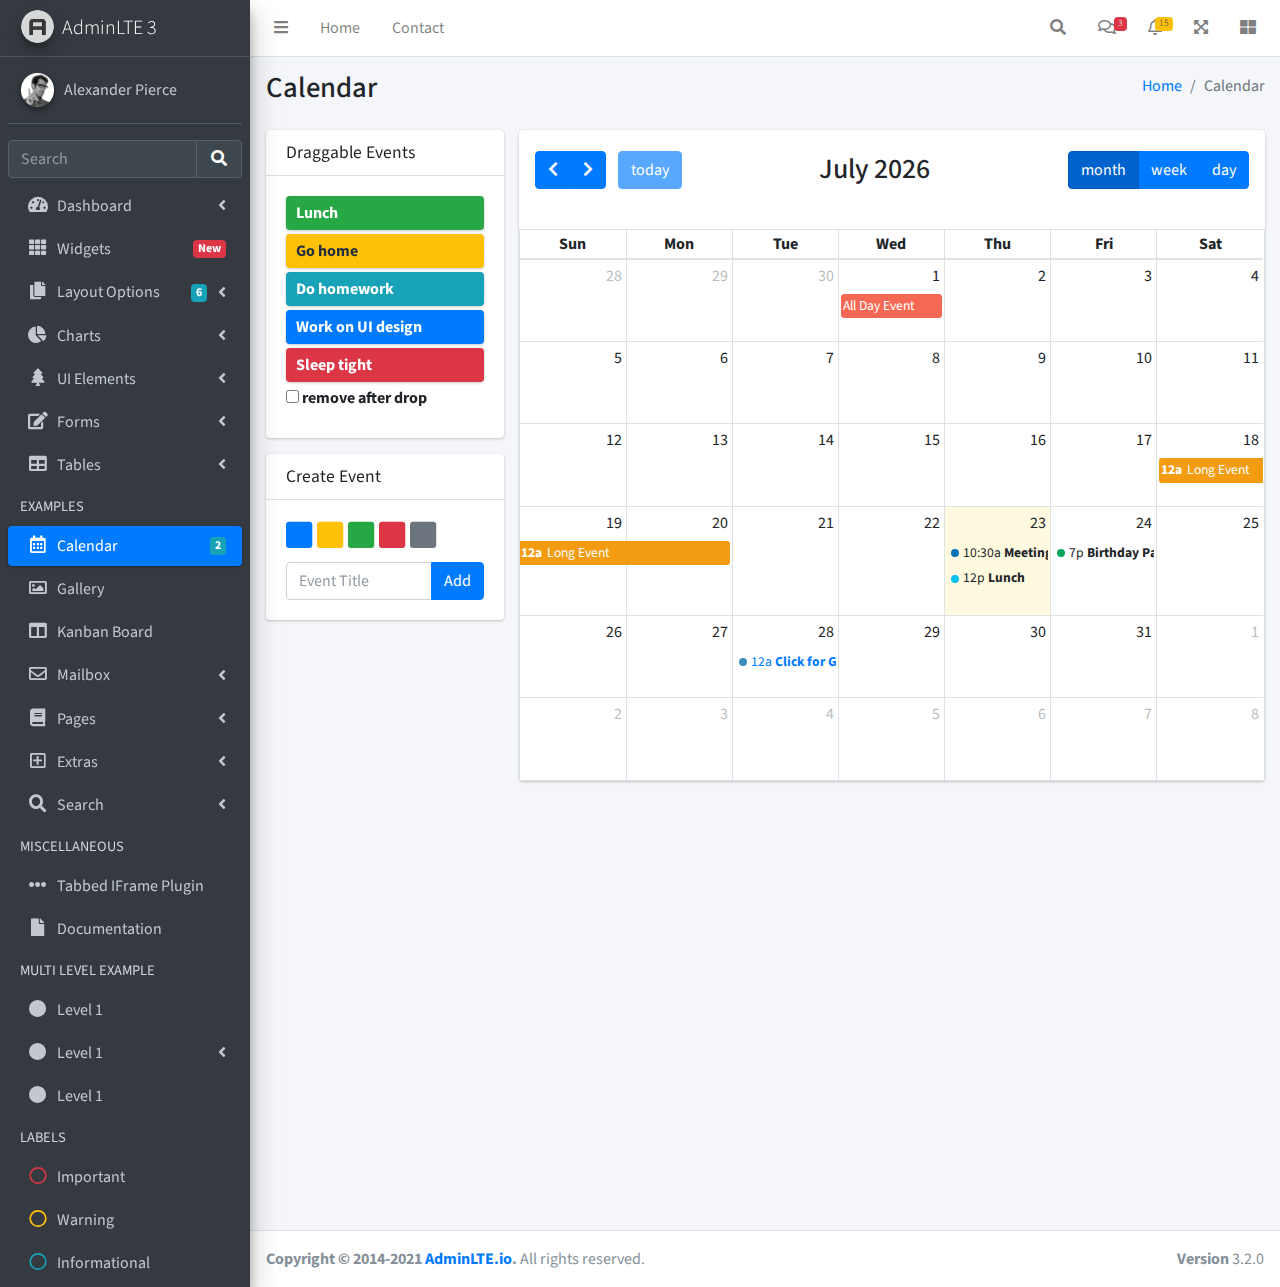
<file: public/proyek/admin/pages/calendar.html>
<!DOCTYPE html>
<html lang="en">
<head>
  <meta charset="utf-8">
  <meta name="viewport" content="width=device-width, initial-scale=1">
  <title>AdminLTE 3 | Calendar</title>

  <!-- Google Font: Source Sans Pro -->
  <link rel="stylesheet" href="https://fonts.googleapis.com/css?family=Source+Sans+Pro:300,400,400i,700&display=fallback">
  <!-- Font Awesome -->
  <link rel="stylesheet" href="../plugins/fontawesome-free/css/all.min.css">
  <!-- fullCalendar -->
  <link rel="stylesheet" href="../plugins/fullcalendar/main.css">
  <!-- Theme style -->
  <link rel="stylesheet" href="../dist/css/adminlte.min.css">
</head>
<body class="hold-transition sidebar-mini">
<div class="wrapper">
  <!-- Navbar -->
  <nav class="main-header navbar navbar-expand navbar-white navbar-light">
    <!-- Left navbar links -->
    <ul class="navbar-nav">
      <li class="nav-item">
        <a class="nav-link" data-widget="pushmenu" href="#" role="button"><i class="fas fa-bars"></i></a>
      </li>
      <li class="nav-item d-none d-sm-inline-block">
        <a href="../index3.html" class="nav-link">Home</a>
      </li>
      <li class="nav-item d-none d-sm-inline-block">
        <a href="#" class="nav-link">Contact</a>
      </li>
    </ul>

    <!-- Right navbar links -->
    <ul class="navbar-nav ml-auto">
      <!-- Navbar Search -->
      <li class="nav-item">
        <a class="nav-link" data-widget="navbar-search" href="#" role="button">
          <i class="fas fa-search"></i>
        </a>
        <div class="navbar-search-block">
          <form class="form-inline">
            <div class="input-group input-group-sm">
              <input class="form-control form-control-navbar" type="search" placeholder="Search" aria-label="Search">
              <div class="input-group-append">
                <button class="btn btn-navbar" type="submit">
                  <i class="fas fa-search"></i>
                </button>
                <button class="btn btn-navbar" type="button" data-widget="navbar-search">
                  <i class="fas fa-times"></i>
                </button>
              </div>
            </div>
          </form>
        </div>
      </li>

      <!-- Messages Dropdown Menu -->
      <li class="nav-item dropdown">
        <a class="nav-link" data-toggle="dropdown" href="#">
          <i class="far fa-comments"></i>
          <span class="badge badge-danger navbar-badge">3</span>
        </a>
        <div class="dropdown-menu dropdown-menu-lg dropdown-menu-right">
          <a href="#" class="dropdown-item">
            <!-- Message Start -->
            <div class="media">
              <img src="../dist/img/user1-128x128.jpg" alt="User Avatar" class="img-size-50 mr-3 img-circle">
              <div class="media-body">
                <h3 class="dropdown-item-title">
                  Brad Diesel
                  <span class="float-right text-sm text-danger"><i class="fas fa-star"></i></span>
                </h3>
                <p class="text-sm">Call me whenever you can...</p>
                <p class="text-sm text-muted"><i class="far fa-clock mr-1"></i> 4 Hours Ago</p>
              </div>
            </div>
            <!-- Message End -->
          </a>
          <div class="dropdown-divider"></div>
          <a href="#" class="dropdown-item">
            <!-- Message Start -->
            <div class="media">
              <img src="../dist/img/user8-128x128.jpg" alt="User Avatar" class="img-size-50 img-circle mr-3">
              <div class="media-body">
                <h3 class="dropdown-item-title">
                  John Pierce
                  <span class="float-right text-sm text-muted"><i class="fas fa-star"></i></span>
                </h3>
                <p class="text-sm">I got your message bro</p>
                <p class="text-sm text-muted"><i class="far fa-clock mr-1"></i> 4 Hours Ago</p>
              </div>
            </div>
            <!-- Message End -->
          </a>
          <div class="dropdown-divider"></div>
          <a href="#" class="dropdown-item">
            <!-- Message Start -->
            <div class="media">
              <img src="../dist/img/user3-128x128.jpg" alt="User Avatar" class="img-size-50 img-circle mr-3">
              <div class="media-body">
                <h3 class="dropdown-item-title">
                  Nora Silvester
                  <span class="float-right text-sm text-warning"><i class="fas fa-star"></i></span>
                </h3>
                <p class="text-sm">The subject goes here</p>
                <p class="text-sm text-muted"><i class="far fa-clock mr-1"></i> 4 Hours Ago</p>
              </div>
            </div>
            <!-- Message End -->
          </a>
          <div class="dropdown-divider"></div>
          <a href="#" class="dropdown-item dropdown-footer">See All Messages</a>
        </div>
      </li>
      <!-- Notifications Dropdown Menu -->
      <li class="nav-item dropdown">
        <a class="nav-link" data-toggle="dropdown" href="#">
          <i class="far fa-bell"></i>
          <span class="badge badge-warning navbar-badge">15</span>
        </a>
        <div class="dropdown-menu dropdown-menu-lg dropdown-menu-right">
          <span class="dropdown-item dropdown-header">15 Notifications</span>
          <div class="dropdown-divider"></div>
          <a href="#" class="dropdown-item">
            <i class="fas fa-envelope mr-2"></i> 4 new messages
            <span class="float-right text-muted text-sm">3 mins</span>
          </a>
          <div class="dropdown-divider"></div>
          <a href="#" class="dropdown-item">
            <i class="fas fa-users mr-2"></i> 8 friend requests
            <span class="float-right text-muted text-sm">12 hours</span>
          </a>
          <div class="dropdown-divider"></div>
          <a href="#" class="dropdown-item">
            <i class="fas fa-file mr-2"></i> 3 new reports
            <span class="float-right text-muted text-sm">2 days</span>
          </a>
          <div class="dropdown-divider"></div>
          <a href="#" class="dropdown-item dropdown-footer">See All Notifications</a>
        </div>
      </li>
      <li class="nav-item">
        <a class="nav-link" data-widget="fullscreen" href="#" role="button">
          <i class="fas fa-expand-arrows-alt"></i>
        </a>
      </li>
      <li class="nav-item">
        <a class="nav-link" data-widget="control-sidebar" data-slide="true" href="#" role="button">
          <i class="fas fa-th-large"></i>
        </a>
      </li>
    </ul>
  </nav>
  <!-- /.navbar -->

  <!-- Main Sidebar Container -->
  <aside class="main-sidebar sidebar-dark-primary elevation-4">
    <!-- Brand Logo -->
    <a href="../index3.html" class="brand-link">
      <img src="../dist/img/AdminLTELogo.png" alt="AdminLTE Logo" class="brand-image img-circle elevation-3" style="opacity: .8">
      <span class="brand-text font-weight-light">AdminLTE 3</span>
    </a>

    <!-- Sidebar -->
    <div class="sidebar">
      <!-- Sidebar user panel (optional) -->
      <div class="user-panel mt-3 pb-3 mb-3 d-flex">
        <div class="image">
          <img src="../dist/img/user2-160x160.jpg" class="img-circle elevation-2" alt="User Image">
        </div>
        <div class="info">
          <a href="#" class="d-block">Alexander Pierce</a>
        </div>
      </div>

      <!-- SidebarSearch Form -->
      <div class="form-inline">
        <div class="input-group" data-widget="sidebar-search">
          <input class="form-control form-control-sidebar" type="search" placeholder="Search" aria-label="Search">
          <div class="input-group-append">
            <button class="btn btn-sidebar">
              <i class="fas fa-search fa-fw"></i>
            </button>
          </div>
        </div>
      </div>

      <!-- Sidebar Menu -->
      <nav class="mt-2">
        <ul class="nav nav-pills nav-sidebar flex-column" data-widget="treeview" role="menu" data-accordion="false">
          <!-- Add icons to the links using the .nav-icon class
               with font-awesome or any other icon font library -->
          <li class="nav-item">
            <a href="#" class="nav-link">
              <i class="nav-icon fas fa-tachometer-alt"></i>
              <p>
                Dashboard
                <i class="right fas fa-angle-left"></i>
              </p>
            </a>
            <ul class="nav nav-treeview">
              <li class="nav-item">
                <a href="../index.html" class="nav-link">
                  <i class="far fa-circle nav-icon"></i>
                  <p>Dashboard v1</p>
                </a>
              </li>
              <li class="nav-item">
                <a href="../index2.html" class="nav-link">
                  <i class="far fa-circle nav-icon"></i>
                  <p>Dashboard v2</p>
                </a>
              </li>
              <li class="nav-item">
                <a href="../index3.html" class="nav-link">
                  <i class="far fa-circle nav-icon"></i>
                  <p>Dashboard v3</p>
                </a>
              </li>
            </ul>
          </li>
          <li class="nav-item">
            <a href="widgets.html" class="nav-link">
              <i class="nav-icon fas fa-th"></i>
              <p>
                Widgets
                <span class="right badge badge-danger">New</span>
              </p>
            </a>
          </li>
          <li class="nav-item">
            <a href="#" class="nav-link">
              <i class="nav-icon fas fa-copy"></i>
              <p>
                Layout Options
                <i class="fas fa-angle-left right"></i>
                <span class="badge badge-info right">6</span>
              </p>
            </a>
            <ul class="nav nav-treeview">
              <li class="nav-item">
                <a href="layout/top-nav.html" class="nav-link">
                  <i class="far fa-circle nav-icon"></i>
                  <p>Top Navigation</p>
                </a>
              </li>
              <li class="nav-item">
                <a href="layout/top-nav-sidebar.html" class="nav-link">
                  <i class="far fa-circle nav-icon"></i>
                  <p>Top Navigation + Sidebar</p>
                </a>
              </li>
              <li class="nav-item">
                <a href="layout/boxed.html" class="nav-link">
                  <i class="far fa-circle nav-icon"></i>
                  <p>Boxed</p>
                </a>
              </li>
              <li class="nav-item">
                <a href="layout/fixed-sidebar.html" class="nav-link">
                  <i class="far fa-circle nav-icon"></i>
                  <p>Fixed Sidebar</p>
                </a>
              </li>
              <li class="nav-item">
                <a href="layout/fixed-sidebar-custom.html" class="nav-link">
                  <i class="far fa-circle nav-icon"></i>
                  <p>Fixed Sidebar <small>+ Custom Area</small></p>
                </a>
              </li>
              <li class="nav-item">
                <a href="layout/fixed-topnav.html" class="nav-link">
                  <i class="far fa-circle nav-icon"></i>
                  <p>Fixed Navbar</p>
                </a>
              </li>
              <li class="nav-item">
                <a href="layout/fixed-footer.html" class="nav-link">
                  <i class="far fa-circle nav-icon"></i>
                  <p>Fixed Footer</p>
                </a>
              </li>
              <li class="nav-item">
                <a href="layout/collapsed-sidebar.html" class="nav-link">
                  <i class="far fa-circle nav-icon"></i>
                  <p>Collapsed Sidebar</p>
                </a>
              </li>
            </ul>
          </li>
          <li class="nav-item">
            <a href="#" class="nav-link">
              <i class="nav-icon fas fa-chart-pie"></i>
              <p>
                Charts
                <i class="right fas fa-angle-left"></i>
              </p>
            </a>
            <ul class="nav nav-treeview">
              <li class="nav-item">
                <a href="charts/chartjs.html" class="nav-link">
                  <i class="far fa-circle nav-icon"></i>
                  <p>ChartJS</p>
                </a>
              </li>
              <li class="nav-item">
                <a href="charts/flot.html" class="nav-link">
                  <i class="far fa-circle nav-icon"></i>
                  <p>Flot</p>
                </a>
              </li>
              <li class="nav-item">
                <a href="charts/inline.html" class="nav-link">
                  <i class="far fa-circle nav-icon"></i>
                  <p>Inline</p>
                </a>
              </li>
              <li class="nav-item">
                <a href="charts/uplot.html" class="nav-link">
                  <i class="far fa-circle nav-icon"></i>
                  <p>uPlot</p>
                </a>
              </li>
            </ul>
          </li>
          <li class="nav-item">
            <a href="#" class="nav-link">
              <i class="nav-icon fas fa-tree"></i>
              <p>
                UI Elements
                <i class="fas fa-angle-left right"></i>
              </p>
            </a>
            <ul class="nav nav-treeview">
              <li class="nav-item">
                <a href="UI/general.html" class="nav-link">
                  <i class="far fa-circle nav-icon"></i>
                  <p>General</p>
                </a>
              </li>
              <li class="nav-item">
                <a href="UI/icons.html" class="nav-link">
                  <i class="far fa-circle nav-icon"></i>
                  <p>Icons</p>
                </a>
              </li>
              <li class="nav-item">
                <a href="UI/buttons.html" class="nav-link">
                  <i class="far fa-circle nav-icon"></i>
                  <p>Buttons</p>
                </a>
              </li>
              <li class="nav-item">
                <a href="UI/sliders.html" class="nav-link">
                  <i class="far fa-circle nav-icon"></i>
                  <p>Sliders</p>
                </a>
              </li>
              <li class="nav-item">
                <a href="UI/modals.html" class="nav-link">
                  <i class="far fa-circle nav-icon"></i>
                  <p>Modals & Alerts</p>
                </a>
              </li>
              <li class="nav-item">
                <a href="UI/navbar.html" class="nav-link">
                  <i class="far fa-circle nav-icon"></i>
                  <p>Navbar & Tabs</p>
                </a>
              </li>
              <li class="nav-item">
                <a href="UI/timeline.html" class="nav-link">
                  <i class="far fa-circle nav-icon"></i>
                  <p>Timeline</p>
                </a>
              </li>
              <li class="nav-item">
                <a href="UI/ribbons.html" class="nav-link">
                  <i class="far fa-circle nav-icon"></i>
                  <p>Ribbons</p>
                </a>
              </li>
            </ul>
          </li>
          <li class="nav-item">
            <a href="#" class="nav-link">
              <i class="nav-icon fas fa-edit"></i>
              <p>
                Forms
                <i class="fas fa-angle-left right"></i>
              </p>
            </a>
            <ul class="nav nav-treeview">
              <li class="nav-item">
                <a href="forms/general.html" class="nav-link">
                  <i class="far fa-circle nav-icon"></i>
                  <p>General Elements</p>
                </a>
              </li>
              <li class="nav-item">
                <a href="forms/advanced.html" class="nav-link">
                  <i class="far fa-circle nav-icon"></i>
                  <p>Advanced Elements</p>
                </a>
              </li>
              <li class="nav-item">
                <a href="forms/editors.html" class="nav-link">
                  <i class="far fa-circle nav-icon"></i>
                  <p>Editors</p>
                </a>
              </li>
              <li class="nav-item">
                <a href="forms/validation.html" class="nav-link">
                  <i class="far fa-circle nav-icon"></i>
                  <p>Validation</p>
                </a>
              </li>
            </ul>
          </li>
          <li class="nav-item">
            <a href="#" class="nav-link">
              <i class="nav-icon fas fa-table"></i>
              <p>
                Tables
                <i class="fas fa-angle-left right"></i>
              </p>
            </a>
            <ul class="nav nav-treeview">
              <li class="nav-item">
                <a href="tables/simple.html" class="nav-link">
                  <i class="far fa-circle nav-icon"></i>
                  <p>Simple Tables</p>
                </a>
              </li>
              <li class="nav-item">
                <a href="tables/data.html" class="nav-link">
                  <i class="far fa-circle nav-icon"></i>
                  <p>DataTables</p>
                </a>
              </li>
              <li class="nav-item">
                <a href="tables/jsgrid.html" class="nav-link">
                  <i class="far fa-circle nav-icon"></i>
                  <p>jsGrid</p>
                </a>
              </li>
            </ul>
          </li>
          <li class="nav-header">EXAMPLES</li>
          <li class="nav-item">
            <a href="calendar.html" class="nav-link active">
              <i class="nav-icon far fa-calendar-alt"></i>
              <p>
                Calendar
                <span class="badge badge-info right">2</span>
              </p>
            </a>
          </li>
          <li class="nav-item">
            <a href="gallery.html" class="nav-link">
              <i class="nav-icon far fa-image"></i>
              <p>
                Gallery
              </p>
            </a>
          </li>
          <li class="nav-item">
            <a href="kanban.html" class="nav-link">
              <i class="nav-icon fas fa-columns"></i>
              <p>
                Kanban Board
              </p>
            </a>
          </li>
          <li class="nav-item">
            <a href="#" class="nav-link">
              <i class="nav-icon far fa-envelope"></i>
              <p>
                Mailbox
                <i class="fas fa-angle-left right"></i>
              </p>
            </a>
            <ul class="nav nav-treeview">
              <li class="nav-item">
                <a href="mailbox/mailbox.html" class="nav-link">
                  <i class="far fa-circle nav-icon"></i>
                  <p>Inbox</p>
                </a>
              </li>
              <li class="nav-item">
                <a href="mailbox/compose.html" class="nav-link">
                  <i class="far fa-circle nav-icon"></i>
                  <p>Compose</p>
                </a>
              </li>
              <li class="nav-item">
                <a href="mailbox/read-mail.html" class="nav-link">
                  <i class="far fa-circle nav-icon"></i>
                  <p>Read</p>
                </a>
              </li>
            </ul>
          </li>
          <li class="nav-item">
            <a href="#" class="nav-link">
              <i class="nav-icon fas fa-book"></i>
              <p>
                Pages
                <i class="fas fa-angle-left right"></i>
              </p>
            </a>
            <ul class="nav nav-treeview">
              <li class="nav-item">
                <a href="examples/invoice.html" class="nav-link">
                  <i class="far fa-circle nav-icon"></i>
                  <p>Invoice</p>
                </a>
              </li>
              <li class="nav-item">
                <a href="examples/profile.html" class="nav-link">
                  <i class="far fa-circle nav-icon"></i>
                  <p>Profile</p>
                </a>
              </li>
              <li class="nav-item">
                <a href="examples/e-commerce.html" class="nav-link">
                  <i class="far fa-circle nav-icon"></i>
                  <p>E-commerce</p>
                </a>
              </li>
              <li class="nav-item">
                <a href="examples/projects.html" class="nav-link">
                  <i class="far fa-circle nav-icon"></i>
                  <p>Projects</p>
                </a>
              </li>
              <li class="nav-item">
                <a href="examples/project-add.html" class="nav-link">
                  <i class="far fa-circle nav-icon"></i>
                  <p>Project Add</p>
                </a>
              </li>
              <li class="nav-item">
                <a href="examples/project-edit.html" class="nav-link">
                  <i class="far fa-circle nav-icon"></i>
                  <p>Project Edit</p>
                </a>
              </li>
              <li class="nav-item">
                <a href="examples/project-detail.html" class="nav-link">
                  <i class="far fa-circle nav-icon"></i>
                  <p>Project Detail</p>
                </a>
              </li>
              <li class="nav-item">
                <a href="examples/contacts.html" class="nav-link">
                  <i class="far fa-circle nav-icon"></i>
                  <p>Contacts</p>
                </a>
              </li>
              <li class="nav-item">
                <a href="examples/faq.html" class="nav-link">
                  <i class="far fa-circle nav-icon"></i>
                  <p>FAQ</p>
                </a>
              </li>
              <li class="nav-item">
                <a href="examples/contact-us.html" class="nav-link">
                  <i class="far fa-circle nav-icon"></i>
                  <p>Contact us</p>
                </a>
              </li>
            </ul>
          </li>
          <li class="nav-item">
            <a href="#" class="nav-link">
              <i class="nav-icon far fa-plus-square"></i>
              <p>
                Extras
                <i class="fas fa-angle-left right"></i>
              </p>
            </a>
            <ul class="nav nav-treeview">
              <li class="nav-item">
                <a href="#" class="nav-link">
                  <i class="far fa-circle nav-icon"></i>
                  <p>
                    Login & Register v1
                    <i class="fas fa-angle-left right"></i>
                  </p>
                </a>
                <ul class="nav nav-treeview">
                  <li class="nav-item">
                    <a href="examples/login.html" class="nav-link">
                      <i class="far fa-circle nav-icon"></i>
                      <p>Login v1</p>
                    </a>
                  </li>
                  <li class="nav-item">
                    <a href="examples/register.html" class="nav-link">
                      <i class="far fa-circle nav-icon"></i>
                      <p>Register v1</p>
                    </a>
                  </li>
                  <li class="nav-item">
                    <a href="examples/forgot-password.html" class="nav-link">
                      <i class="far fa-circle nav-icon"></i>
                      <p>Forgot Password v1</p>
                    </a>
                  </li>
                  <li class="nav-item">
                    <a href="examples/recover-password.html" class="nav-link">
                      <i class="far fa-circle nav-icon"></i>
                      <p>Recover Password v1</p>
                    </a>
                  </li>
                </ul>
              </li>
              <li class="nav-item">
                <a href="#" class="nav-link">
                  <i class="far fa-circle nav-icon"></i>
                  <p>
                    Login & Register v2
                    <i class="fas fa-angle-left right"></i>
                  </p>
                </a>
                <ul class="nav nav-treeview">
                  <li class="nav-item">
                    <a href="examples/login-v2.html" class="nav-link">
                      <i class="far fa-circle nav-icon"></i>
                      <p>Login v2</p>
                    </a>
                  </li>
                  <li class="nav-item">
                    <a href="examples/register-v2.html" class="nav-link">
                      <i class="far fa-circle nav-icon"></i>
                      <p>Register v2</p>
                    </a>
                  </li>
                  <li class="nav-item">
                    <a href="examples/forgot-password-v2.html" class="nav-link">
                      <i class="far fa-circle nav-icon"></i>
                      <p>Forgot Password v2</p>
                    </a>
                  </li>
                  <li class="nav-item">
                    <a href="examples/recover-password-v2.html" class="nav-link">
                      <i class="far fa-circle nav-icon"></i>
                      <p>Recover Password v2</p>
                    </a>
                  </li>
                </ul>
              </li>
              <li class="nav-item">
                <a href="examples/lockscreen.html" class="nav-link">
                  <i class="far fa-circle nav-icon"></i>
                  <p>Lockscreen</p>
                </a>
              </li>
              <li class="nav-item">
                <a href="examples/legacy-user-menu.html" class="nav-link">
                  <i class="far fa-circle nav-icon"></i>
                  <p>Legacy User Menu</p>
                </a>
              </li>
              <li class="nav-item">
                <a href="examples/language-menu.html" class="nav-link">
                  <i class="far fa-circle nav-icon"></i>
                  <p>Language Menu</p>
                </a>
              </li>
              <li class="nav-item">
                <a href="examples/404.html" class="nav-link">
                  <i class="far fa-circle nav-icon"></i>
                  <p>Error 404</p>
                </a>
              </li>
              <li class="nav-item">
                <a href="examples/500.html" class="nav-link">
                  <i class="far fa-circle nav-icon"></i>
                  <p>Error 500</p>
                </a>
              </li>
              <li class="nav-item">
                <a href="examples/pace.html" class="nav-link">
                  <i class="far fa-circle nav-icon"></i>
                  <p>Pace</p>
                </a>
              </li>
              <li class="nav-item">
                <a href="examples/blank.html" class="nav-link">
                  <i class="far fa-circle nav-icon"></i>
                  <p>Blank Page</p>
                </a>
              </li>
              <li class="nav-item">
                <a href="../starter.html" class="nav-link">
                  <i class="far fa-circle nav-icon"></i>
                  <p>Starter Page</p>
                </a>
              </li>
            </ul>
          </li>
          <li class="nav-item">
            <a href="#" class="nav-link">
              <i class="nav-icon fas fa-search"></i>
              <p>
                Search
                <i class="fas fa-angle-left right"></i>
              </p>
            </a>
            <ul class="nav nav-treeview">
              <li class="nav-item">
                <a href="search/simple.html" class="nav-link">
                  <i class="far fa-circle nav-icon"></i>
                  <p>Simple Search</p>
                </a>
              </li>
              <li class="nav-item">
                <a href="search/enhanced.html" class="nav-link">
                  <i class="far fa-circle nav-icon"></i>
                  <p>Enhanced</p>
                </a>
              </li>
            </ul>
          </li>
          <li class="nav-header">MISCELLANEOUS</li>
          <li class="nav-item">
            <a href="../iframe.html" class="nav-link">
              <i class="nav-icon fas fa-ellipsis-h"></i>
              <p>Tabbed IFrame Plugin</p>
            </a>
          </li>
          <li class="nav-item">
            <a href="https://adminlte.io/docs/3.1/" class="nav-link">
              <i class="nav-icon fas fa-file"></i>
              <p>Documentation</p>
            </a>
          </li>
          <li class="nav-header">MULTI LEVEL EXAMPLE</li>
          <li class="nav-item">
            <a href="#" class="nav-link">
              <i class="fas fa-circle nav-icon"></i>
              <p>Level 1</p>
            </a>
          </li>
          <li class="nav-item">
            <a href="#" class="nav-link">
              <i class="nav-icon fas fa-circle"></i>
              <p>
                Level 1
                <i class="right fas fa-angle-left"></i>
              </p>
            </a>
            <ul class="nav nav-treeview">
              <li class="nav-item">
                <a href="#" class="nav-link">
                  <i class="far fa-circle nav-icon"></i>
                  <p>Level 2</p>
                </a>
              </li>
              <li class="nav-item">
                <a href="#" class="nav-link">
                  <i class="far fa-circle nav-icon"></i>
                  <p>
                    Level 2
                    <i class="right fas fa-angle-left"></i>
                  </p>
                </a>
                <ul class="nav nav-treeview">
                  <li class="nav-item">
                    <a href="#" class="nav-link">
                      <i class="far fa-dot-circle nav-icon"></i>
                      <p>Level 3</p>
                    </a>
                  </li>
                  <li class="nav-item">
                    <a href="#" class="nav-link">
                      <i class="far fa-dot-circle nav-icon"></i>
                      <p>Level 3</p>
                    </a>
                  </li>
                  <li class="nav-item">
                    <a href="#" class="nav-link">
                      <i class="far fa-dot-circle nav-icon"></i>
                      <p>Level 3</p>
                    </a>
                  </li>
                </ul>
              </li>
              <li class="nav-item">
                <a href="#" class="nav-link">
                  <i class="far fa-circle nav-icon"></i>
                  <p>Level 2</p>
                </a>
              </li>
            </ul>
          </li>
          <li class="nav-item">
            <a href="#" class="nav-link">
              <i class="fas fa-circle nav-icon"></i>
              <p>Level 1</p>
            </a>
          </li>
          <li class="nav-header">LABELS</li>
          <li class="nav-item">
            <a href="#" class="nav-link">
              <i class="nav-icon far fa-circle text-danger"></i>
              <p class="text">Important</p>
            </a>
          </li>
          <li class="nav-item">
            <a href="#" class="nav-link">
              <i class="nav-icon far fa-circle text-warning"></i>
              <p>Warning</p>
            </a>
          </li>
          <li class="nav-item">
            <a href="#" class="nav-link">
              <i class="nav-icon far fa-circle text-info"></i>
              <p>Informational</p>
            </a>
          </li>
        </ul>
      </nav>
      <!-- /.sidebar-menu -->
    </div>
    <!-- /.sidebar -->
  </aside>

  <!-- Content Wrapper. Contains page content -->
  <div class="content-wrapper">
    <!-- Content Header (Page header) -->
    <section class="content-header">
      <div class="container-fluid">
        <div class="row mb-2">
          <div class="col-sm-6">
            <h1>Calendar</h1>
          </div>
          <div class="col-sm-6">
            <ol class="breadcrumb float-sm-right">
              <li class="breadcrumb-item"><a href="#">Home</a></li>
              <li class="breadcrumb-item active">Calendar</li>
            </ol>
          </div>
        </div>
      </div><!-- /.container-fluid -->
    </section>

    <!-- Main content -->
    <section class="content">
      <div class="container-fluid">
        <div class="row">
          <div class="col-md-3">
            <div class="sticky-top mb-3">
              <div class="card">
                <div class="card-header">
                  <h4 class="card-title">Draggable Events</h4>
                </div>
                <div class="card-body">
                  <!-- the events -->
                  <div id="external-events">
                    <div class="external-event bg-success">Lunch</div>
                    <div class="external-event bg-warning">Go home</div>
                    <div class="external-event bg-info">Do homework</div>
                    <div class="external-event bg-primary">Work on UI design</div>
                    <div class="external-event bg-danger">Sleep tight</div>
                    <div class="checkbox">
                      <label for="drop-remove">
                        <input type="checkbox" id="drop-remove">
                        remove after drop
                      </label>
                    </div>
                  </div>
                </div>
                <!-- /.card-body -->
              </div>
              <!-- /.card -->
              <div class="card">
                <div class="card-header">
                  <h3 class="card-title">Create Event</h3>
                </div>
                <div class="card-body">
                  <div class="btn-group" style="width: 100%; margin-bottom: 10px;">
                    <ul class="fc-color-picker" id="color-chooser">
                      <li><a class="text-primary" href="#"><i class="fas fa-square"></i></a></li>
                      <li><a class="text-warning" href="#"><i class="fas fa-square"></i></a></li>
                      <li><a class="text-success" href="#"><i class="fas fa-square"></i></a></li>
                      <li><a class="text-danger" href="#"><i class="fas fa-square"></i></a></li>
                      <li><a class="text-muted" href="#"><i class="fas fa-square"></i></a></li>
                    </ul>
                  </div>
                  <!-- /btn-group -->
                  <div class="input-group">
                    <input id="new-event" type="text" class="form-control" placeholder="Event Title">

                    <div class="input-group-append">
                      <button id="add-new-event" type="button" class="btn btn-primary">Add</button>
                    </div>
                    <!-- /btn-group -->
                  </div>
                  <!-- /input-group -->
                </div>
              </div>
            </div>
          </div>
          <!-- /.col -->
          <div class="col-md-9">
            <div class="card card-primary">
              <div class="card-body p-0">
                <!-- THE CALENDAR -->
                <div id="calendar"></div>
              </div>
              <!-- /.card-body -->
            </div>
            <!-- /.card -->
          </div>
          <!-- /.col -->
        </div>
        <!-- /.row -->
      </div><!-- /.container-fluid -->
    </section>
    <!-- /.content -->
  </div>
  <!-- /.content-wrapper -->

  <footer class="main-footer">
    <div class="float-right d-none d-sm-block">
      <b>Version</b> 3.2.0
    </div>
    <strong>Copyright &copy; 2014-2021 <a href="https://adminlte.io">AdminLTE.io</a>.</strong> All rights reserved.
  </footer>

  <!-- Control Sidebar -->
  <aside class="control-sidebar control-sidebar-dark">
    <!-- Control sidebar content goes here -->
  </aside>
  <!-- /.control-sidebar -->
</div>
<!-- ./wrapper -->

<!-- jQuery -->
<script src="../plugins/jquery/jquery.min.js"></script>
<!-- Bootstrap -->
<script src="../plugins/bootstrap/js/bootstrap.bundle.min.js"></script>
<!-- jQuery UI -->
<script src="../plugins/jquery-ui/jquery-ui.min.js"></script>
<!-- AdminLTE App -->
<script src="../dist/js/adminlte.min.js"></script>
<!-- fullCalendar 2.2.5 -->
<script src="../plugins/moment/moment.min.js"></script>
<script src="../plugins/fullcalendar/main.js"></script>
<!-- AdminLTE for demo purposes -->
<script src="../dist/js/demo.js"></script>
<!-- Page specific script -->
<script>
  $(function () {

    /* initialize the external events
     -----------------------------------------------------------------*/
    function ini_events(ele) {
      ele.each(function () {

        // create an Event Object (https://fullcalendar.io/docs/event-object)
        // it doesn't need to have a start or end
        var eventObject = {
          title: $.trim($(this).text()) // use the element's text as the event title
        }

        // store the Event Object in the DOM element so we can get to it later
        $(this).data('eventObject', eventObject)

        // make the event draggable using jQuery UI
        $(this).draggable({
          zIndex        : 1070,
          revert        : true, // will cause the event to go back to its
          revertDuration: 0  //  original position after the drag
        })

      })
    }

    ini_events($('#external-events div.external-event'))

    /* initialize the calendar
     -----------------------------------------------------------------*/
    //Date for the calendar events (dummy data)
    var date = new Date()
    var d    = date.getDate(),
        m    = date.getMonth(),
        y    = date.getFullYear()

    var Calendar = FullCalendar.Calendar;
    var Draggable = FullCalendar.Draggable;

    var containerEl = document.getElementById('external-events');
    var checkbox = document.getElementById('drop-remove');
    var calendarEl = document.getElementById('calendar');

    // initialize the external events
    // -----------------------------------------------------------------

    new Draggable(containerEl, {
      itemSelector: '.external-event',
      eventData: function(eventEl) {
        return {
          title: eventEl.innerText,
          backgroundColor: window.getComputedStyle( eventEl ,null).getPropertyValue('background-color'),
          borderColor: window.getComputedStyle( eventEl ,null).getPropertyValue('background-color'),
          textColor: window.getComputedStyle( eventEl ,null).getPropertyValue('color'),
        };
      }
    });

    var calendar = new Calendar(calendarEl, {
      headerToolbar: {
        left  : 'prev,next today',
        center: 'title',
        right : 'dayGridMonth,timeGridWeek,timeGridDay'
      },
      themeSystem: 'bootstrap',
      //Random default events
      events: [
        {
          title          : 'All Day Event',
          start          : new Date(y, m, 1),
          backgroundColor: '#f56954', //red
          borderColor    : '#f56954', //red
          allDay         : true
        },
        {
          title          : 'Long Event',
          start          : new Date(y, m, d - 5),
          end            : new Date(y, m, d - 2),
          backgroundColor: '#f39c12', //yellow
          borderColor    : '#f39c12' //yellow
        },
        {
          title          : 'Meeting',
          start          : new Date(y, m, d, 10, 30),
          allDay         : false,
          backgroundColor: '#0073b7', //Blue
          borderColor    : '#0073b7' //Blue
        },
        {
          title          : 'Lunch',
          start          : new Date(y, m, d, 12, 0),
          end            : new Date(y, m, d, 14, 0),
          allDay         : false,
          backgroundColor: '#00c0ef', //Info (aqua)
          borderColor    : '#00c0ef' //Info (aqua)
        },
        {
          title          : 'Birthday Party',
          start          : new Date(y, m, d + 1, 19, 0),
          end            : new Date(y, m, d + 1, 22, 30),
          allDay         : false,
          backgroundColor: '#00a65a', //Success (green)
          borderColor    : '#00a65a' //Success (green)
        },
        {
          title          : 'Click for Google',
          start          : new Date(y, m, 28),
          end            : new Date(y, m, 29),
          url            : 'https://www.google.com/',
          backgroundColor: '#3c8dbc', //Primary (light-blue)
          borderColor    : '#3c8dbc' //Primary (light-blue)
        }
      ],
      editable  : true,
      droppable : true, // this allows things to be dropped onto the calendar !!!
      drop      : function(info) {
        // is the "remove after drop" checkbox checked?
        if (checkbox.checked) {
          // if so, remove the element from the "Draggable Events" list
          info.draggedEl.parentNode.removeChild(info.draggedEl);
        }
      }
    });

    calendar.render();
    // $('#calendar').fullCalendar()

    /* ADDING EVENTS */
    var currColor = '#3c8dbc' //Red by default
    // Color chooser button
    $('#color-chooser > li > a').click(function (e) {
      e.preventDefault()
      // Save color
      currColor = $(this).css('color')
      // Add color effect to button
      $('#add-new-event').css({
        'background-color': currColor,
        'border-color'    : currColor
      })
    })
    $('#add-new-event').click(function (e) {
      e.preventDefault()
      // Get value and make sure it is not null
      var val = $('#new-event').val()
      if (val.length == 0) {
        return
      }

      // Create events
      var event = $('<div />')
      event.css({
        'background-color': currColor,
        'border-color'    : currColor,
        'color'           : '#fff'
      }).addClass('external-event')
      event.text(val)
      $('#external-events').prepend(event)

      // Add draggable funtionality
      ini_events(event)

      // Remove event from text input
      $('#new-event').val('')
    })
  })
</script>
</body>
</html>
</file>
<file: public/proyek/css/about.css>
body {
  font-family: "Poppins", sans-serif;
}
.nav-link {
  color: white !important;
}
.btn {
  color: white !important;
}
</file>
<file: public/proyek/css/form.css>
.nav-link {
  color: white !important;
}
.btn {
  color: white !important;
}
</file>
<file: public/proyek/css/gallery.css>
img {
  max-width: 100%;
}
.gallery {
  padding: 80px 0;
}
.nav-link {
  color: white !important;
}
.btn {
  color: white !important;
}
body {
  font-family: "Poppins", sans-serif;
}
</file>
<file: public/proyek/css/review.css>
.nav-link {
  color: white !important;
}
.btn {
  color: white !important;
}
</file>
<file: public/proyek/admin/plugins/fullcalendar/main.css>
/* classes attached to <body> */
/* TODO: make fc-event selector work when calender in shadow DOM */
.fc-not-allowed,
.fc-not-allowed .fc-event { /* override events' custom cursors */
  cursor: not-allowed;
}

/* TODO: not attached to body. attached to specific els. move */
.fc-unselectable {
  -webkit-user-select: none;
     -moz-user-select: none;
      -ms-user-select: none;
          user-select: none;
  -webkit-touch-callout: none;
  -webkit-tap-highlight-color: rgba(0, 0, 0, 0);
}
.fc {
  /* layout of immediate children */
  display: flex;
  flex-direction: column;

  font-size: 1em
}
.fc,
  .fc *,
  .fc *:before,
  .fc *:after {
    box-sizing: border-box;
  }
.fc table {
    border-collapse: collapse;
    border-spacing: 0;
    font-size: 1em; /* normalize cross-browser */
  }
.fc th {
    text-align: center;
  }
.fc th,
  .fc td {
    vertical-align: top;
    padding: 0;
  }
.fc a[data-navlink] {
    cursor: pointer;
  }
.fc a[data-navlink]:hover {
    text-decoration: underline;
  }
.fc-direction-ltr {
  direction: ltr;
  text-align: left;
}
.fc-direction-rtl {
  direction: rtl;
  text-align: right;
}
.fc-theme-standard td,
  .fc-theme-standard th {
    border: 1px solid #ddd;
    border: 1px solid var(--fc-border-color, #ddd);
  }
/* for FF, which doesn't expand a 100% div within a table cell. use absolute positioning */
/* inner-wrappers are responsible for being absolute */
/* TODO: best place for this? */
.fc-liquid-hack td,
  .fc-liquid-hack th {
    position: relative;
  }

@font-face {
  font-family: 'fcicons';
  src: url("[data-uri]") format('truetype');
  font-weight: normal;
  font-style: normal;
}

.fc-icon {
  /* added for fc */
  display: inline-block;
  width: 1em;
  height: 1em;
  text-align: center;
  -webkit-user-select: none;
     -moz-user-select: none;
      -ms-user-select: none;
          user-select: none;

  /* use !important to prevent issues with browser extensions that change fonts */
  font-family: 'fcicons' !important;
  speak: none;
  font-style: normal;
  font-weight: normal;
  font-variant: normal;
  text-transform: none;
  line-height: 1;

  /* Better Font Rendering =========== */
  -webkit-font-smoothing: antialiased;
  -moz-osx-font-smoothing: grayscale;
}

.fc-icon-chevron-left:before {
  content: "\e900";
}

.fc-icon-chevron-right:before {
  content: "\e901";
}

.fc-icon-chevrons-left:before {
  content: "\e902";
}

.fc-icon-chevrons-right:before {
  content: "\e903";
}

.fc-icon-minus-square:before {
  content: "\e904";
}

.fc-icon-plus-square:before {
  content: "\e905";
}

.fc-icon-x:before {
  content: "\e906";
}
/*
Lots taken from Flatly (MIT): https://bootswatch.com/4/flatly/bootstrap.css

These styles only apply when the standard-theme is activated.
When it's NOT activated, the fc-button classes won't even be in the DOM.
*/
.fc {

  /* reset */

}
.fc .fc-button {
    border-radius: 0;
    overflow: visible;
    text-transform: none;
    margin: 0;
    font-family: inherit;
    font-size: inherit;
    line-height: inherit;
  }
.fc .fc-button:focus {
    outline: 1px dotted;
    outline: 5px auto -webkit-focus-ring-color;
  }
.fc .fc-button {
    -webkit-appearance: button;
  }
.fc .fc-button:not(:disabled) {
    cursor: pointer;
  }
.fc .fc-button::-moz-focus-inner {
    padding: 0;
    border-style: none;
  }
.fc {

  /* theme */

}
.fc .fc-button {
    display: inline-block;
    font-weight: 400;
    text-align: center;
    vertical-align: middle;
    -webkit-user-select: none;
       -moz-user-select: none;
        -ms-user-select: none;
            user-select: none;
    background-color: transparent;
    border: 1px solid transparent;
    padding: 0.4em 0.65em;
    font-size: 1em;
    line-height: 1.5;
    border-radius: 0.25em;
  }
.fc .fc-button:hover {
    text-decoration: none;
  }
.fc .fc-button:focus {
    outline: 0;
    box-shadow: 0 0 0 0.2rem rgba(44, 62, 80, 0.25);
  }
.fc .fc-button:disabled {
    opacity: 0.65;
  }
.fc {

  /* "primary" coloring */

}
.fc .fc-button-primary {
    color: #fff;
    color: var(--fc-button-text-color, #fff);
    background-color: #2C3E50;
    background-color: var(--fc-button-bg-color, #2C3E50);
    border-color: #2C3E50;
    border-color: var(--fc-button-border-color, #2C3E50);
  }
.fc .fc-button-primary:hover {
    color: #fff;
    color: var(--fc-button-text-color, #fff);
    background-color: #1e2b37;
    background-color: var(--fc-button-hover-bg-color, #1e2b37);
    border-color: #1a252f;
    border-color: var(--fc-button-hover-border-color, #1a252f);
  }
.fc .fc-button-primary:disabled { /* not DRY */
    color: #fff;
    color: var(--fc-button-text-color, #fff);
    background-color: #2C3E50;
    background-color: var(--fc-button-bg-color, #2C3E50);
    border-color: #2C3E50;
    border-color: var(--fc-button-border-color, #2C3E50); /* overrides :hover */
  }
.fc .fc-button-primary:focus {
    box-shadow: 0 0 0 0.2rem rgba(76, 91, 106, 0.5);
  }
.fc .fc-button-primary:not(:disabled):active,
  .fc .fc-button-primary:not(:disabled).fc-button-active {
    color: #fff;
    color: var(--fc-button-text-color, #fff);
    background-color: #1a252f;
    background-color: var(--fc-button-active-bg-color, #1a252f);
    border-color: #151e27;
    border-color: var(--fc-button-active-border-color, #151e27);
  }
.fc .fc-button-primary:not(:disabled):active:focus,
  .fc .fc-button-primary:not(:disabled).fc-button-active:focus {
    box-shadow: 0 0 0 0.2rem rgba(76, 91, 106, 0.5);
  }
.fc {

  /* icons within buttons */

}
.fc .fc-button .fc-icon {
    vertical-align: middle;
    font-size: 1.5em; /* bump up the size (but don't make it bigger than line-height of button, which is 1.5em also) */
  }
.fc .fc-button-group {
    position: relative;
    display: inline-flex;
    vertical-align: middle;
  }
.fc .fc-button-group > .fc-button {
    position: relative;
    flex: 1 1 auto;
  }
.fc .fc-button-group > .fc-button:hover {
    z-index: 1;
  }
.fc .fc-button-group > .fc-button:focus,
  .fc .fc-button-group > .fc-button:active,
  .fc .fc-button-group > .fc-button.fc-button-active {
    z-index: 1;
  }
.fc-direction-ltr .fc-button-group > .fc-button:not(:first-child) {
    margin-left: -1px;
    border-top-left-radius: 0;
    border-bottom-left-radius: 0;
  }
.fc-direction-ltr .fc-button-group > .fc-button:not(:last-child) {
    border-top-right-radius: 0;
    border-bottom-right-radius: 0;
  }
.fc-direction-rtl .fc-button-group > .fc-button:not(:first-child) {
    margin-right: -1px;
    border-top-right-radius: 0;
    border-bottom-right-radius: 0;
  }
.fc-direction-rtl .fc-button-group > .fc-button:not(:last-child) {
    border-top-left-radius: 0;
    border-bottom-left-radius: 0;
  }
.fc .fc-toolbar {
    display: flex;
    justify-content: space-between;
    align-items: center;
  }
.fc .fc-toolbar.fc-header-toolbar {
    margin-bottom: 1.5em;
  }
.fc .fc-toolbar.fc-footer-toolbar {
    margin-top: 1.5em;
  }
.fc .fc-toolbar-title {
    font-size: 1.75em;
    margin: 0;
  }
.fc-direction-ltr .fc-toolbar > * > :not(:first-child) {
    margin-left: .75em; /* space between */
  }
.fc-direction-rtl .fc-toolbar > * > :not(:first-child) {
    margin-right: .75em; /* space between */
  }
.fc-direction-rtl .fc-toolbar-ltr { /* when the toolbar-chunk positioning system is explicitly left-to-right */
    flex-direction: row-reverse;
  }
.fc .fc-scroller {
    -webkit-overflow-scrolling: touch;
    position: relative; /* for abs-positioned elements within */
  }
.fc .fc-scroller-liquid {
    height: 100%;
  }
.fc .fc-scroller-liquid-absolute {
    position: absolute;
    top: 0;
    right: 0;
    left: 0;
    bottom: 0;
  }
.fc .fc-scroller-harness {
    position: relative;
    overflow: hidden;
    direction: ltr;
      /* hack for chrome computing the scroller's right/left wrong for rtl. undone below... */
      /* TODO: demonstrate in codepen */
  }
.fc .fc-scroller-harness-liquid {
    height: 100%;
  }
.fc-direction-rtl .fc-scroller-harness > .fc-scroller { /* undo above hack */
    direction: rtl;
  }
.fc-theme-standard .fc-scrollgrid {
    border: 1px solid #ddd;
    border: 1px solid var(--fc-border-color, #ddd); /* bootstrap does this. match */
  }
.fc .fc-scrollgrid,
    .fc .fc-scrollgrid table { /* all tables (self included) */
      width: 100%; /* because tables don't normally do this */
      table-layout: fixed;
    }
.fc .fc-scrollgrid table { /* inner tables */
      border-top-style: hidden;
      border-left-style: hidden;
      border-right-style: hidden;
    }
.fc .fc-scrollgrid {

    border-collapse: separate;
    border-right-width: 0;
    border-bottom-width: 0;

  }
.fc .fc-scrollgrid-liquid {
    height: 100%;
  }
.fc .fc-scrollgrid-section { /* a <tr> */
    height: 1px /* better than 0, for firefox */

  }
.fc .fc-scrollgrid-section > td {
      height: 1px; /* needs a height so inner div within grow. better than 0, for firefox */
    }
.fc .fc-scrollgrid-section table {
      height: 1px;
        /* for most browsers, if a height isn't set on the table, can't do liquid-height within cells */
        /* serves as a min-height. harmless */
    }
.fc .fc-scrollgrid-section-liquid > td {
      height: 100%; /* better than `auto`, for firefox */
    }
.fc .fc-scrollgrid-section > * {
    border-top-width: 0;
    border-left-width: 0;
  }
.fc .fc-scrollgrid-section-header > *,
  .fc .fc-scrollgrid-section-footer > * {
    border-bottom-width: 0;
  }
.fc .fc-scrollgrid-section-body table,
  .fc .fc-scrollgrid-section-footer table {
    border-bottom-style: hidden; /* head keeps its bottom border tho */
  }
.fc {

  /* stickiness */

}
.fc .fc-scrollgrid-section-sticky > * {
    background: #fff;
    background: var(--fc-page-bg-color, #fff);
    position: sticky;
    z-index: 3; /* TODO: var */
    /* TODO: box-shadow when sticking */
  }
.fc .fc-scrollgrid-section-header.fc-scrollgrid-section-sticky > * {
    top: 0; /* because border-sharing causes a gap at the top */
      /* TODO: give safari -1. has bug */
  }
.fc .fc-scrollgrid-section-footer.fc-scrollgrid-section-sticky > * {
    bottom: 0; /* known bug: bottom-stickiness doesn't work in safari */
  }
.fc .fc-scrollgrid-sticky-shim { /* for horizontal scrollbar */
    height: 1px; /* needs height to create scrollbars */
    margin-bottom: -1px;
  }
.fc-sticky { /* no .fc wrap because used as child of body */
  position: sticky;
}
.fc .fc-view-harness {
    flex-grow: 1; /* because this harness is WITHIN the .fc's flexbox */
    position: relative;
  }
.fc {

  /* when the harness controls the height, make the view liquid */

}
.fc .fc-view-harness-active > .fc-view {
    position: absolute;
    top: 0;
    right: 0;
    bottom: 0;
    left: 0;
  }
.fc .fc-col-header-cell-cushion {
    display: inline-block; /* x-browser for when sticky (when multi-tier header) */
    padding: 2px 4px;
  }
.fc .fc-bg-event,
  .fc .fc-non-business,
  .fc .fc-highlight {
    /* will always have a harness with position:relative/absolute, so absolutely expand */
    position: absolute;
    top: 0;
    left: 0;
    right: 0;
    bottom: 0;
  }
.fc .fc-non-business {
    background: rgba(215, 215, 215, 0.3);
    background: var(--fc-non-business-color, rgba(215, 215, 215, 0.3));
  }
.fc .fc-bg-event {
    background: rgb(143, 223, 130);
    background: var(--fc-bg-event-color, rgb(143, 223, 130));
    opacity: 0.3;
    opacity: var(--fc-bg-event-opacity, 0.3)
  }
.fc .fc-bg-event .fc-event-title {
      margin: .5em;
      font-size: .85em;
      font-size: var(--fc-small-font-size, .85em);
      font-style: italic;
    }
.fc .fc-highlight {
    background: rgba(188, 232, 241, 0.3);
    background: var(--fc-highlight-color, rgba(188, 232, 241, 0.3));
  }
.fc .fc-cell-shaded,
  .fc .fc-day-disabled {
    background: rgba(208, 208, 208, 0.3);
    background: var(--fc-neutral-bg-color, rgba(208, 208, 208, 0.3));
  }
/* link resets */
/* ---------------------------------------------------------------------------------------------------- */
a.fc-event,
a.fc-event:hover {
  text-decoration: none;
}
/* cursor */
.fc-event[href],
.fc-event.fc-event-draggable {
  cursor: pointer;
}
/* event text content */
/* ---------------------------------------------------------------------------------------------------- */
.fc-event .fc-event-main {
    position: relative;
    z-index: 2;
  }
/* dragging */
/* ---------------------------------------------------------------------------------------------------- */
.fc-event-dragging:not(.fc-event-selected) { /* MOUSE */
    opacity: 0.75;
  }
.fc-event-dragging.fc-event-selected { /* TOUCH */
    box-shadow: 0 2px 7px rgba(0, 0, 0, 0.3);
  }
/* resizing */
/* ---------------------------------------------------------------------------------------------------- */
/* (subclasses should hone positioning for touch and non-touch) */
.fc-event .fc-event-resizer {
    display: none;
    position: absolute;
    z-index: 4;
  }
.fc-event:hover, /* MOUSE */
.fc-event-selected { /* TOUCH */

}
.fc-event:hover .fc-event-resizer, .fc-event-selected .fc-event-resizer {
    display: block;
  }
.fc-event-selected .fc-event-resizer {
    border-radius: 4px;
    border-radius: calc(var(--fc-event-resizer-dot-total-width, 8px) / 2);
    border-width: 1px;
    border-width: var(--fc-event-resizer-dot-border-width, 1px);
    width: 8px;
    width: var(--fc-event-resizer-dot-total-width, 8px);
    height: 8px;
    height: var(--fc-event-resizer-dot-total-width, 8px);
    border-style: solid;
    border-color: inherit;
    background: #fff;
    background: var(--fc-page-bg-color, #fff)

    /* expand hit area */

  }
.fc-event-selected .fc-event-resizer:before {
      content: '';
      position: absolute;
      top: -20px;
      left: -20px;
      right: -20px;
      bottom: -20px;
    }
/* selecting (always TOUCH) */
/* OR, focused by tab-index */
/* (TODO: maybe not the best focus-styling for .fc-daygrid-dot-event) */
/* ---------------------------------------------------------------------------------------------------- */
.fc-event-selected,
.fc-event:focus {
  box-shadow: 0 2px 5px rgba(0, 0, 0, 0.2)

  /* expand hit area (subclasses should expand) */

}
.fc-event-selected:before, .fc-event:focus:before {
    content: "";
    position: absolute;
    z-index: 3;
    top: 0;
    left: 0;
    right: 0;
    bottom: 0;
  }
.fc-event-selected,
.fc-event:focus {

  /* dimmer effect */

}
.fc-event-selected:after, .fc-event:focus:after {
    content: "";
    background: rgba(0, 0, 0, 0.25);
    background: var(--fc-event-selected-overlay-color, rgba(0, 0, 0, 0.25));
    position: absolute;
    z-index: 1;

    /* assume there's a border on all sides. overcome it. */
    /* sometimes there's NOT a border, in which case the dimmer will go over */
    /* an adjacent border, which looks fine. */
    top: -1px;
    left: -1px;
    right: -1px;
    bottom: -1px;
  }
/*
A HORIZONTAL event
*/
.fc-h-event { /* allowed to be top-level */
  display: block;
  border: 1px solid #3788d8;
  border: 1px solid var(--fc-event-border-color, #3788d8);
  background-color: #3788d8;
  background-color: var(--fc-event-bg-color, #3788d8)

}
.fc-h-event .fc-event-main {
    color: #fff;
    color: var(--fc-event-text-color, #fff);
  }
.fc-h-event .fc-event-main-frame {
    display: flex; /* for make fc-event-title-container expand */
  }
.fc-h-event .fc-event-time {
    max-width: 100%; /* clip overflow on this element */
    overflow: hidden;
  }
.fc-h-event .fc-event-title-container { /* serves as a container for the sticky cushion */
    flex-grow: 1;
    flex-shrink: 1;
    min-width: 0; /* important for allowing to shrink all the way */
  }
.fc-h-event .fc-event-title {
    display: inline-block; /* need this to be sticky cross-browser */
    vertical-align: top; /* for not messing up line-height */
    left: 0;  /* for sticky */
    right: 0; /* for sticky */
    max-width: 100%; /* clip overflow on this element */
    overflow: hidden;
  }
.fc-h-event.fc-event-selected:before {
    /* expand hit area */
    top: -10px;
    bottom: -10px;
  }
/* adjust border and border-radius (if there is any) for non-start/end */
.fc-direction-ltr .fc-daygrid-block-event:not(.fc-event-start),
.fc-direction-rtl .fc-daygrid-block-event:not(.fc-event-end) {
  border-top-left-radius: 0;
  border-bottom-left-radius: 0;
  border-left-width: 0;
}
.fc-direction-ltr .fc-daygrid-block-event:not(.fc-event-end),
.fc-direction-rtl .fc-daygrid-block-event:not(.fc-event-start) {
  border-top-right-radius: 0;
  border-bottom-right-radius: 0;
  border-right-width: 0;
}
/* resizers */
.fc-h-event:not(.fc-event-selected) .fc-event-resizer {
  top: 0;
  bottom: 0;
  width: 8px;
  width: var(--fc-event-resizer-thickness, 8px);
}
.fc-direction-ltr .fc-h-event:not(.fc-event-selected) .fc-event-resizer-start,
.fc-direction-rtl .fc-h-event:not(.fc-event-selected) .fc-event-resizer-end {
  cursor: w-resize;
  left: -4px;
  left: calc(-0.5 * var(--fc-event-resizer-thickness, 8px));
}
.fc-direction-ltr .fc-h-event:not(.fc-event-selected) .fc-event-resizer-end,
.fc-direction-rtl .fc-h-event:not(.fc-event-selected) .fc-event-resizer-start {
  cursor: e-resize;
  right: -4px;
  right: calc(-0.5 * var(--fc-event-resizer-thickness, 8px));
}
/* resizers for TOUCH */
.fc-h-event.fc-event-selected .fc-event-resizer {
  top: 50%;
  margin-top: -4px;
  margin-top: calc(-0.5 * var(--fc-event-resizer-dot-total-width, 8px));
}
.fc-direction-ltr .fc-h-event.fc-event-selected .fc-event-resizer-start,
.fc-direction-rtl .fc-h-event.fc-event-selected .fc-event-resizer-end {
  left: -4px;
  left: calc(-0.5 * var(--fc-event-resizer-dot-total-width, 8px));
}
.fc-direction-ltr .fc-h-event.fc-event-selected .fc-event-resizer-end,
.fc-direction-rtl .fc-h-event.fc-event-selected .fc-event-resizer-start {
  right: -4px;
  right: calc(-0.5 * var(--fc-event-resizer-dot-total-width, 8px));
}
.fc .fc-popover {
    position: absolute;
    z-index: 9999;
    box-shadow: 0 2px 6px rgba(0,0,0,.15);
  }
.fc .fc-popover-header {
    display: flex;
    flex-direction: row;
    justify-content: space-between;
    align-items: center;
    padding: 3px 4px;
  }
.fc .fc-popover-title {
    margin: 0 2px;
  }
.fc .fc-popover-close {
    cursor: pointer;
    opacity: 0.65;
    font-size: 1.1em;
  }
.fc-theme-standard .fc-popover {
    border: 1px solid #ddd;
    border: 1px solid var(--fc-border-color, #ddd);
    background: #fff;
    background: var(--fc-page-bg-color, #fff);
  }
.fc-theme-standard .fc-popover-header {
    background: rgba(208, 208, 208, 0.3);
    background: var(--fc-neutral-bg-color, rgba(208, 208, 208, 0.3));
  }


:root {
  --fc-daygrid-event-dot-width: 8px;
}
/* help things clear margins of inner content */
.fc-daygrid-day-frame,
.fc-daygrid-day-events,
.fc-daygrid-event-harness { /* for event top/bottom margins */
}
.fc-daygrid-day-frame:before, .fc-daygrid-day-events:before, .fc-daygrid-event-harness:before {
  content: "";
  clear: both;
  display: table; }
.fc-daygrid-day-frame:after, .fc-daygrid-day-events:after, .fc-daygrid-event-harness:after {
  content: "";
  clear: both;
  display: table; }
.fc .fc-daygrid-body { /* a <div> that wraps the table */
    position: relative;
    z-index: 1; /* container inner z-index's because <tr>s can't do it */
  }
.fc .fc-daygrid-day.fc-day-today {
      background-color: rgba(255, 220, 40, 0.15);
      background-color: var(--fc-today-bg-color, rgba(255, 220, 40, 0.15));
    }
.fc .fc-daygrid-day-frame {
    position: relative;
    min-height: 100%; /* seems to work better than `height` because sets height after rows/cells naturally do it */
  }
.fc {

  /* cell top */

}
.fc .fc-daygrid-day-top {
    display: flex;
    flex-direction: row-reverse;
  }
.fc .fc-day-other .fc-daygrid-day-top {
    opacity: 0.3;
  }
.fc {

  /* day number (within cell top) */

}
.fc .fc-daygrid-day-number {
    position: relative;
    z-index: 4;
    padding: 4px;
  }
.fc {

  /* event container */

}
.fc .fc-daygrid-day-events {
    margin-top: 1px; /* needs to be margin, not padding, so that available cell height can be computed */
  }
.fc {

  /* positioning for balanced vs natural */

}
.fc .fc-daygrid-body-balanced .fc-daygrid-day-events {
      position: absolute;
      left: 0;
      right: 0;
    }
.fc .fc-daygrid-body-unbalanced .fc-daygrid-day-events {
      position: relative; /* for containing abs positioned event harnesses */
      min-height: 2em; /* in addition to being a min-height during natural height, equalizes the heights a little bit */
    }
.fc .fc-daygrid-body-natural { /* can coexist with -unbalanced */
  }
.fc .fc-daygrid-body-natural .fc-daygrid-day-events {
      margin-bottom: 1em;
    }
.fc {

  /* event harness */

}
.fc .fc-daygrid-event-harness {
    position: relative;
  }
.fc .fc-daygrid-event-harness-abs {
    position: absolute;
    top: 0; /* fallback coords for when cannot yet be computed */
    left: 0; /* */
    right: 0; /* */
  }
.fc .fc-daygrid-bg-harness {
    position: absolute;
    top: 0;
    bottom: 0;
  }
.fc {

  /* bg content */

}
.fc .fc-daygrid-day-bg .fc-non-business { z-index: 1 }
.fc .fc-daygrid-day-bg .fc-bg-event { z-index: 2 }
.fc .fc-daygrid-day-bg .fc-highlight { z-index: 3 }
.fc {

  /* events */

}
.fc .fc-daygrid-event {
    z-index: 6;
    margin-top: 1px;
  }
.fc .fc-daygrid-event.fc-event-mirror {
    z-index: 7;
  }
.fc {

  /* cell bottom (within day-events) */

}
.fc .fc-daygrid-day-bottom {
    font-size: .85em;
    padding: 2px 3px 0
  }
.fc .fc-daygrid-day-bottom:before {
  content: "";
  clear: both;
  display: table; }
.fc .fc-daygrid-more-link {
    position: relative;
    z-index: 4;
    cursor: pointer;
  }
.fc {

  /* week number (within frame) */

}
.fc .fc-daygrid-week-number {
    position: absolute;
    z-index: 5;
    top: 0;
    padding: 2px;
    min-width: 1.5em;
    text-align: center;
    background-color: rgba(208, 208, 208, 0.3);
    background-color: var(--fc-neutral-bg-color, rgba(208, 208, 208, 0.3));
    color: #808080;
    color: var(--fc-neutral-text-color, #808080);
  }
.fc {

  /* popover */

}
.fc .fc-more-popover .fc-popover-body {
    min-width: 220px;
    padding: 10px;
  }
.fc-direction-ltr .fc-daygrid-event.fc-event-start,
.fc-direction-rtl .fc-daygrid-event.fc-event-end {
  margin-left: 2px;
}
.fc-direction-ltr .fc-daygrid-event.fc-event-end,
.fc-direction-rtl .fc-daygrid-event.fc-event-start {
  margin-right: 2px;
}
.fc-direction-ltr .fc-daygrid-week-number {
    left: 0;
    border-radius: 0 0 3px 0;
  }
.fc-direction-rtl .fc-daygrid-week-number {
    right: 0;
    border-radius: 0 0 0 3px;
  }
.fc-liquid-hack .fc-daygrid-day-frame {
    position: static; /* will cause inner absolute stuff to expand to <td> */
  }
.fc-daygrid-event { /* make root-level, because will be dragged-and-dropped outside of a component root */
  position: relative; /* for z-indexes assigned later */
  white-space: nowrap;
  border-radius: 3px; /* dot event needs this to when selected */
  font-size: .85em;
  font-size: var(--fc-small-font-size, .85em);
}
/* --- the rectangle ("block") style of event --- */
.fc-daygrid-block-event .fc-event-time {
    font-weight: bold;
  }
.fc-daygrid-block-event .fc-event-time,
  .fc-daygrid-block-event .fc-event-title {
    padding: 1px;
  }
/* --- the dot style of event --- */
.fc-daygrid-dot-event {
  display: flex;
  align-items: center;
  padding: 2px 0

}
.fc-daygrid-dot-event .fc-event-title {
    flex-grow: 1;
    flex-shrink: 1;
    min-width: 0; /* important for allowing to shrink all the way */
    overflow: hidden;
    font-weight: bold;
  }
.fc-daygrid-dot-event:hover,
  .fc-daygrid-dot-event.fc-event-mirror {
    background: rgba(0, 0, 0, 0.1);
  }
.fc-daygrid-dot-event.fc-event-selected:before {
    /* expand hit area */
    top: -10px;
    bottom: -10px;
  }
.fc-daygrid-event-dot { /* the actual dot */
  margin: 0 4px;
  box-sizing: content-box;
  width: 0;
  height: 0;
  border: 4px solid #3788d8;
  border: calc(var(--fc-daygrid-event-dot-width, 8px) / 2) solid var(--fc-event-border-color, #3788d8);
  border-radius: 4px;
  border-radius: calc(var(--fc-daygrid-event-dot-width, 8px) / 2);
}
/* --- spacing between time and title --- */
.fc-direction-ltr .fc-daygrid-event .fc-event-time {
    margin-right: 3px;
  }
.fc-direction-rtl .fc-daygrid-event .fc-event-time {
    margin-left: 3px;
  }


/*
A VERTICAL event
*/

.fc-v-event { /* allowed to be top-level */
  display: block;
  border: 1px solid #3788d8;
  border: 1px solid var(--fc-event-border-color, #3788d8);
  background-color: #3788d8;
  background-color: var(--fc-event-bg-color, #3788d8)

}

.fc-v-event .fc-event-main {
    color: #fff;
    color: var(--fc-event-text-color, #fff);
    height: 100%;
  }

.fc-v-event .fc-event-main-frame {
    height: 100%;
    display: flex;
    flex-direction: column;
  }

.fc-v-event .fc-event-time {
    flex-grow: 0;
    flex-shrink: 0;
    max-height: 100%;
    overflow: hidden;
  }

.fc-v-event .fc-event-title-container { /* a container for the sticky cushion */
    flex-grow: 1;
    flex-shrink: 1;
    min-height: 0; /* important for allowing to shrink all the way */
  }

.fc-v-event .fc-event-title { /* will have fc-sticky on it */
    top: 0;
    bottom: 0;
    max-height: 100%; /* clip overflow */
    overflow: hidden;
  }

.fc-v-event:not(.fc-event-start) {
    border-top-width: 0;
    border-top-left-radius: 0;
    border-top-right-radius: 0;
  }

.fc-v-event:not(.fc-event-end) {
    border-bottom-width: 0;
    border-bottom-left-radius: 0;
    border-bottom-right-radius: 0;
  }

.fc-v-event.fc-event-selected:before {
    /* expand hit area */
    left: -10px;
    right: -10px;
  }

.fc-v-event {

  /* resizer (mouse AND touch) */

}

.fc-v-event .fc-event-resizer-start {
    cursor: n-resize;
  }

.fc-v-event .fc-event-resizer-end {
    cursor: s-resize;
  }

.fc-v-event {

  /* resizer for MOUSE */

}

.fc-v-event:not(.fc-event-selected) .fc-event-resizer {
      height: 8px;
      height: var(--fc-event-resizer-thickness, 8px);
      left: 0;
      right: 0;
    }

.fc-v-event:not(.fc-event-selected) .fc-event-resizer-start {
      top: -4px;
      top: calc(var(--fc-event-resizer-thickness, 8px) / -2);
    }

.fc-v-event:not(.fc-event-selected) .fc-event-resizer-end {
      bottom: -4px;
      bottom: calc(var(--fc-event-resizer-thickness, 8px) / -2);
    }

.fc-v-event {

  /* resizer for TOUCH (when event is "selected") */

}

.fc-v-event.fc-event-selected .fc-event-resizer {
      left: 50%;
      margin-left: -4px;
      margin-left: calc(var(--fc-event-resizer-dot-total-width, 8px) / -2);
    }

.fc-v-event.fc-event-selected .fc-event-resizer-start {
      top: -4px;
      top: calc(var(--fc-event-resizer-dot-total-width, 8px) / -2);
    }

.fc-v-event.fc-event-selected .fc-event-resizer-end {
      bottom: -4px;
      bottom: calc(var(--fc-event-resizer-dot-total-width, 8px) / -2);
    }
.fc .fc-timegrid .fc-daygrid-body { /* the all-day daygrid within the timegrid view */
    z-index: 2; /* put above the timegrid-body so that more-popover is above everything. TODO: better solution */
  }
.fc .fc-timegrid-divider {
    padding: 0 0 2px; /* browsers get confused when you set height. use padding instead */
  }
.fc .fc-timegrid-body {
    position: relative;
    z-index: 1; /* scope the z-indexes of slots and cols */
    min-height: 100%; /* fill height always, even when slat table doesn't grow */
  }
.fc .fc-timegrid-axis-chunk { /* for advanced ScrollGrid */
    position: relative /* offset parent for now-indicator-container */

  }
.fc .fc-timegrid-axis-chunk > table {
      position: relative;
      z-index: 1; /* above the now-indicator-container */
    }
.fc .fc-timegrid-slots {
    position: relative;
    z-index: 1;
  }
.fc .fc-timegrid-slot { /* a <td> */
    height: 1.5em;
    border-bottom: 0 /* each cell owns its top border */
  }
.fc .fc-timegrid-slot:empty:before {
      content: '\00a0'; /* make sure there's at least an empty space to create height for height syncing */
    }
.fc .fc-timegrid-slot-minor {
    border-top-style: dotted;
  }
.fc .fc-timegrid-slot-label-cushion {
    display: inline-block;
    white-space: nowrap;
  }
.fc .fc-timegrid-slot-label {
    vertical-align: middle; /* vertical align the slots */
  }
.fc {


  /* slots AND axis cells (top-left corner of view including the "all-day" text) */

}
.fc .fc-timegrid-axis-cushion,
  .fc .fc-timegrid-slot-label-cushion {
    padding: 0 4px;
  }
.fc {


  /* axis cells (top-left corner of view including the "all-day" text) */
  /* vertical align is more complicated, uses flexbox */

}
.fc .fc-timegrid-axis-frame-liquid {
    height: 100%; /* will need liquid-hack in FF */
  }
.fc .fc-timegrid-axis-frame {
    overflow: hidden;
    display: flex;
    align-items: center; /* vertical align */
    justify-content: flex-end; /* horizontal align. matches text-align below */
  }
.fc .fc-timegrid-axis-cushion {
    max-width: 60px; /* limits the width of the "all-day" text */
    flex-shrink: 0; /* allows text to expand how it normally would, regardless of constrained width */
  }
.fc-direction-ltr .fc-timegrid-slot-label-frame {
    text-align: right;
  }
.fc-direction-rtl .fc-timegrid-slot-label-frame {
    text-align: left;
  }
.fc-liquid-hack .fc-timegrid-axis-frame-liquid {
  height: auto;
  position: absolute;
  top: 0;
  right: 0;
  bottom: 0;
  left: 0;
  }
.fc .fc-timegrid-col.fc-day-today {
      background-color: rgba(255, 220, 40, 0.15);
      background-color: var(--fc-today-bg-color, rgba(255, 220, 40, 0.15));
    }
.fc .fc-timegrid-col-frame {
    min-height: 100%; /* liquid-hack is below */
    position: relative;
  }
.fc-media-screen.fc-liquid-hack .fc-timegrid-col-frame {
  height: auto;
  position: absolute;
  top: 0;
  right: 0;
  bottom: 0;
  left: 0;
    }
.fc-media-screen .fc-timegrid-cols {
    position: absolute; /* no z-index. children will decide and go above slots */
    top: 0;
    left: 0;
    right: 0;
    bottom: 0
  }
.fc-media-screen .fc-timegrid-cols > table {
      height: 100%;
    }
.fc-media-screen .fc-timegrid-col-bg,
  .fc-media-screen .fc-timegrid-col-events,
  .fc-media-screen .fc-timegrid-now-indicator-container {
    position: absolute;
    top: 0;
    left: 0;
    right: 0;
  }
.fc {

  /* bg */

}
.fc .fc-timegrid-col-bg {
    z-index: 2; /* TODO: kill */
  }
.fc .fc-timegrid-col-bg .fc-non-business { z-index: 1 }
.fc .fc-timegrid-col-bg .fc-bg-event { z-index: 2 }
.fc .fc-timegrid-col-bg .fc-highlight { z-index: 3 }
.fc .fc-timegrid-bg-harness {
    position: absolute; /* top/bottom will be set by JS */
    left: 0;
    right: 0;
  }
.fc {

  /* fg events */
  /* (the mirror segs are put into a separate container with same classname, */
  /* and they must be after the normal seg container to appear at a higher z-index) */

}
.fc .fc-timegrid-col-events {
    z-index: 3;
    /* child event segs have z-indexes that are scoped within this div */
  }
.fc {

  /* now indicator */

}
.fc .fc-timegrid-now-indicator-container {
    bottom: 0;
    overflow: hidden; /* don't let overflow of lines/arrows cause unnecessary scrolling */
    /* z-index is set on the individual elements */
  }
.fc-direction-ltr .fc-timegrid-col-events {
    margin: 0 2.5% 0 2px;
  }
.fc-direction-rtl .fc-timegrid-col-events {
    margin: 0 2px 0 2.5%;
  }
.fc-timegrid-event-harness {
  position: absolute /* top/left/right/bottom will all be set by JS */
}
.fc-timegrid-event-harness > .fc-timegrid-event {
    position: absolute; /* absolute WITHIN the harness */
    top: 0; /* for when not yet positioned */
    bottom: 0; /* " */
    left: 0;
    right: 0;
  }
.fc-timegrid-event-harness-inset .fc-timegrid-event,
.fc-timegrid-event.fc-event-mirror,
.fc-timegrid-more-link {
  box-shadow: 0px 0px 0px 1px #fff;
  box-shadow: 0px 0px 0px 1px var(--fc-page-bg-color, #fff);
}
.fc-timegrid-event,
.fc-timegrid-more-link { /* events need to be root */
  font-size: .85em;
  font-size: var(--fc-small-font-size, .85em);
  border-radius: 3px;
}
.fc-timegrid-event { /* events need to be root */
  margin-bottom: 1px /* give some space from bottom */
}
.fc-timegrid-event .fc-event-main {
    padding: 1px 1px 0;
  }
.fc-timegrid-event .fc-event-time {
    white-space: nowrap;
    font-size: .85em;
    font-size: var(--fc-small-font-size, .85em);
    margin-bottom: 1px;
  }
.fc-timegrid-event-short .fc-event-main-frame {
    flex-direction: row;
    overflow: hidden;
  }
.fc-timegrid-event-short .fc-event-time:after {
    content: '\00a0-\00a0'; /* dash surrounded by non-breaking spaces */
  }
.fc-timegrid-event-short .fc-event-title {
    font-size: .85em;
    font-size: var(--fc-small-font-size, .85em)
  }
.fc-timegrid-more-link { /* does NOT inherit from fc-timegrid-event */
  position: absolute;
  z-index: 9999; /* hack */
  color: inherit;
  color: var(--fc-more-link-text-color, inherit);
  background: #d0d0d0;
  background: var(--fc-more-link-bg-color, #d0d0d0);
  cursor: pointer;
  margin-bottom: 1px; /* match space below fc-timegrid-event */
}
.fc-timegrid-more-link-inner { /* has fc-sticky */
  padding: 3px 2px;
  top: 0;
}
.fc-direction-ltr .fc-timegrid-more-link {
    right: 0;
  }
.fc-direction-rtl .fc-timegrid-more-link {
    left: 0;
  }
.fc {

  /* line */

}
.fc .fc-timegrid-now-indicator-line {
    position: absolute;
    z-index: 4;
    left: 0;
    right: 0;
    border-style: solid;
    border-color: red;
    border-color: var(--fc-now-indicator-color, red);
    border-width: 1px 0 0;
  }
.fc {

  /* arrow */

}
.fc .fc-timegrid-now-indicator-arrow {
    position: absolute;
    z-index: 4;
    margin-top: -5px; /* vertically center on top coordinate */
    border-style: solid;
    border-color: red;
    border-color: var(--fc-now-indicator-color, red);
  }
.fc-direction-ltr .fc-timegrid-now-indicator-arrow {
    left: 0;

    /* triangle pointing right. TODO: mixin */
    border-width: 5px 0 5px 6px;
    border-top-color: transparent;
    border-bottom-color: transparent;
  }
.fc-direction-rtl .fc-timegrid-now-indicator-arrow {
    right: 0;

    /* triangle pointing left. TODO: mixin */
    border-width: 5px 6px 5px 0;
    border-top-color: transparent;
    border-bottom-color: transparent;
  }


:root {
  --fc-list-event-dot-width: 10px;
  --fc-list-event-hover-bg-color: #f5f5f5;
}
.fc-theme-standard .fc-list {
    border: 1px solid #ddd;
    border: 1px solid var(--fc-border-color, #ddd);
  }
.fc {

  /* message when no events */

}
.fc .fc-list-empty {
    background-color: rgba(208, 208, 208, 0.3);
    background-color: var(--fc-neutral-bg-color, rgba(208, 208, 208, 0.3));
    height: 100%;
    display: flex;
    justify-content: center;
    align-items: center; /* vertically aligns fc-list-empty-inner */
  }
.fc .fc-list-empty-cushion {
    margin: 5em 0;
  }
.fc {

  /* table within the scroller */
  /* ---------------------------------------------------------------------------------------------------- */

}
.fc .fc-list-table {
    width: 100%;
    border-style: hidden; /* kill outer border on theme */
  }
.fc .fc-list-table tr > * {
    border-left: 0;
    border-right: 0;
  }
.fc .fc-list-sticky .fc-list-day > * { /* the cells */
      position: sticky;
      top: 0;
      background: #fff;
      background: var(--fc-page-bg-color, #fff); /* for when headers are styled to be transparent and sticky */
    }
.fc {

  /* only exists for aria reasons, hide for non-screen-readers */

}
.fc .fc-list-table thead {
    position: absolute;
    left: -10000px;
  }
.fc {

  /* the table's border-style:hidden gets confused by hidden thead. force-hide top border of first cell */

}
.fc .fc-list-table tbody > tr:first-child th {
    border-top: 0;
  }
.fc .fc-list-table th {
    padding: 0; /* uses an inner-wrapper instead... */
  }
.fc .fc-list-table td,
  .fc .fc-list-day-cushion {
    padding: 8px 14px;
  }
.fc {


  /* date heading rows */
  /* ---------------------------------------------------------------------------------------------------- */

}
.fc .fc-list-day-cushion:after {
  content: "";
  clear: both;
  display: table; /* clear floating */
    }
.fc-theme-standard .fc-list-day-cushion {
    background-color: rgba(208, 208, 208, 0.3);
    background-color: var(--fc-neutral-bg-color, rgba(208, 208, 208, 0.3));
  }
.fc-direction-ltr .fc-list-day-text,
.fc-direction-rtl .fc-list-day-side-text {
  float: left;
}
.fc-direction-ltr .fc-list-day-side-text,
.fc-direction-rtl .fc-list-day-text {
  float: right;
}
/* make the dot closer to the event title */
.fc-direction-ltr .fc-list-table .fc-list-event-graphic { padding-right: 0 }
.fc-direction-rtl .fc-list-table .fc-list-event-graphic { padding-left: 0 }
.fc .fc-list-event.fc-event-forced-url {
    cursor: pointer; /* whole row will seem clickable */
  }
.fc .fc-list-event:hover td {
    background-color: #f5f5f5;
    background-color: var(--fc-list-event-hover-bg-color, #f5f5f5);
  }
.fc {

  /* shrink certain cols */

}
.fc .fc-list-event-graphic,
  .fc .fc-list-event-time {
    white-space: nowrap;
    width: 1px;
  }
.fc .fc-list-event-dot {
    display: inline-block;
    box-sizing: content-box;
    width: 0;
    height: 0;
    border: 5px solid #3788d8;
    border: calc(var(--fc-list-event-dot-width, 10px) / 2) solid var(--fc-event-border-color, #3788d8);
    border-radius: 5px;
    border-radius: calc(var(--fc-list-event-dot-width, 10px) / 2);
  }
.fc {

  /* reset <a> styling */

}
.fc .fc-list-event-title a {
    color: inherit;
    text-decoration: none;
  }
.fc {

  /* underline link when hovering over any part of row */

}
.fc .fc-list-event.fc-event-forced-url:hover a {
    text-decoration: underline;
  }



  .fc-theme-bootstrap a:not([href]) {
    color: inherit; /* natural color for navlinks */
  }
</file>
<file: public/proyek/css/product.css>
body {
  font-family: "Poppins", sans-serif;
}
.nav-link {
  color: white !important;
}
.btn {
  color: white !important;
}
.featurette-divider {
  margin: 5rem 0; /* Space out the Bootstrap <hr> more */
}

/* Thin out the marketing headings */
.featurette-heading {
  font-weight: 300;
  line-height: 1;
  /* rtl:remove */
  letter-spacing: -0.05rem;
}
</file>
